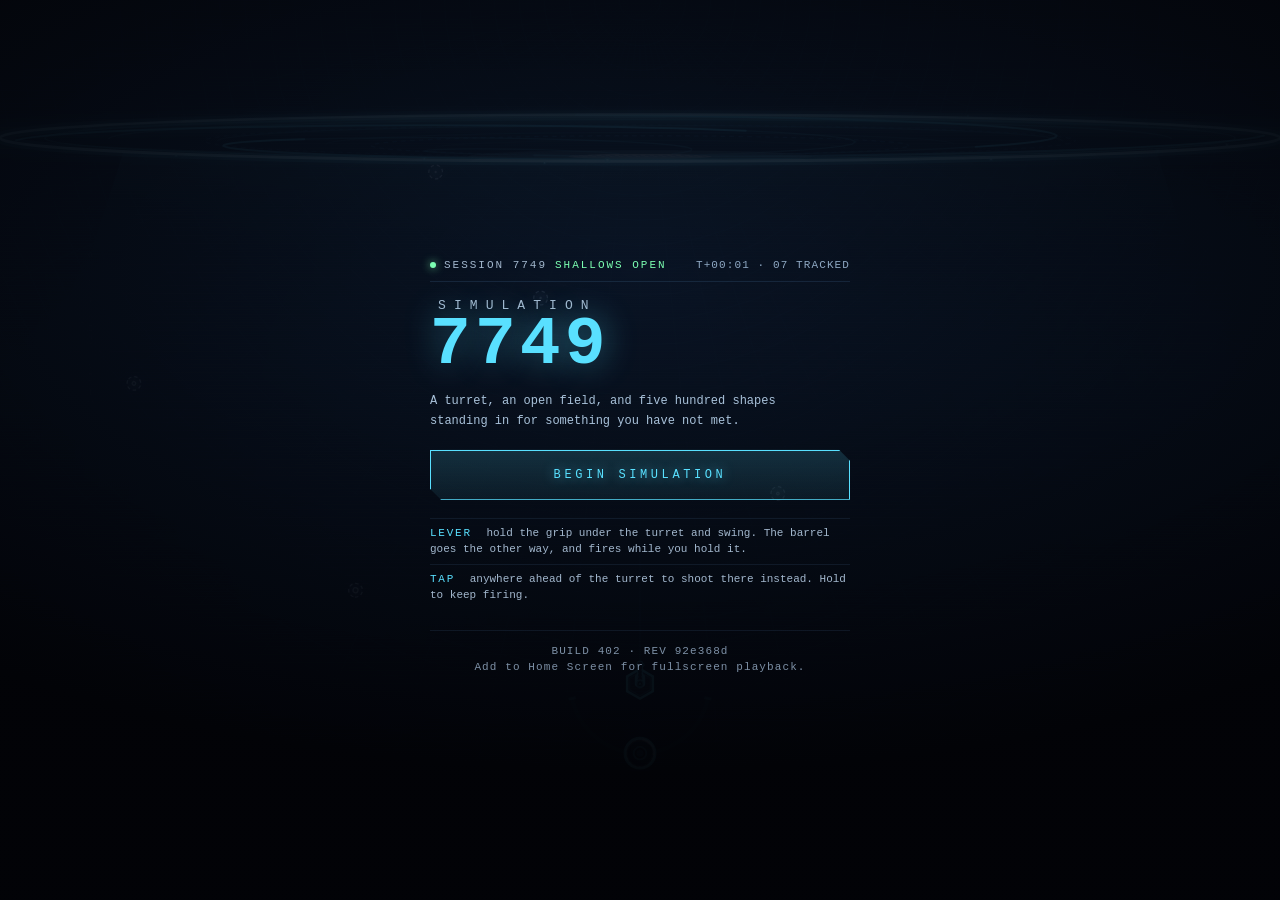
<file: index.html>
<!doctype html>
<!--
  `preboot` is on the root element in the markup rather than added by script,
  so it is in force from the first byte the parser sees and there is no frame
  in which it is missing. It hides the interface until the interface is built:
  the title screen is markup, but its controls list and its build stamp are
  filled in by Hud, so between the stylesheet loading and the modules running
  there was a real screen -- correct fonts, correct layout, no controls, no
  BUILD -- for as long as the modules took to arrive. Hud removes the class as
  its last act. See the fallback in styles.css for what happens if it cannot.
-->
<html lang="en" class="preboot">
<head>
<meta charset="utf-8">
<meta name="viewport" content="width=device-width, initial-scale=1, maximum-scale=1, minimum-scale=1, user-scalable=no, viewport-fit=cover">
<meta name="apple-mobile-web-app-capable" content="yes">
<meta name="mobile-web-app-capable" content="yes">
<meta name="apple-mobile-web-app-status-bar-style" content="black-translucent">
<meta name="apple-mobile-web-app-title" content="SIM 7749">
<meta name="theme-color" content="#04050a">
<meta name="color-scheme" content="dark">
<meta name="description" content="SIMULATION 7749 — a physics shooter. The shallow end of something.">
<title>SIMULATION 7749</title>
<link rel="manifest" href="./manifest.webmanifest">
<link rel="apple-touch-icon" href="./icons/apple-touch-icon.png">
<link rel="icon" type="image/png" href="./icons/icon-192.png">
<link rel="stylesheet" href="./styles.css">

<script>
/*
 * Cache escape hatch. An early service worker served scripts cache-first from
 * a cache name that never changed, which could pin a device to the build it
 * first loaded. index.html is always fetched from the network, so this inline
 * check runs fresh even on a pinned device and can break the loop from inside:
 * on a build change it unregisters every worker, drops every cache and reloads
 * once. Costs one reload per deploy; the worker handles updates normally after.
 *
 * BUILD must match `BUILD` in src/config.js — scripts/check-build.mjs
 * enforces it. sw.js derives its own from the registration URL.
 */
(function () {
  var BUILD = '402';
  var KEY = 'sim7749-build';
  try {
    if (localStorage.getItem(KEY) === BUILD) return;
    if (!('serviceWorker' in navigator) || !('caches' in window)) {
      localStorage.setItem(KEY, BUILD);
      return;
    }
    Promise.all([navigator.serviceWorker.getRegistrations(), caches.keys()])
      .then(function (state) {
        var regs = state[0];
        var keys = state[1];
        // Nothing cached yet — a first visit has nothing stale to escape.
        if (!regs.length && !keys.length) {
          localStorage.setItem(KEY, BUILD);
          return null;
        }
        return Promise.all(regs.map(function (r) { return r.unregister(); }))
          .then(function () { return Promise.all(keys.map(function (k) { return caches.delete(k); })); })
          .then(function () {
            localStorage.setItem(KEY, BUILD);
            location.reload();
          });
      })
      .catch(function () { localStorage.setItem(KEY, BUILD); });
  } catch (err) {
    /* private mode has no localStorage — just load normally */
  }
}());
</script>
</head>
<body>

<div id="app">
  <!-- env() only resolves to a readable pixel value through a real computed
       property, so layout code measures this instead of a CSS variable. -->
  <div id="safeProbe" aria-hidden="true"></div>
  <canvas id="stage"></canvas>

  <!-- ============ HUD ============ -->
  <div id="ui">

    <header id="topbar">
      <!--
        The three readouts share one shrinkable box so that the menu button,
        which is the door to everything, can never be pushed off the right
        edge by a number growing. With a mid-run purse (1759 OBJECTS, 15921
        of the currency) the button ran 4px off a 414 screen, 28 off a 390 and
        40 off a 320: the chips are nowrap and nothing was allowed to give, so
        the overflow went to the last item in the row. The figure is formatted
        from build 285 and the label slot beside it is empty unless the depth
        dividend is live, so the chip is narrower than either of those.
      -->
      <!--
        ============ THE LADDER, IN THE BAR ============

        Build 295. The rail had its own band under this one: header 44, a 3px
        gap, rail 44 -- 91px of furniture over a field that was 57% of a
        320-tall screen after build 294 took the strip to one row.

        Measured before merging, at 320 (304 available, 5px gaps): MENU 46,
        the purse 44 rising to 79 at 9.99 GB with a dividend, OBJECTS 103, and
        the rail 300 on its own (two 32px arrows, 183 of nodes, a 41px switch
        and three gaps). All of it on one band is 528 against 304.

        What moved is the rail's CONTROL SURFACE, which is the reading its own
        docstring has always given: "the nodes are a readout and not a
        control... the three buttons are the control surface and they are
        sized for the hand." A 44px band cannot hold both, and the sheet the
        rail already opens can hold the buttons at full size. So the arrows,
        the skip and the AUTO switch are in #waveSheet, beside RECALL and
        OVERCLOCK, and the OBJECTS counter went with them -- a lifetime stat
        that AUDIT already prints, and 103px is a third of this bar.

        What is left fits with room: 304 - 46 - 79 - 10 = 169 for the nodes,
        which is 30.6px each against 33.3 before, at the worst purse the
        formatter can produce. Five at every width, so the window is not
        width-dependent and the run's own rung cannot be clamped off the end
        of it.
      -->
      <div id="waveRail"><div id="railNodes"></div></div>
      <div id="barChips">
      <!--
        The way into the tree. Bytes are what upgrades cost, so the number is
        the button: tapping what you have opens what it buys. It used to live
        one level down behind the hamburger, which put the most-used screen in
        the game behind two taps and a tab.

        The `em` is empty and `plain` is on the button on purpose: the figure
        carries its own unit from build 285, so the slot only has something to
        say when there is a dividend. Hud.setBytes writes both.
      -->
      <button id="bytesChip" class="chip btn plain" aria-label="Upgrades">
        <em></em><span id="bytesNum">0</span><i id="bytesBuys"></i>
      </button>
      </div>
      <button id="menuBtn" class="chip btn menuBtn" aria-label="Menu">
        <svg viewBox="0 0 24 24" fill="none" stroke="currentColor" stroke-width="2"><path d="M4 7h16M4 12h16M4 17h16"/></svg>
      </button>
    </header>

    <!--
      ============ THE LADDER ============

      Where the run is standing, as a rail rather than as a number.

      This used to be a chip in the bar reading "TIER 6" and a three-button
      row it opened into its own slot: two taps to see what the run was doing,
      and a number with no context around it. Six of what, out of how many,
      and going which way. The rail answers all three at a glance -- what is
      behind you carries a tick, what you are on is lit, what is ahead is an
      outline -- which is the whole reason for drawing it instead of counting.

      The nodes are a readout and not a control. Five of them across a 320
      screen is 33px each, which is under what a thumb can land on, and a rail
      you can mis-tap is a rail that drops you two tiers mid-wave. The three
      buttons are the control surface and they are sized for the hand.

      One row, and the row it was pictured from had two. Measured: a 69px band
      here puts the alerts column below the teaching band on a 568 screen and
      pillCap() goes to zero, so every receipt in the game queues and none of
      them is ever shown. The switch moves onto the end of the rail instead of
      under it, and the band costs 44.

      Everything here is driven by Hud.syncRail().
    -->
    <!--
      The wave sheet. Player-opened, so it holds the world the way the menu and
      the loadout do -- nothing in this game opens a modal by itself. The brief
      said "the way Offers do"; the Offers reward pool does not exist in this
      codebase, so it follows Game.paused, which is what actually holds a run.
    -->
    <section id="waveSheet" hidden>
      <div class="sheetHead">
        <span id="sheetTitle">WAVE</span>
        <button id="sheetClose" class="sheetX" aria-label="Close">&#215;</button>
      </div>
      <div id="sheetRoster" class="sheetRow"></div>
      <div id="sheetMeters"></div>
      <!--
        The ladder's control surface, moved here in build 295 from the band
        that used to sit under the top bar. The rail in the bar is the readout
        and this is what moves it: the arrows, the skip, and the switch that
        decides whether anything has to be moved by hand at all.

        One tap from the readout, because tapping the rung the run is standing
        on is what opens this sheet -- and the sheet holds the world while it
        is up, so a tier is now stepped with the field stopped rather than
        mid-wave. Every control keeps its id, so nothing that looks one up by
        name had to change.
      -->
      <div id="sheetLadder">
      <button id="railDown" class="railStep" aria-label="Step back a tier">&#8249;</button>
      <button id="railUp" class="railStep" aria-label="Step up a tier">&#8250;</button>
      <!-- Straight to the highest rung the run has climbed. Present only when
           there is somewhere to skip to, so the rail is exactly as it was
           whenever the player is already at the top of what they have earned.
           A tier that has never been reached cannot be gone to at all: the
           arrow stops at the ceiling and the nodes past it are drawn shut. -->
      <button id="railSkip" class="railStep" aria-label="Jump to the highest tier reached" hidden>&#187;</button>
      <!-- Two labels, because "AUTO PROGRESS ON" does not fit beside five
           nodes and two arrows on a 320 screen and the state still has to be
           readable there. The stylesheet picks; both are written. -->
      <button id="railAuto" aria-label="Automatic progression">
        <span class="rLong"></span><span class="rShort"></span>
      </button>
      </div>
      <!-- Every object this run has destroyed. It was a third of the top bar
           (103px of 304) for a number that decides nothing and that AUDIT
           prints already; it reads here, beside the wave it belongs to. -->
      <div id="counter" class="chip">
        <!-- Every object this run has destroyed, and nothing else. The
             per-wave figure that used to sit beside it went in build 222:
             two numbers about different things on one chip, and the one
             about the wave is on the rail and in AUDIT already. -->
        <span id="killNum">0</span>
        <em>OBJECTS</em>
      </div>
      <div class="sheetActs">
        <button id="sheetRecall" class="sheetAct" type="button">
          <b>RECALL</b><span>END IT AND TAKE WHAT IS CLEARED</span><i></i>
        </button>
        <button id="sheetOver" class="sheetAct" type="button">
          <b>OVERCLOCK</b><span>THE NEXT ONE, TWICE AS FAST, PAID DOUBLE</span><i></i>
        </button>
      </div>
    </section>

    <!-- What is running on a clock right now. Empty and out of the layout
         unless something timed is up; see Hud.syncEffects(). -->

    <!-- The way in, and the thing that comes through it. The banner is a
         control: it appears the moment an APERTURE is held and pressing it
         opens the hole. The bar under it is ORDINAL's, and only its. -->
    <!-- One row per boss whose way in is held, each in that boss's colour;
         built by Hud.syncBoss() from the anomaly table. It was a single
         button because there was a single boss. -->
    <div id="apertureBar" hidden></div>

    <!--
      ORDINAL's gauge. Three readings, not one:

        the core     the thing you are actually killing, with a ghost layer
                     that drains behind every hit so a big one is visible as
                     a hit and not only as a slightly shorter bar
        the frames   outer and inner, notched at their real segment counts,
                     because for most of the fight the frames are the work
        the stage    named, and marked on the core's own track at the health
                     the next one begins at

      Everything here is driven by Hud.syncBoss().
    -->
    <div id="bossBar" hidden>
      <div class="bossName">
        <span id="bossTitle">ORDINAL</span>
        <span id="bossPhase">I</span>
      </div>
      <div class="bossCore">
        <i class="bossGhost" id="bossGhost"></i>
        <i class="bossFill" id="bossFill"></i>
        <u class="bossNotch"></u>
        <b class="bossMark" id="bossMark3"></b>
        <b class="bossMark" id="bossMark4"></b>
      </div>
      <!-- One row per shell the boss says it has. ORDINAL has two frames;
           GNOMON has one dial and DYNAMO's shell is three pylons, so the
           rows are built from the boss's own gauge() rather than written
           down here. -->
      <div class="bossShell" id="bossShell"></div>
    </div>

    <!--
      ORDINAL's captions, and the transient pills, in one column.

      They were two absolutely positioned blocks at two fixed offsets, which
      is a promise that they will collide the moment three pills are up and a
      caption is reading — and they did, on a real phone, mid-outro. Sharing a
      flex column makes not overlapping a property of the layout rather than
      of two numbers agreeing. The caption is the first child, so pills stack
      underneath it and the big line keeps the top of the band.
    -->
    <div id="alerts">
      <div id="bossCaption"></div>
    </div>

    <!-- ============ OFFERS ============ -->
    <!-- Nothing here ever interrupts. The button appears when something is
         waiting and waits as long as it takes; opening it is what holds the
         world, and that is a choice the player made. -->

    <!-- The gold frame. Only a permanent upgrade ever lights it, it is drawn
         at the edge of the screen so it collides with nothing, and it is inert
         to the touch. -->

    <!-- The LOADOUT sheet that stood here -- which owned rounds and mines are
         on the strip -- is the AMMO and MINES tabs of the menu from build 226.
         Its rows and its door to the tree are built by Menu.buildLoadout and
         filled by Hud.syncLoadoutSheet, exactly as before; only the room they
         are in changed. -->

    <!-- ============ THE STRIP ============ -->
    <!-- Mines, the two that run on their own, then ammunition. Built from
         ARSENAL in src/arsenal.js — a new round or mine is a table entry and
         no markup. Everything here is live during play: tapping one never
         opens or pauses anything. -->
    <div id="quickBar"></div>

    <!-- ============ NEW FORM ============ -->
    <!-- The banner, up only between buying the NEW FORM and taking it. It sits
         over the middle of the field rather than in the top furniture on
         purpose: `Hud.pillCap` measures the gap up there and can legitimately
         return 0 on a 568-tall screen, so anything added to that column costs
         a teaching line. This is one-time and the field is empty behind it
         anyway once it is pressed. -->
    <button id="newFormBar" hidden>
      <span class="nfTitle">NEW FORM READY</span>
      <span class="nfLine">Everything you built, on a field you have not seen.</span>
    </button>

    <!-- ============ ABILITIES ============ -->
    <div id="abilityHint"></div>
    <nav id="abilities"></nav>

    <!-- ============ SANDBOX ============ -->
    <!-- The bench. One bar across the top and one sheet under it, both built
         by src/sandbox.js; hidden unless the run has bought SANDBOX and gone
         into it. `body.sandbox` is what takes the run's own chrome down. -->
    <section id="sandbox" aria-label="ASSAY" hidden></section>

    <!-- ============ MENU ============ -->
    <!-- Built from data in src/menu.js: a new round, assist or object needs a
         table entry and no markup. -->
    <div id="menuScrim"></div>
    <!-- Two menus in one sheet. The header is the switch between them --
         ARSENAL (what you fire, lay, buy) and SYSTEM (what things are, and
         the settings) -- and the row under it is that menu's tabs. Built from
         GROUPS in src/menu.js. Swipe the panel sideways to move through the
         tabs, and push the sheet down to close it. -->
    <section id="menu" aria-label="Menu">
      <header class="menuBar">
        <nav id="menuGroups" aria-label="Menus"></nav>
        <button id="menuClose" class="menuX" aria-label="Close menu">✕</button>
      </header>
      <nav id="menuTabs"></nav>
      <div id="menuPanels"></div>
    </section>

    <!-- ============ DEBUG ============ -->
    <section id="debugPanel" hidden>
      <div class="dbgHead">
        <strong>DEBUG</strong>
        <button class="x" id="dbgClose" aria-label="Close">✕</button>
      </div>
      <div class="dbgGrid" id="dbgGrid"></div>
      <!-- The spawn screen replaces the button grid rather than sitting under
           it: the panel is 280px wide on a phone and two screens fighting for
           that is worse than one screen at a time. Built by Hud.buildSpawn(). -->
      <div class="dbgSpawn" id="dbgSpawn" hidden></div>
      <!-- ...and the same for the fights. One row per anomaly, straight to it
           in the era it belongs to. Built by Hud.buildBosses(). -->
      <div class="dbgBoss" id="dbgBoss" hidden></div>
      <div class="dbgStats" id="dbgStats"></div>
    </section>

    <!-- ============ BOOT SCREEN ============ -->
    <!--
      The title screen, rebuilt in build 227. It stands over a live arena --
      `phase = 'boot'` runs the field with drift in it, which is why the
      readout at the top can be real telemetry rather than decoration.

      One column, five things in it, in the order they are wanted: what this
      is, what this device has to show for it, the way in, how to play, and
      the way to throw it all away. There is exactly ONE primary button:
      CONTINUE when there is a run on disk, BEGIN SIMULATION when there is
      not. NEW RUN is gone -- it sat beside CONTINUE doing the destructive
      thing with the quieter label.
    -->
    <section id="boot">
      <div class="bootInner">
        <!-- Live: the dot breathes and the figure on the right is the object
             count of the arena running behind this panel. See Hud.syncBoot. -->
        <div class="bootStatus">
          <span class="bootDot" aria-hidden="true"></span>
          <span class="bootSess">SESSION 7749</span>
          <span class="bootLink" id="bootLink">SHALLOWS OPEN</span>
          <span class="bootTele" id="bootTele" aria-hidden="true"></span>
        </div>

        <h1 class="bootMark"><span>SIMULATION</span><b>7749</b></h1>
        <p class="bootBody">
          A turret, an open field, and five hundred shapes standing in for
          something you have not met.
        </p>

        <!-- What this device has to show for itself, across every run. Only
             there once there is something to say; see Hud.showRecord(). -->
        <div id="bootRecord" hidden></div>

        <div class="bootGo">
          <button id="resumeBtn" hidden>CONTINUE</button>
          <button id="startBtn">BEGIN SIMULATION</button>
        </div>
        <!-- What is in the file, under the button rather than inside it. -->
        <div id="resumeNote" hidden></div>

        <!-- Filled from CONTROLS in src/narrative.js, which the menu's SYSTEM
             tab reads too, so the two cannot drift apart. -->
        <ul class="bootKeys"></ul>

        <div class="bootFoot">
          <!--
            The destructive one, small and last, and it asks for the word.
            Only shown when there is a save to destroy -- a RESET on a device
            with nothing on it is a button that cannot do anything. Pressing it
            opens the field below rather than arming a second press: a typed
            word cannot be hit by accident, which a second tap can.
          -->
          <button id="wipeBtn" class="bootWipe" type="button" hidden>RESET SIMULATION</button>
          <div id="wipeAsk" class="bootAsk" hidden>
            <label for="wipeWord">Type <b>DELETE</b> to wipe this device — the saved run,
                     the glossary and every record on it.</label>
            <div class="bootAskRow">
              <input id="wipeWord" type="text" inputmode="text" autocomplete="off"
                     autocapitalize="characters" autocorrect="off" spellcheck="false"
                     maxlength="12" aria-label="Type DELETE to confirm">
              <!-- 12, not 6. The handler trims and upper-cases so that "a phone
                   that capitalises the first letter and a thumb that adds a space
                   are both still DELETE" -- and at 6 the field is already full at
                   DELETE, so a trailing space cannot be typed and a leading one
                   leaves room for DELET. The tolerance could not fire for any real
                   thumb; only the suite reached it, by assigning `.value` directly,
                   which `maxlength` does not constrain. -->
              <button id="wipeGo" type="button" disabled>WIPE</button>
              <button id="wipeNo" type="button" class="bootAskNo">CANCEL</button>
            </div>
          </div>
          <div class="bootBuild" id="bootBuild"></div>
          <div class="bootHome">Add to Home Screen for fullscreen playback.</div>
        </div>
      </div>
    </section>

  </div>
</div>

<script type="module" src="./src/main.js"></script>
</body>
</html>
</file>
<file: styles.css>
/* ============================================================
   SIMULATION 7749 — interface
   Everything is dark, monospaced and deliberately instrument-like.
   ============================================================ */

:root {
  --ink: #e8f4ff;
  --dim: #6d829a;
  --line: rgba(120, 190, 255, 0.18);
  --panel: rgba(6, 12, 22, 0.72);
  --accent: #59e0ff;
  --accent-2: #ff5d8f;
  --warn: #ff4d6d;
  --safe-t: env(safe-area-inset-top, 0px);
  /* Non-notch phones report 0 but still sit under a translucent status bar,
     so the top furniture uses a floored value. */
  --hud-t: max(env(safe-area-inset-top, 0px), 20px);
  --safe-b: env(safe-area-inset-bottom, 0px);
  --safe-l: env(safe-area-inset-left, 0px);
  --safe-r: env(safe-area-inset-right, 0px);
  --bar-h: 64px;
  /* The strip's cell width (`.qc.wide`), 44 on a narrow phone. A custom
     property because the one-row strip derives its gap from it -- a width
     written in two places is two numbers that happen to agree. */
  --cell-w: 50px;
  /*
   * The ladder's band. `--rail-t` is the top bar's own top plus its 44 of
   * height and 4 of air -- the bar is as tall as the menu button in it, and
   * the rail was written against the 32 the chips used to be, which put it
   * 12px inside the button. `--rail-h` is 38 of row and 6 of air under it.
   * Everything that used to be measured from the top bar is measured from
   * the bottom of this.
   *
   * `--boss-h` is the space kept for the boss bar. It used to be kept always
   * -- the alerts column sat 64px below a slot that is empty for most of
   * every run -- and with the rail above it as well there was no room left
   * on a 568 screen for even one pill. Both are conditional now: the rail is
   * not up during a fight and the reservation is not made outside one, so
   * the column below has the same room it always had, either way.
   *
   * ---- build 292: every one of these is smaller ------------------------
   *
   * Measured at 320x568 before the change, which is the size the furniture
   * actually competes for room at: the field -- the band of canvas between
   * the bottom of the rail and the top of the tallest column in the strip --
   * was 167px of 568, TWENTY-NINE PER CENT of the screen. The rest was
   * furniture over a game whose whole subject is what is on the field.
   *
   * `--bar-h` 74 -> 64 gives ten of that back twice over: the ability bar is
   * shorter AND `world.floorY` is derived from the same three numbers, so
   * the floor line drops with it.
   *
   * Build 292 took the rail's own band from 52 reserved over 44 measured down
   * to 48, which was the slack; the ROW was not, and shaving it to 38 broke a
   * tap target the suite has asserted since the rail went in.
   *
   * BUILD 295 REMOVED THE BAND. The rail's readout is in the top bar and its
   * controls are in the wave sheet, so there is no second row: `--rail-t` is
   * the top bar's own bottom -- its 8px inset plus 44 of row plus 4 of air --
   * and `--rail-h` is zero. Both names are kept because `--under-rail` is
   * derived from them and five things below read it; renaming would be churn
   * in six files for no change of value.
   */
  --rail-t: calc(var(--hud-t) + 56px);
  --rail-h: 0px;
  --boss-h: 0px;
  /*
   * ...and the same for the APERTURE banner, which sits in the same slot and
   * is the other thing #alerts has to clear. `--boss-h` is a constant because
   * the boss bar is one fixed row; this one is not -- the banner is one row
   * per boss whose way in is held -- so Hud.syncApertures measures the filled
   * bar and writes it here. Measured rather than authored for build 240's
   * reason: a hand-picked height is right for one row and wrong for two.
   */
  --ap-h: 0px;
  --under-rail: calc(var(--rail-t) + var(--rail-h));
  --mono: ui-monospace, "SF Mono", SFMono-Regular, Menlo, Consolas, "Liberation Mono", monospace;
}

* { margin: 0; padding: 0; box-sizing: border-box; }

html, body {
  height: 100%;
  width: 100%;
  overflow: hidden;
  background: #04050a;
  color: var(--ink);
  font-family: var(--mono);
  -webkit-font-smoothing: antialiased;
  -webkit-text-size-adjust: 100%;
  overscroll-behavior: none;
  touch-action: none;
  -webkit-user-select: none;
  user-select: none;
  -webkit-touch-callout: none;
  -webkit-tap-highlight-color: transparent;
}

#app {
  position: fixed;
  inset: 0;
  overflow: hidden;
}

#safeProbe {
  position: absolute;
  top: 0;
  left: 0;
  width: 0;
  height: 0;
  padding-top: env(safe-area-inset-top, 0px);
  padding-bottom: env(safe-area-inset-bottom, 0px);
  /* ...and where the chrome ENDS, resolved the same way: `Game.resize` reads
     this margin to stand the portal clear of the top bar. A calc() of var()s
     is not readable as a variable, and #topbar's own box is all zeros while
     the title screen is up, which is when the constructor first asks. */
  margin-top: var(--under-rail);
  visibility: hidden;
  pointer-events: none;
}

#stage {
  position: absolute;
  inset: 0;
  width: 100%;
  height: 100%;
  display: block;
  touch-action: none;
}

#ui {
  position: absolute;
  inset: 0;
  pointer-events: none;
  z-index: 10;
}

#ui button { pointer-events: auto; font-family: var(--mono); }

/*
 * Before the interface exists.
 *
 * The title screen is in the markup, but the controls list under it and the
 * build stamp under that are written by Hud — so a phone painted a complete,
 * wrong title screen for however long the modules took to load, then filled in
 * two more blocks under it. This holds the whole overlay back until Hud takes
 * the class off. The canvas underneath is already the right black, so what is
 * on screen in the meantime is the game's own background and nothing else.
 *
 * The animation is the failsafe. If the modules never arrive the class is
 * never removed, and a title screen nobody can see is worse than an incomplete
 * one — so it reveals itself after four seconds on its own. When Hud does its
 * job the class goes long before that and the animation never runs.
 */
:root.preboot #ui { animation: preboot 4s step-end both; }
@keyframes preboot { 0% { opacity: 0; } 100% { opacity: 1; } }
#ui { transition: opacity 0.28s ease-out; }

/* ---------------- top bar ---------------- */

#topbar {
  position: absolute;
  top: calc(var(--hud-t) + 8px);
  left: calc(var(--safe-l) + 8px);
  right: calc(var(--safe-r) + 8px);
  display: flex;
  align-items: center;
  gap: 5px;
}

/*
 * The readouts give, and the door does not. Anything that will not fit is
 * clipped off the right of this box -- which is the phase tag, the last and
 * least of the three -- instead of being pushed onto the menu button.
 */
#barChips {
  /* Content-sized from build 295: the RAIL is what grows to fill this row now,
     and a purse taking the slack would squeeze the nodes as it climbed. It may
     still shrink -- `tight`/`tighter` drop labels from the inside -- but it no
     longer claims room the ladder needs. */
  flex: 0 1 auto;
  min-width: 0;
  display: flex;
  align-items: center;
  gap: 5px;
  overflow: hidden;
}
#menuBtn { flex: 0 0 auto; margin-left: auto; }

.chip {
  position: relative;
  font-size: 12px;
  letter-spacing: 0.07em;
  padding: 8px 9px;
  border: 1px solid var(--line);
  border-radius: 4px;
  background: var(--panel);
  color: var(--ink);
  backdrop-filter: blur(6px);
  -webkit-backdrop-filter: blur(6px);
  line-height: 1;
  white-space: nowrap;
}

.chip em {
  font-style: normal;
  color: var(--dim);
  font-size: 11px;
  letter-spacing: 0.18em;
  margin-left: 6px;
}

/*
 * Banked salvage. It sits beside the count because for the whole first run
 * they are two halves of the same statement: what the simulation is taking,
 * and what is left over.
 */
#bytesChip {
  display: flex;
  align-items: baseline;
  gap: 5px;
  transition: opacity 0.4s, border-color 0.4s;
}
#bytesChip em {
  font-style: normal;
  font-size: 11px;
  letter-spacing: 0.18em;
  color: var(--dim);
  margin: 0;
}
#bytesNum {
  font-size: 13px;
  font-weight: 700;
  color: #7cffb2;
  font-variant-numeric: tabular-nums;
}
/* Something is sitting on the intake. The only place corruption costs a number. */
#bytesChip.choked {
  border-color: rgba(255, 77, 109, 0.4);
  opacity: 0.72;
}
#bytesChip.choked #bytesNum { color: #9fb3c8; }
/*
 * ...and the other direction: the depth dividend is live, so the label slot is
 * carrying a multiplier instead of the word ENERGY. Deliberately quieter than
 * `choked` -- corruption on the intake is a thing to look at, and this is a
 * standing fact about how deep the run is, which should not blink for hours.
 */
#bytesChip.rich em {
  color: var(--accent);
  opacity: 0.95;
  font-variant-numeric: tabular-nums;
}

#counter #killNum {
  font-size: 14px;
  font-weight: 700;
  color: var(--accent);
  font-variant-numeric: tabular-nums;
}

/*
 * The counter after ORDINAL takes it over. Same chip, same place, wrong
 * colour — the number the player watched climb for the whole run is now
 * somebody else's and it is going down.
 */
#counter.ledger { border-color: rgba(255, 45, 111, 0.4); }
#counter.ledger #killNum { color: var(--warn); }
#counter.ledger em { color: rgba(255, 45, 111, 0.75); }
#counter.spent #killNum,
#counter.spent em { animation: spentPulse 1.4s infinite ease-in-out; }
@keyframes spentPulse { 50% { opacity: 0.35; } }

.chip.ghost { color: var(--dim); border-color: rgba(120, 190, 255, 0.1); }
.chip.btn { -webkit-appearance: none; appearance: none; cursor: pointer; }
.chip.btn:active { background: rgba(89, 224, 255, 0.2); }
.chip.btn.off { color: #45566a; text-decoration: line-through; }

/*
 * The other purse. Sits in the tree's header beside the energy, and is only
 * there at all once ORDINAL has left one.
 */
.treeSouls {
  font-size: 9px;
  letter-spacing: 0.18em;
  color: #ffb8ee;
  border: 1px solid rgba(255, 94, 200, 0.5);
  border-radius: 3px;
  padding: 2px 7px;
  margin-left: auto;
  margin-right: 8px;
  text-shadow: 0 0 10px rgba(255, 47, 158, 0.6);
}
.treeSouls[hidden] { display: none; }

/*
 * The energy chip is a button now — the way into the tree. The badge is how
 * many rows are within reach, which is the one figure that decides whether
 * opening it is worth the tap.
 */
#bytesChip { cursor: pointer; -webkit-tap-highlight-color: transparent; }
#bytesChip:active { transform: translateY(1px); }
#bytesChip.canBuy {
  border-color: rgba(124, 255, 178, 0.5);
  box-shadow: 0 0 18px -6px rgba(124, 255, 178, 0.8);
}
#bytesBuys {
  display: none;
  margin-left: 6px;
  min-width: 16px;
  padding: 1px 4px;
  /* A number the player reads before every trip to the shop. It was 8px. */
  font-size: 11px;
  font-style: normal;
  letter-spacing: 0.04em;
  text-align: center;
  color: #04140c;
  background: #7cffb2;
  border-radius: 2px;
  box-shadow: 0 0 10px -2px rgba(124, 255, 178, 0.9);
}
#bytesBuys.on { display: inline-block; }

/*
 * The record and the resume detail are styled with the rest of the title
 * screen, further down this file -- see `.bootStatus` and what follows it.
 * They had a block of their own up here, beside the energy chip, from when
 * the record was a row of inline chips rather than three tiles.
 *
 * Both are worth having and neither is worth the fold. On a 320x568 screen
 * the wordmark plus the control rows already ends near the bottom, and the
 * one button on this screen has to be reachable without a scroll -- so the
 * tiles go on a short screen and the detail line, which is one line and is
 * the whole basis of pressing CONTINUE, stays.
 */
@media (max-height: 660px) {
  #bootRecord { display: none !important; }
}

/* ---------------- options ---------------- */

/*
 * One row per preference, tapped to step through its values. A pip strip
 * rather than a switch, because three of these have three states and a switch
 * cannot say "medium" — the same reason the volume control is a bar of steps
 * and not a checkbox.
 */
.optRows { display: flex; flex-direction: column; gap: 4px; margin: 8px 0 10px; }
.optRow {
  -webkit-appearance: none;
  appearance: none;
  display: flex;
  align-items: center;
  gap: 10px;
  width: 100%;
  padding: 8px 10px;
  font: inherit;
  color: var(--ink);
  border: 1px solid var(--line);
  background: rgba(6, 12, 22, 0.66);
  clip-path: polygon(0 0, calc(100% - 6px) 0, 100% 6px, 100% 100%, 6px 100%, 0 calc(100% - 6px));
  transition: border-color 0.14s, opacity 0.14s;
}
.optRow:active { transform: translateY(1px); }
.optName { flex: 1 1 auto; font-size: 9px; letter-spacing: 0.18em; color: #8fb6d8; text-align: left; }
.optPips { flex: 0 0 auto; display: flex; gap: 3px; }
.optPips i {
  display: block;
  width: 12px;
  height: 4px;
  background: rgba(120, 190, 255, 0.16);
  transition: background 0.14s, box-shadow 0.14s;
}
.optPips i.on { background: var(--accent); box-shadow: 0 0 8px -1px var(--accent); }
.optWord {
  flex: 0 0 auto;
  min-width: 56px;
  text-align: right;
  font-size: 9px;
  letter-spacing: 0.14em;
  color: var(--accent);
}
/* Off is a state worth reading as off, not as "the first of three". */
.optRow.off .optName, .optRow.off .optWord { color: #4d5f74; }
.optRow.off .optPips i.on { background: rgba(120, 190, 255, 0.22); box-shadow: none; }

/* ---------------- the way in ---------------- */

/*
 * A control, not a status line. It sits where the boss bar will be, so the
 * banner is replaced in place by the thing it summoned rather than moving
 * something else around when the fight starts.
 */
/*
 * The container is a list -- one row per boss whose way in is held -- and
 * every colour in a row comes off `--tone` and `--glow`, which Hud
 * .syncApertures() sets per row from the anomaly table. It was one button in
 * one magenta because there was one boss.
 */
#apertureBar {
  position: absolute;
  /* Below the rail -- see --rail-t for what the offset is made of. */
  top: var(--under-rail);
  left: calc(var(--safe-l) + 10px);
  right: calc(var(--safe-r) + 10px);
  display: flex;
  flex-direction: column;
  gap: 6px;
}
#apertureBar[hidden] { display: none; }
.apRow {
  --tone: #ff5ec8;
  --glow: #ff2f9e;
  -webkit-appearance: none;
  appearance: none;
  display: flex;
  align-items: center;
  justify-content: space-between;
  gap: 10px;
  width: 100%;
  padding: 8px 12px;
  font: inherit;
  color: color-mix(in srgb, var(--tone) 26%, #ffffff);
  /* Both stops off the boss's own glow. The right one was a fixed dark
     magenta, which left every other boss's row fading into ORDINAL's colour;
     the mixes below land within a few units of the authored magenta when the
     glow *is* ORDINAL's. */
  background:
    linear-gradient(90deg,
      color-mix(in srgb, var(--glow) 22%, rgba(2, 2, 6, 0.95)),
      color-mix(in srgb, var(--glow) 9%, rgba(2, 2, 6, 0.9)));
  border: 1px solid color-mix(in srgb, var(--tone) 55%, transparent);
  border-radius: 4px;
  box-shadow: 0 0 22px color-mix(in srgb, var(--glow) 28%, transparent),
    inset 0 0 18px color-mix(in srgb, var(--glow) 12%, transparent);
  animation: apPulse 2.4s ease-in-out infinite;
  cursor: pointer;
  -webkit-tap-highlight-color: transparent;
}
.apRow:active { transform: translateY(1px); }
.apName { font-size: 10px; letter-spacing: 0.24em; }
.apGo {
  font-size: 9px;
  letter-spacing: 0.2em;
  color: color-mix(in srgb, var(--tone) 62%, #ffffff);
  border: 1px solid color-mix(in srgb, var(--tone) 60%, transparent);
  border-radius: 3px;
  padding: 3px 8px;
}
@keyframes apPulse {
  0%, 100% {
    box-shadow: 0 0 18px color-mix(in srgb, var(--glow) 22%, transparent),
      inset 0 0 14px color-mix(in srgb, var(--glow) 10%, transparent);
  }
  50% {
    box-shadow: 0 0 34px color-mix(in srgb, var(--glow) 50%, transparent),
      inset 0 0 22px color-mix(in srgb, var(--glow) 20%, transparent);
  }
}

/* ---------------- boss bar ---------------- */

/*
 * A gauge on a machine, not a progress bar.
 *
 * It was a 6px track with a gradient in it and two hairlines underneath, which
 * says "something has health" and nothing else. Three things are worth reading
 * off it during a fight and none of them were legible: how hard the last hit
 * landed, how much of each frame is still standing, and how far it is to the
 * stage that changes the problem.
 */

#bossBar {
  position: absolute;
  /* Below the rail, alongside #apertureBar -- the two never show at once. */
  top: var(--under-rail);
  left: calc(var(--safe-l) + 10px);
  right: calc(var(--safe-r) + 10px);
  --boss: #ff5ec8;
  --bossLit: #ffb8ee;
}
#bossBar[hidden] { display: none; }

.bossName {
  display: flex;
  align-items: baseline;
  justify-content: space-between;
  font-size: 10px;
  letter-spacing: 0.22em;
  margin-bottom: 4px;
  text-shadow: 0 0 12px rgba(0, 0, 0, 0.9);
}
.bossName #bossTitle { color: var(--bossLit); }
.bossName span:last-child {
  color: var(--boss);
  font-size: 8px;
  letter-spacing: 0.18em;
  padding: 2px 6px;
  border: 1px solid color-mix(in srgb, var(--boss) 45%, transparent);
  background: rgba(10, 2, 10, 0.7);
}

/* ---- the core ---- */

.bossCore {
  position: relative;
  height: 11px;
  border: 1px solid color-mix(in srgb, var(--boss) 40%, transparent);
  background: rgba(2, 6, 12, 0.75);
  box-shadow: inset 0 0 12px -4px var(--boss);
  clip-path: polygon(0 0, calc(100% - 4px) 0, 100% 4px, 100% 100%, 4px 100%, 0 calc(100% - 4px));
  overflow: hidden;
}
.bossCore i {
  position: absolute;
  inset: 0;
  display: block;
  transform-origin: left center;
}
/*
 * The ghost. It holds where the health *was* and catches up a beat later, so
 * a big hit is visible as a hit — a bar that only ever gets shorter says
 * nothing about how it got there.
 */
.bossGhost {
  background: rgba(255, 255, 255, 0.55);
  transition: transform 0.5s cubic-bezier(0.4, 0, 1, 1) 0.18s;
}
.bossFill {
  background: linear-gradient(90deg,
    color-mix(in srgb, var(--boss) 55%, #000), var(--boss) 55%, var(--bossLit));
  box-shadow: 0 0 14px -1px var(--boss);
  transition: transform 0.12s linear;
}
/* Notches, so it reads as an instrument and a tenth is a countable thing. */
.bossNotch {
  position: absolute;
  inset: 0;
  pointer-events: none;
  background: repeating-linear-gradient(90deg,
    rgba(0, 0, 0, 0) 0 calc(10% - 1px), rgba(2, 6, 12, 0.85) calc(10% - 1px) 10%);
}
/*
 * Where the next stage begins, on the track it begins at. The fight's shape
 * is three thresholds on one number and this is the only place that says so.
 */
.bossMark {
  position: absolute;
  top: -2px;
  bottom: -2px;
  width: 2px;
  margin-left: -1px;
  background: rgba(255, 255, 255, 0.75);
  box-shadow: 0 0 6px rgba(255, 255, 255, 0.7);
}
.bossMark.past { background: rgba(255, 255, 255, 0.2); box-shadow: none; }

/* While it is still coming through there is no health to report. */
.bossCore.arriving .bossFill,
.bossCore.arriving .bossGhost { display: none; }
.bossCore.arriving {
  background:
    repeating-linear-gradient(115deg,
      color-mix(in srgb, var(--boss) 34%, transparent) 0 10px,
      rgba(2, 6, 12, 0.75) 10px 20px);
  background-size: 200% 100%;
  animation: bossArrive 1.1s linear infinite;
}
@keyframes bossArrive { to { background-position: -40px 0; } }

/* ---- the frames ---- */

.bossShell { display: flex; gap: 8px; margin-top: 4px; }
.bossShellRow { flex: 1; display: flex; align-items: center; gap: 5px; }
.bossShellRow em {
  font-style: normal;
  font-size: 6.5px;
  letter-spacing: 0.16em;
  color: color-mix(in srgb, var(--boss) 70%, #6d829a);
}
/*
 * Notched at the real segment count — twenty-four outer, sixteen inner — so
 * the meter is not an abstraction of the frame, it is a picture of it, and
 * one tick going out is one panel going out.
 */
.bossShellTrack {
  position: relative;
  flex: 1;
  height: 4px;
  background: rgba(255, 255, 255, 0.07);
  overflow: hidden;
}
.bossShellTrack::after {
  content: '';
  position: absolute;
  inset: 0;
  background: repeating-linear-gradient(90deg,
    rgba(0, 0, 0, 0) 0 calc((100% / var(--seg)) - 1px),
    rgba(2, 6, 12, 0.9) calc((100% / var(--seg)) - 1px) calc(100% / var(--seg)));
}
.bossShellTrack i {
  display: block;
  height: 100%;
  width: 100%;
  transform-origin: left center;
  background: var(--bossLit);
  box-shadow: 0 0 8px var(--boss);
  transition: transform 0.14s linear;
}

/* ---------------- alerts (breach / boss powers) ---------------- */

/*
 * Transient messages only. There used to be a second row of sticky status
 * pills below this one describing everything the boss was doing; between the
 * two of them they covered the boss completely, and every state they named was
 * already visible on screen. They are gone: nothing here explains a mechanic.
 */
#alerts {
  position: absolute;
  left: 0;
  right: 0;
  /*
   * ...and below the boss bar, when there is one -- and below the APERTURE
   * banner, which is the other occupant of that slot. Both terms are in this
   * calc rather than folded into `--under-rail`, because that property is
   * computed on :root and inherits down already resolved: a fresh term
   * defined lower would change nothing it had already substituted.
   */
  top: calc(var(--under-rail) + var(--boss-h) + var(--ap-h));
  display: flex;
  flex-direction: column;
  align-items: center;
  gap: 4px;
}

.alert {
  /*
   * Never wider than the screen. A long line used to run off both edges with
   * its padding outside the viewport — REMAINDER RECOVERED did exactly that —
   * and an alert that cannot be read is not an alert.
   */
  max-width: calc(100vw - var(--safe-l) - var(--safe-r) - 28px);
  text-align: center;
  font-size: 12px;
  letter-spacing: 0.2em;
  padding: 6px 13px;
  border-radius: 3px;
  border: 1px solid currentColor;
  background: rgba(6, 10, 18, 0.66);
  animation: alertIn 0.18s ease-out;
}
.alert.breach { color: var(--warn); }
/*
 * The simulation halted. The one thing in the game that is an END rather than
 * an event, so it is allowed the weight of a REMAINDER and the colour of a
 * warning -- and it is the same `--warn` the breach pill already wears rather
 * than a new hue, because that colour is measured and a fresh one would be a
 * fresh contrast claim. Composited, `#ff4d6d` on this plate over the field is
 * about 5.4:1, which the suite's own sweep re-measures.
 */
.alert.halt {
  color: var(--warn);
  font-size: 11px;
  letter-spacing: 0.22em;
  padding: 8px 17px;
  background: rgba(22, 5, 10, 0.92);
  box-shadow: 0 0 26px -4px currentColor, inset 0 0 18px -8px currentColor;
  animation: alertIn 0.18s ease-out, rigDone 1.2s ease-out;
}
.alert.power { color: #ffcf5c; }
.alert.info { color: var(--accent); }
/*
 * A fitting going on to the turret, and the moment the last one does. The
 * second is the only thing in a run that is ever finished, so it is allowed to
 * be louder than anything else in the stack.
 */
.alert.rig { color: #9fe8ff; letter-spacing: 0.26em; }
.alert.rigDone {
  color: #7cffb2;
  font-size: 11px;
  letter-spacing: 0.2em;
  padding: 7px 16px;
  background: rgba(6, 14, 12, 0.9);
  box-shadow: 0 0 22px -4px currentColor, inset 0 0 16px -8px currentColor;
  animation: alertIn 0.18s ease-out, rigDone 1.1s ease-out;
}
@keyframes rigDone {
  0% { transform: scale(1.08); filter: brightness(2.2); }
  100% { transform: none; filter: none; }
}

/*
 * A REMAINDER coming in. The rarest line the interface ever shows -- one per
 * ORDINAL and the only currency there is a second of -- so it gets the widest
 * letters, the longest hold and a colour nothing else uses.
 */
.alert.remainder {
  color: #ffb8ee;
  font-size: 11px;
  letter-spacing: 0.24em;
  padding: 8px 18px;
  background: rgba(24, 4, 20, 0.92);
  border-color: rgba(255, 94, 200, 0.6);
  box-shadow: 0 0 30px -4px currentColor, inset 0 0 20px -8px currentColor;
  animation: alertIn 0.18s ease-out, rigDone 1.4s ease-out;
}

/*
 * An object recorded for the first time. Wider letters and a lit edge, and the
 * colour comes inline from the object itself — the one alert that is about a
 * specific thing on the field rather than about the run.
 */
.alert.found {
  font-size: 10.5px;
  letter-spacing: 0.28em;
  padding: 5px 14px;
  background: rgba(6, 10, 18, 0.82);
  box-shadow: 0 0 14px -4px currentColor, inset 0 0 12px -8px currentColor;
}
/*
 * ORDINAL's arrival captions. Centred over the field, one line at a time,
 * away from the pill stack — the entrance is the one moment the interface is
 * supposed to go quiet.
 */
#bossCaption {
  /*
   * In the alert column, not floating over it — see the note in index.html.
   * Nothing here positions it; the column does that, and the column cannot
   * overlap itself.
   */
  align-self: stretch;
  padding: 0 22px;
  text-align: center;
  font-size: 13px;
  line-height: 1.7;
  letter-spacing: 0.22em;
  color: #f3e6ff;
  text-shadow: 0 0 22px rgba(0, 0, 0, 0.95), 0 0 40px rgba(230, 179, 255, 0.5);
  opacity: 0;
  pointer-events: none;
  /* Fast enough that a short line is readable almost as soon as it is up: at
     0.9s a 3.4-second caption spent a quarter of its life arriving. */
  transition: opacity 0.4s ease;
}
/* Out of the flow entirely when it is not talking, or an empty caption holds
   a gap in the column and the pills sit lower than they should. */
#bossCaption:not(.show) {
  height: 0;
  overflow: hidden;
  margin: 0;
}
#bossCaption.show {
  opacity: 1;
  /* Clear of the pill under it even while captionIn is still running: at
     6px the two boxes touched by a pixel mid-animation. */
  margin-bottom: 12px;
  animation: captionIn 1s ease-out;
}
@keyframes captionIn {
  from { opacity: 0; transform: translateY(10px); filter: blur(7px); letter-spacing: 0.5em; }
  to { opacity: 1; transform: none; filter: none; }
}

/*
 * Not bought yet. Visible on purpose — the shape of what a turret can become
 * is part of what the offers are for — but it has to read as scenery rather
 * than as a dim button. Fully grey against neighbours that now carry colour,
 * and hatched, which says "not a control" without depending on the border:
 * the cells are clip-pathed, so a dashed outline breaks at the cut corner.
 */
.ab.sealed,
.qc.sealed {
  opacity: 0.4;
  filter: grayscale(1) brightness(0.62);
  border-color: rgba(120, 160, 200, 0.13);
  cursor: default;
}
.ab.sealed::after,
.qc.sealed::after {
  content: '';
  position: absolute;
  inset: 0;
  pointer-events: none;
  background: repeating-linear-gradient(
    -45deg,
    rgba(150, 180, 210, 0.07) 0 2px,
    transparent 2px 6px);
}
.ab.sealed .fill { display: none; }
.qc.sealed .qLbl { opacity: 0.75; }

/*
 * The moment one opens. The offer sheet closes over the whole screen, so
 * without this the only sign of which of fourteen things just became yours was
 * a cell somewhere going from grey to not-grey while you were looking at the
 * card. It blooms once and then keeps a glow for a few seconds, long enough to
 * be found after the sheet is gone.
 */
.qc.justOpened, .ab.justOpened {
  animation: justOpened 5.5s ease-out;
  z-index: 2;
}
@keyframes justOpened {
  0% { box-shadow: 0 0 0 0 currentColor; filter: brightness(2.6); }
  8% { box-shadow: 0 0 22px 6px currentColor; filter: brightness(2.2); }
  22% { box-shadow: 0 0 14px 1px currentColor; filter: none; }
  36% { box-shadow: 0 0 22px 4px currentColor; }
  100% { box-shadow: 0 0 0 0 transparent; }
}

/* A press that was refused. Small, and over quickly: it says "not this",
   not "you did something wrong". */
.ab.refused, .qc.refused { animation: refused 0.26s ease-out; }
@keyframes refused {
  0%, 100% { transform: none; }
  30% { transform: translateX(-2px); }
  70% { transform: translateX(2px); }
}

.alert.fade { opacity: 0.55; }

@keyframes alertIn {
  from { transform: translateY(-6px) scaleY(0.6); opacity: 0; }
  to { transform: none; opacity: 1; }
}


/* ---------------- menu ---------------- */

/*
 * A sheet over the bottom of the screen, where the thumb already is. The
 * simulation holds while it is open, so a loadout change mid-wave costs
 * nothing. Everything inside is built from data in src/menu.js.
 */


/* The main way into the menu was a 31x25 target on a screen full of 44s. */
.chip.menuBtn { padding: 11px 12px; }
.chip.menuBtn svg { width: 20px; height: 20px; display: block; }
.chip.menuBtn.on { border-color: var(--accent); color: var(--accent); }

/* A new object went into the record. Said without a word. */
.chip.menuBtn.recorded { animation: recorded 1.5s ease-out; }

@keyframes recorded {
  0% { color: var(--ink); border-color: var(--accent); box-shadow: 0 0 0 0 rgba(89, 224, 255, 0.85); }
  18% { color: var(--accent); box-shadow: 0 0 0 7px rgba(89, 224, 255, 0); }
  40% { color: var(--accent); box-shadow: 0 0 0 0 rgba(89, 224, 255, 0.6); }
  60% { box-shadow: 0 0 0 7px rgba(89, 224, 255, 0); }
  100% { color: var(--ink); }
}

#menuScrim {
  position: absolute;
  inset: 0;
  background: rgba(2, 4, 9, 0.55);
  backdrop-filter: blur(2px);
  -webkit-backdrop-filter: blur(2px);
  opacity: 0;
  pointer-events: none;
  transition: opacity 0.22s ease;
  z-index: 24;
}
#menuScrim.on { opacity: 1; pointer-events: auto; }

#menu {
  position: absolute;
  left: calc(var(--safe-l) + 8px);
  right: calc(var(--safe-r) + 8px);
  bottom: calc(var(--safe-b) + 8px);
  /*
   * The whole screen, not three quarters of it. It was `max-height: 74%`, so
   * a quarter of the phone sat above the sheet showing a dimmed field that
   * nothing could be done with -- and the first row you could buy started 305
   * pixels down a 664 pixel screen, with six rows under it. The field behind
   * is paused and scrimmed; there is nothing up there to look at.
   */
  top: calc(var(--safe-t) + 8px);
  display: flex;
  flex-direction: column;
  background: linear-gradient(180deg, rgba(8, 15, 26, 0.97), rgba(3, 6, 12, 0.98));
  border: 1px solid rgba(120, 190, 255, 0.22);
  /* Cut corners rather than rounded: the whole interface is polygonal. */
  clip-path: polygon(0 12px, 12px 0, 100% 0, 100% calc(100% - 12px), calc(100% - 12px) 100%, 0 100%);
  transform: translateY(112%);
  opacity: 0;
  pointer-events: none;
  transition: transform 0.26s cubic-bezier(0.2, 0.9, 0.2, 1), opacity 0.2s ease;
  z-index: 25;
  overflow: hidden;
}
#menu.open { transform: none; opacity: 1; pointer-events: auto; }

/* faint scanlines, the same substrate as the field */
#menu::before {
  content: '';
  position: absolute;
  inset: 0;
  pointer-events: none;
  background: repeating-linear-gradient(180deg, rgba(120, 190, 255, 0.045) 0 1px, transparent 1px 3px);
}

.menuBar {
  display: flex;
  align-items: center;
  gap: 8px;
  padding: 8px 12px 0;
}
/*
 * The two menus, as a switch. Big on purpose: this is the one control in the
 * sheet that changes what everything under it means, so it is the largest
 * text in the sheet and sits where the title used to. The title said the name
 * of the game to somebody who had already opened it.
 */
#menuGroups { display: flex; gap: 2px; flex: 1 1 auto; min-width: 0; }
.menuGroup {
  -webkit-appearance: none;
  appearance: none;
  background: none;
  border: 0;
  border-bottom: 2px solid transparent;
  color: var(--dim);
  font: inherit;
  font-size: 14px;
  font-weight: 700;
  letter-spacing: 0.22em;
  padding: 6px 10px 8px;
  -webkit-tap-highlight-color: transparent;
}
.menuGroup.on { color: var(--ink); border-bottom-color: var(--accent); }
.menuGroup:active { color: var(--accent); }
.menuX {
  /* The push to the right edge lived on the count that used to sit between
     the title and this button; when the count went, the button followed the
     title. The margin belongs to the thing being pushed. */
  margin-left: auto;
  -webkit-appearance: none;
  appearance: none;
  background: none;
  border: 1px solid var(--line);
  color: var(--dim);
  font-size: 11px;
  line-height: 1;
  padding: 4px 7px;
  border-radius: 3px;
}
.menuX:active { color: var(--ink); border-color: var(--accent); }

#menuTabs {
  display: flex;
  gap: 0;
  border-bottom: 1px solid rgba(120, 190, 255, 0.14);
}
.menuTab {
  -webkit-appearance: none;
  appearance: none;
  flex: 1 1 0;
  background: none;
  border: 0;
  border-bottom: 2px solid transparent;
  color: var(--dim);
  font-size: 11px;
  letter-spacing: 0.22em;
  padding: 10px 4px 8px;
}
.menuTab.on { color: var(--accent); border-bottom-color: var(--accent); background: rgba(89, 224, 255, 0.06); }
.menuTab[hidden] { display: none; }
/* 0.42 measured 2.48:1, which is a navigation label a player cannot read.
   The state is carried by the padlock and the border anyway, so the text can
   afford to be legible. */
.menuTab.sealed { color: rgba(150, 180, 210, 0.68); }
.menuTab.sealed.on { color: var(--dim); border-bottom-color: rgba(150, 180, 210, 0.5); background: rgba(150, 180, 210, 0.04); }
.tabLock { display: inline-block; width: 10px; height: 10px; margin-right: 4px; vertical-align: -1px; }
.tabLock svg { width: 10px; height: 10px; display: block; }
/* The panel peeks sideways while it is being pulled; off while the thumb is
   on it, for the same reason the dismiss is. */
#menuPanels.swiping { transition: none; }

/* ---------------- the sealed room ---------------- */
.sealedRoom {
  display: flex;
  flex-direction: column;
  align-items: center;
  gap: 8px;
  padding: 48px 24px;
  text-align: center;
  color: var(--dim);
}
.sealedMark { width: 34px; height: 34px; color: rgba(150, 180, 210, 0.5); }
.sealedMark svg { width: 34px; height: 34px; display: block; }
.sealedName { font-size: 13px; letter-spacing: 0.32em; color: var(--ink); }
.sealedLine { font-size: 11px; line-height: 1.5; max-width: 260px; text-wrap: balance; }

#menuPanels {
  /* The sheet has a definite height now, so the scroller has to claim what
     is left of it rather than growing to fit its content. */
  flex: 1 1 auto;
  min-height: 0;
  overflow-y: auto; overscroll-behavior: contain; -webkit-overflow-scrolling: touch;
}
.menuPanel { padding: 10px 12px 16px; }
.menuPanel[hidden] { display: none; }

.menuHead {
  display: flex;
  align-items: baseline;
  gap: 8px;
  margin: 6px 0 7px;
  font-size: 9px;
  letter-spacing: 0.26em;
  color: var(--ink);
}
.menuHead em {
  font-style: normal;
  margin-left: auto;
  font-size: 8px;
  letter-spacing: 0.12em;
  color: #45566a;
}

.menuGrid {
  display: grid;
  /* Two, fixed, at any width — an auto-fill count would break the last-row
     rule below and gives no benefit on a phone. */
  grid-template-columns: repeat(2, minmax(0, 1fr));
  gap: 6px;
  margin-bottom: 12px;
}
/* An odd number of cells leaves a hole at the end of the last row, which reads
   as something missing. The odd one out takes the whole row instead. */
.menuGrid > .menuCell:last-child:nth-child(odd) { grid-column: 1 / -1; }

.menuCell {
  -webkit-appearance: none;
  appearance: none;
  text-align: left;
  padding: 8px 9px;
  border: 1px solid var(--line);
  background: rgba(6, 12, 22, 0.7);
  color: var(--dim);
  display: flex;
  flex-direction: column;
  gap: 3px;
  clip-path: polygon(0 0, calc(100% - 7px) 0, 100% 7px, 100% 100%, 7px 100%, 0 calc(100% - 7px));
  transition: color 0.12s, border-color 0.12s, background 0.12s;
}
/* Changed at the source rather than overridden below: these two selectors
   are more specific than a bare class, so a later `.cellSub { font-size }`
   loses to them silently -- which is how the sub-line stayed at 8px and
   2.64:1 through a pass that was meant to raise it. */
.menuCell .cellName { font-size: 14px; letter-spacing: 0.12em; color: var(--ink); }
.menuCell .cellSub {
  font-size: 12px;
  line-height: 1.4;
  letter-spacing: 0.06em;
  color: #8fa6bd;
}
.menuCell:active { transform: translateY(1px); }
.menuCell.on {
  border-color: var(--accent);
  background: rgba(89, 224, 255, 0.12);
  box-shadow: inset 0 0 0 1px rgba(89, 224, 255, 0.18);
}
.menuCell.on .cellName { color: var(--accent); }
.menuCell.on .cellSub { color: rgba(89, 224, 255, 0.7); }

/*
 * Volume, as a level rather than a slider. Six segments rising left to right:
 * the first is off, so mute is a position on the scale instead of a second
 * control that can disagree with it. Sized for a thumb — 44px of height in the
 * row, which is the whole reason this is not an <input type=range>.
 */
.volRow {
  display: flex;
  align-items: center;
  gap: 10px;
  padding: 7px 9px;
  margin-bottom: 6px;
  border: 1px solid var(--line);
  background: rgba(6, 12, 22, 0.7);
  clip-path: polygon(0 0, calc(100% - 7px) 0, 100% 7px, 100% 100%, 7px 100%, 0 calc(100% - 7px));
}
.volName {
  font-size: 10px;
  letter-spacing: 0.16em;
  color: var(--ink);
  flex: 0 0 auto;
}
.volBar {
  display: flex;
  align-items: flex-end;
  gap: 4px;
  flex: 1 1 auto;
  height: 30px;
}
.volStep {
  -webkit-appearance: none;
  appearance: none;
  flex: 1 1 0;
  min-width: 0;
  height: 100%;
  padding: 0;
  border: 0;
  background: none;
  display: flex;
  align-items: flex-end;
  cursor: pointer;
}
/* The bar inside the target: the tap area is the full 30px, the mark is not. */
.volStep i {
  display: block;
  width: 100%;
  height: var(--h, 50%);
  border: 1px solid var(--line);
  background: rgba(89, 224, 255, 0.05);
  transition: background 0.12s, border-color 0.12s, box-shadow 0.12s;
}
.volStep.on i {
  border-color: var(--accent);
  background: rgba(89, 224, 255, 0.34);
  box-shadow: 0 0 6px rgba(89, 224, 255, 0.35);
}
/* Off is its own state, not an unlit segment: the leftmost mark goes red so a
   muted game says so rather than merely failing to say anything. */
.volStep.muted i {
  border-color: #ff5d8f;
  background: rgba(255, 93, 143, 0.28);
  box-shadow: 0 0 6px rgba(255, 93, 143, 0.3);
}
.volStep:active i { transform: translateY(1px); }
.volStep:focus-visible i { outline: 1px solid var(--accent); outline-offset: 1px; }

.menuKeys { display: flex; flex-direction: column; gap: 7px; margin-bottom: 10px; }
.menuKey {
  border-left: 2px solid rgba(120, 190, 255, 0.2);
  padding-left: 9px;
}
.menuKey span {
  display: block;
  font-size: 9px;
  letter-spacing: 0.22em;
  color: var(--accent);
  margin-bottom: 2px;
}
.menuKey p { font-size: 8.5px; line-height: 1.55; color: var(--dim); }

/* ---------------- object glossary ---------------- */

.codexGrid,
.armGrid { display: flex; flex-direction: column; gap: 6px; }

.codexCell,
.armRow {
  display: flex;
  align-items: center;
  gap: 10px;
  padding: 7px 9px;
  border: 1px solid var(--line);
  background: rgba(6, 12, 22, 0.6);
  clip-path: polygon(0 0, calc(100% - 7px) 0, 100% 7px, 100% 100%, 7px 100%, 0 calc(100% - 7px));
}
.codexCell.boss { border-color: rgba(255, 207, 92, 0.4); background: rgba(24, 15, 6, 0.6); }

.codexArt {
  flex: 0 0 36px;
  width: 36px;
  height: 36px;
  display: grid;
  place-items: center;
  border: 1px solid rgba(120, 190, 255, 0.12);
  background: rgba(2, 6, 12, 0.75);
}
.codexArt canvas { width: 36px; height: 36px; display: block; }

.codexBody { min-width: 0; }
.codexName { font-size: 10px; letter-spacing: 0.2em; color: var(--ink); }
.codexCell.boss .codexName { color: #ffcf5c; }
.codexLine {
  font-size: 8.5px;
  line-height: 1.5;
  letter-spacing: 0.03em;
  color: var(--dim);
  margin-top: 2px;
}

/* ARSENAL rows. Same shape as an object record, because that is what they
   are: the reference for a thing, not the control for it. The control is the
   strip on the play screen, and these light to match it. */
.codexArt.arm { color: var(--dim); }
.codexArt.arm svg { width: 20px; height: 20px; display: block; }
.armRow.on { border-color: color-mix(in srgb, var(--tone, var(--accent)) 45%, transparent); }
.armRow.on .codexArt {
  color: var(--tone, var(--accent));
  border-color: color-mix(in srgb, var(--tone, var(--accent)) 40%, transparent);
}
.armRow.on .codexArt svg { filter: drop-shadow(0 0 5px currentColor); }
.armRow.on .codexName { color: var(--tone, var(--accent)); }
/* Loaded right now, said without a word: a bar down the left edge. */
.armRow.on::before {
  content: '';
  width: 2px;
  align-self: stretch;
  margin: -7px 0 -7px -9px;
  background: var(--tone, var(--accent));
}

/* Not yet destroyed: a name in blocks, and no portrait. */
.codexCell.locked { border-color: rgba(120, 190, 255, 0.07); background: rgba(4, 8, 14, 0.5); }
.codexCell.locked .codexName { color: #33414f; letter-spacing: 0.1em; }
.codexCell.locked .codexLine { color: #2f3d4c; }
.codexCell.locked .codexArt { border-style: dashed; }

/* Nothing on the field is interactive while the sheet is up. */
body.menuOpen #abilities,
body.menuOpen #quickBar,
body.menuOpen #alerts,
body.menuOpen #bossCaption { opacity: 0.25; transition: opacity 0.2s ease; }
body.menuOpen #abilities,
body.menuOpen #quickBar { pointer-events: none; }


/*
 * The frame. Drawn at the edge of the screen, so it is impossible to miss and
 * impossible to collide with anything — it works over the field, over the boss
 * bar, and on any size of phone. Twice, then gone.
 */
@keyframes amendFrame {
  0% { opacity: 0; border-width: 14px; }
  10% { opacity: 1; border-width: 3px; }
  32% { opacity: 0.15; border-width: 2px; }
  46% { opacity: 0.9; border-width: 3px; }
  100% { opacity: 0; border-width: 2px; }
}

/* ---------------- loadout ---------------- */
/*
 * The AMMO and MINES tabs of the menu, from build 226. This was a sheet of its
 * own (`#loadout`, with `#loadScrim` under it and `body.loadoutOpen` holding
 * the strip out of play) that the strip's two config buttons opened over the
 * field; it is two panels in the menu now, built by Menu.buildLoadout and
 * filled by Hud.syncLoadoutSheet. Everything below that used to be an id is a
 * class, because there are two of each.
 */
.menuPanel.loadout { padding: 0 0 8px; }
.loadNote {
  font-size: 11px;
  letter-spacing: 0.16em;
  color: var(--dim);
  padding: 10px 14px 0;
}

/* The slots, in the order they sit on the strip. */
.loadSlots {
  display: flex;
  gap: 5px;
  padding: 10px 14px;
  border-bottom: 1px solid rgba(89, 224, 255, 0.1);
}
.loadSlot {
  flex: 1 1 0;
  min-width: 0;
  display: flex;
  flex-direction: column;
  align-items: center;
  gap: 3px;
  padding: 6px 2px;
  border: 1px solid color-mix(in srgb, var(--tone, var(--accent)) 40%, transparent);
  color: var(--tone, var(--accent));
  background: rgba(11, 26, 42, 0.7);
}
.loadSlot svg { width: 15px; height: 15px; }
/*
 * 11px, and the whole panel with it.
 *
 * This was 6px, and every one of the forty pieces of text in this tab was
 * between 5.5 and 10 -- not one of them at the 11px floor the menu has had
 * since build 154. It was never a decision: the loadout was a sheet of its
 * own until build 226 folded it in as the first two tabs, and the sweep that
 * enforces that floor could not see it (see build 359 in CLAUDE.md: it
 * collected every panel's nodes and then re-hid all but one, so
 * `el.closest('[hidden]')` skipped five of six panels at measurement time).
 * A panel arriving through a door the guard cannot see through keeps
 * whatever it came in with.
 *
 * Hierarchy is carried by weight, tracking and colour from here down, not by
 * size: the floor is a floor. `text-overflow: ellipsis` was already here and
 * is what makes the long round names fit an 11px chip -- measured at 320,
 * every slot label and every state chip inside its own box.
 */
.loadSlot span {
  font-size: 11px;
  letter-spacing: 0.06em;
  white-space: nowrap;
  overflow: hidden;
  text-overflow: ellipsis;
  max-width: 100%;
}
.loadSlot.empty {
  border-style: dashed;
  border-color: rgba(120, 160, 200, 0.22);
  /* A real colour rather than a translucent one: at 0.45 over this ground it
     composited to 2.62:1. The dashed border is what says "empty". */
  color: #7d90a4;
  background: transparent;
}
.loadEmpty { font-size: 11px; letter-spacing: 0.1em; }
/* A filled slot is pressable: it removes what is in it. The caption only
   appears on the ones that have something to remove. */
.loadSlot { -webkit-appearance: none; appearance: none; font: inherit; cursor: pointer; }
button.loadSlot:active { background: rgba(20, 44, 68, 0.9); }
.slotOff {
  font-size: 11px !important;
  letter-spacing: 0.12em;
  /* 0.42 over the slot's own panel was 2.5:1 -- the worst reading in the tab. */
  color: #7d90a4;
}
button.loadSlot:active .slotOff { color: var(--tone, var(--accent)); }


/* Inside the menu's own scroller now, so it does not scroll itself: two
   nested scrollers is a list that traps the thumb. */
.loadList {
  padding: 8px 14px 14px;
  display: flex;
  flex-direction: column;
  gap: 6px;
}

.loadRow {
  -webkit-appearance: none;
  appearance: none;
  display: flex;
  align-items: center;
  gap: 10px;
  text-align: left;
  padding: 8px 10px;
  border: 1px solid var(--line);
  background: rgba(9, 17, 30, 0.7);
  color: var(--ink);
  clip-path: polygon(0 0, calc(100% - 8px) 0, 100% 8px, 100% 100%, 8px 100%, 0 calc(100% - 8px));
}
.loadRow:active { transform: translateY(1px); }
.loadArt {
  flex: 0 0 auto;
  width: 30px;
  height: 30px;
  display: grid;
  place-items: center;
  border: 1px solid color-mix(in srgb, var(--tone, var(--accent)) 30%, transparent);
  color: var(--tone, var(--accent));
}
.loadArt svg { width: 17px; height: 17px; }
.loadBody { flex: 1 1 auto; min-width: 0; display: flex; flex-direction: column; gap: 2px; }
.loadName { font-size: 12px; letter-spacing: 0.18em; }
/* `--dim` is #6d829a, which reads 4.53:1 on this row -- three hundredths over
   the floor. The line that matters most in this tab is the one on a row you
   do not own yet, so it gets a colour with room in it rather than the shared
   variable. */
.loadLine { font-size: 11px; line-height: 1.45; color: #8399ad; }
/* Damage, then effect. Two labelled rows in a fixed order rather than a
   paragraph, so the eye can run down a column of them and compare. */
.spec {
  display: flex;
  gap: 6px;
  align-items: baseline;
  font-size: 11px;
  line-height: 1.45;
}
.spec b {
  /* The label column. 20px held "DMG" at 6.5px; at 11 it needs the width of
     the word, and the colour was 3.02:1 at 0.5 alpha. */
  flex: 0 0 34px;
  font-weight: 400;
  font-size: 11px;
  letter-spacing: 0.12em;
  color: #7d90a4;
  padding-top: 1px;
}
.spec i { font-style: normal; color: var(--dim); }
.spec.dmg i {
  color: color-mix(in srgb, var(--tone, var(--accent)) 78%, #dfeaf4);
  letter-spacing: 0.04em;
}
.codexSpec { margin-top: 3px; display: flex; flex-direction: column; gap: 1px; }
.loadBody .spec { margin-top: 1px; }

.loadState {
  flex: 0 0 auto;
  font-size: 11px;
  letter-spacing: 0.14em;
  color: #8399ad;
  padding: 3px 6px;
  border: 1px solid var(--line);
}
.loadRow.on {
  border-color: color-mix(in srgb, var(--tone, var(--accent)) 55%, transparent);
  background: rgba(11, 26, 42, 0.9);
}
.loadRow.on .loadState {
  color: var(--tone, var(--accent));
  border-color: color-mix(in srgb, var(--tone, var(--accent)) 45%, transparent);
}
/*
 * Owned, but there is nowhere to put it — or it is the last thing to shoot.
 *
 * Was `opacity: 0.5`, which composited the chip to 2.6:1. Build 282's ruling:
 * express a disabled state as a real colour, because an alpha pushes the text
 * further into whatever it is drawn over the dimmer it gets.
 */
.loadRow.stuck .loadState { color: #7d90a4; border-color: rgba(143, 184, 216, 0.14); }
/*
 * Not owned. The same language the strip uses: grey, and hatched.
 *
 * It was `opacity: 0.4` with `grayscale(1) brightness(0.62)` on top, and the
 * two together rendered the name at 1.96:1, the line at 1.30 and the LOCKED
 * chip at 1.30 -- on the eight rows of this tab that name the rounds a player
 * has not bought, which is exactly the state those labels most need to read
 * in (build 245's rule about designing to the LOCKED width, and build 358's
 * about the padlocked ERA cell). Both the opacity and the filter were
 * invisible to the menu's contrast sweep, which composites the background
 * chain and read the declared colour.
 *
 * So: real colours, and the recession is carried by the hatch below, the
 * LOCKED chip and a quieter ground -- none of which is a hue, so a player who
 * receives no colour still gets it. The round's own tone stays on the art,
 * which is what `.qc.sealed` on the strip already does.
 */
.loadRow.sealed {
  border-color: rgba(143, 184, 216, 0.14);
  background: rgba(7, 13, 22, 0.72);
  position: relative;
}
/*
 * ...and the ART is desaturated with a COLOUR rather than with the filter
 * that used to do it. Rendered side by side, eight rows of fully saturated
 * round icons are the brightest thing in the tab and pull the eye onto the
 * things you cannot have -- the hue is the game's word for "this is yours",
 * on the strip cell, the ledger row and the codex alike. The SHAPE is what
 * identifies a round and it is kept, with the name beside it at 12px.
 * (`.qc.sealed` on the strip does keep its tone, and that is not a
 * contradiction: it is one cell among live ones rather than eight rows.)
 */
.loadRow.sealed .loadArt {
  color: #7d90a4;
  border-color: rgba(143, 184, 216, 0.14);
}
.loadRow.sealed .loadName { color: #8b9dae; }
.loadRow.sealed .loadLine,
.loadRow.sealed .loadState { color: #7d90a4; }
.loadRow.sealed .loadState { border-color: rgba(143, 184, 216, 0.14); }
.loadRow.sealed::after {
  content: '';
  position: absolute;
  inset: 0;
  pointer-events: none;
  background: repeating-linear-gradient(
    -45deg,
    rgba(150, 180, 210, 0.07) 0 2px,
    transparent 2px 6px);
}

/*
 * The bar at the foot of the sheet: the door to the tree.
 *
 * Outside the scroller on purpose. It is the answer to the question the list
 * raises -- half of what is on it reads LOCKED, and locked things are bought
 * in one place -- so it has to be there at the moment the question is asked
 * rather than at the bottom of a scroll. Full width, because a bar reads as a
 * destination where a chip in a corner reads as a detail.
 */
.loadMore {
  -webkit-appearance: none;
  appearance: none;
  flex: 0 0 auto;
  display: flex;
  align-items: center;
  gap: 10px;
  width: 100%;
  padding: 11px 14px;
  text-align: left;
  font: inherit;
  cursor: pointer;
  color: var(--ink);
  border: 0;
  border-top: 1px solid rgba(89, 224, 255, 0.16);
  background: linear-gradient(180deg, rgba(11, 26, 42, 0.7), rgba(6, 14, 24, 0.9));
  transition: background 0.14s, border-color 0.14s;
}
.loadMore:active { background: rgba(20, 44, 68, 0.92); }
.loadMoreIcon {
  flex: 0 0 auto;
  width: 26px;
  height: 26px;
  display: grid;
  place-items: center;
  border: 1px solid color-mix(in srgb, var(--accent) 32%, transparent);
  color: var(--accent);
}
.loadMoreIcon svg { width: 15px; height: 15px; display: block; }
.loadMoreBody { flex: 1 1 auto; min-width: 0; display: flex; flex-direction: column; gap: 2px; }
.loadMoreName { font-size: 12px; letter-spacing: 0.2em; color: var(--accent); }
.loadMoreLine { font-size: 11px; letter-spacing: 0.1em; color: #8399ad; }
/* Something is affordable in this branch right now. Same green the tree and
   the energy chip use for the same fact, so it is one language. */
.loadMore.reach { border-top-color: rgba(124, 255, 178, 0.4); }
.loadMore.reach .loadMoreLine { color: #7cffb2; text-shadow: 0 0 8px rgba(124, 255, 178, 0.35); }
.loadMoreGo {
  flex: 0 0 auto;
  font-size: 15px;
  line-height: 1;
  color: color-mix(in srgb, var(--accent) 70%, transparent);
}
.loadMore.reach .loadMoreGo { color: #7cffb2; }

/*
 * The wave sheet, held open the way the menu and the loadout are.
 *
 * The rail goes out of play with the strip, which the other two do not need to
 * say: the sheet is opened FROM the rail and sits directly under it, so a
 * thumb coming off the node it just pressed lands on an arrow. The disables
 * that actually land are the id-carrying ones further down this file -- see
 * the note there; these three lines only dim.
 */
body.sheetOpen #abilities,
body.sheetOpen #quickBar,
/* The nodes only -- the rail is inside the top bar from build 295, so the
   purse and the door beside them stay lit. It is a readout being dimmed while
   the sheet that explains it is up, which is the same thing it always was. */
body.sheetOpen #waveRail { pointer-events: none; opacity: 0.25; }
body.sheetOpen #alerts { opacity: 0.25; transition: opacity 0.2s ease; }
/* ...and the sheet itself is the one thing that still takes input. */
body.sheetOpen #waveSheet,
body.sheetOpen #waveSheet button { pointer-events: auto; opacity: 1; }


/* Already stacked. The number is the point of the marks. */


/* ---------------- the strip ---------------- */

/*
 * Mines stacked at the left edge, the two that run on their own side by side
 * in the middle, ammunition stacked at the right edge. The stacks grow upward
 * from the floor line along the edges, where the field is emptiest and the
 * thumb is already resting; the turret and the whole of the lever's arc sit in
 * the centre, between them.
 */
#quickBar {
  position: absolute;
  /* Named, because the one-row gap below is measured from this edge. */
  --strip-l: calc(var(--safe-l) + 8px);
  left: var(--strip-l);
  right: calc(var(--safe-r) + 8px);
  /* The floor line: world.floorY is derived from these same three numbers.
     (game.js floors the viewport at 420px tall before doing that sum, so on
     anything shorter than that the two part company — no phone this targets
     is, in either orientation.) */
  bottom: calc(var(--safe-b) + var(--bar-h) + 22px);
  display: flex;
  align-items: flex-end;
  justify-content: space-between;
  gap: 6px;
  /* Only the groups take input; the space between them is still field, because
     the middle of this band is where the lever is worked. */
  pointer-events: none;
}

.qGroup {
  display: flex;
  flex-direction: column;
  gap: 3px;
  /* Every gap and cut corner inside a group swallows input too — a near-miss
     between two cells used to reach the canvas and take a shot. */
  pointer-events: auto;
}

/*
 * Out of play (the mine line is off), the strip is ONE ROW: the loaded round
 * at the left edge, the AMMO door beside it, then AIM and FIRE CENTRED UNDER
 * THE TURRET -- one size, one gap -- and the right side of the strip left
 * clear. Builds 395 and 396, by request; `buildStrip` lays the door's band
 * second and sets the class.
 *
 * The gap is DERIVED, because "one gap" and "centred under the turret" are
 * two constraints on one number. The turret is `world.width / 2` on a canvas
 * the width of the screen, so it is at `50vw` (portrait-locked, so the safe
 * insets either side are equal on a phone). Four cells of width w and gaps g
 * from the strip's left edge put the AIM/FIRE midpoint at
 * `left + 3w + 2.5g`; setting that to `50vw` gives
 * g = (50vw - left - 3w) / 2.5 -- 8px at 320, 14.8 at 390, 24.8 at 440.
 *
 * Capped at half a cell. Past that four cells stop reading as one row (a
 * tablet would get 90px gaps), so the gap holds at w/2 and the row is pushed
 * in from the edge by exactly what keeps the pair centred: the first band's
 * margin, which is 0 whenever the cap is not reached, i.e. on every phone in
 * portrait. Margin and not padding, so the space left of the row is field.
 *
 * The gap is PADDING on the band that follows it rather than the bar's own
 * `gap`. The bar is `pointer-events: none`, so the space BETWEEN bands is
 * field, and a near-miss there reaches the canvas -- the thing the note on
 * `.qGroup` above says used to take a shot. The gap between AIM and FIRE is
 * inside a band and always swallowed it; padding makes the other two do the
 * same, so the four cells are one target with no holes in it, and the part
 * of the strip that is still field is the clear right side.
 *
 * `.autoCells` takes the same custom property, because a row with two gap
 * numbers in it is not evened out -- it is two numbers that happen to agree.
 */
#quickBar.oneRow {
  justify-content: flex-start;
  gap: 0;
  --strip-gap: min(calc((50vw - var(--strip-l) - 3 * var(--cell-w)) / 2.5),
    calc(var(--cell-w) / 2));
}
#quickBar.oneRow > .qGroup:first-child {
  margin-left: calc(50vw - var(--strip-l) - 3 * var(--cell-w) - 2.5 * var(--strip-gap));
}
#quickBar.oneRow > .qGroup + .qGroup { padding-left: var(--strip-gap); }
#quickBar.oneRow .autoCells { gap: var(--strip-gap); }
/* Wide enough that a five-letter round -- TITHE, SPORE, SNARE -- has real
   air on both sides. At 62px the label sat 3px off each edge, against a
   corner that is itself cut 6px, so the text touched the notch. The centre
   row gives up 2px per cell to pay for it; the whole band still clears a
   390 screen with slack. */
.q_mines, .q_ammo { width: 70px; }
/* The two that open the AMMO and MINES tabs, one beside each stack. */
.q_cfg { justify-content: flex-end; }

/*
 * These open a screen; the two beside them are toggles. Sitting in the same
 * row at the same size they read as two more toggles, so they are drawn as a
 * different kind of object: a square filled plate rather than a cut-cornered
 * outline, which is the one visual distinction this interface already makes
 * everywhere else.
 */
.qc.cfg {
  /* No size of its own: every `.cfg` is also `.qc.wide`, which comes later in
     this file at the same specificity and has always won. A width written
     here read as the door's and changed nothing -- build 395 took it out so
     `.qc.wide` is the one rule that sizes the strip's four cells. */
  clip-path: none;
  border-radius: 3px;
  border-color: rgba(150, 190, 230, 0.26);
  background: linear-gradient(180deg, rgba(24, 38, 58, 0.92), rgba(14, 22, 36, 0.94));
  color: #a9c2da;
}
/* The same icon size as the other three, so the four labels sit on one line:
   at 15px against 14 the door's label rode 1px low (build 395). */
.qc.cfg svg { opacity: 0.85; }
.qc.cfg .qLbl { opacity: 1; }
.qc.cfg:active { transform: translateY(1px); }

/*
 * A cell with nothing in it. It is an outline rather than a button, so a stack
 * of four with two things in it still reads as four cells long — which is the
 * only way an empty slot can be an invitation instead of a gap.
 */
.qc.empty {
  border-style: dashed;
  border-color: rgba(120, 160, 200, 0.2);
  background: rgba(6, 11, 20, 0.5);
  color: rgba(150, 180, 210, 0.4);
  clip-path: none;
  backdrop-filter: none;
  -webkit-backdrop-filter: none;
}
.qc.empty .qLbl { font-size: 11px; opacity: 0.7; letter-spacing: 0; }

.qc {
  -webkit-appearance: none;
  appearance: none;
  display: flex;
  align-items: center;
  justify-content: center;
  gap: 5px;
  /* A weapon switch is pressed mid-fight, with things falling. 30px was the
     shortest control on the screen. */
  height: 36px;
  padding: 0 8px;
  border: 1px solid var(--line);
  /*
   * Glass, not a panel. These were 86-92% opaque, which is a wall: TERMINUS's
   * boundary is a ring around the turret for the whole fight and half of it
   * was simply not on the screen. At 72-80% over a 6px backdrop blur the ring
   * arrives as a soft band through the control rather than as nothing, and
   * the labels still clear 4.5:1 over the brightest boss sky in the game --
   * which is asserted, not assumed, in scripts/regress.mjs.
   */
  background: linear-gradient(180deg, rgba(10, 18, 32, 0.72), rgba(4, 8, 15, 0.8));
  color: var(--dim);
  overflow: hidden;
  position: relative;
  backdrop-filter: blur(6px);
  -webkit-backdrop-filter: blur(6px);
  /* Cut corners rather than rounded: the whole interface is polygonal. */
  clip-path: polygon(0 0, calc(100% - 6px) 0, 100% 6px, 100% 100%, 6px 100%, 0 calc(100% - 6px));
  transition: transform 0.07s ease, color 0.15s, border-color 0.15s, background 0.15s;
}

/* The two in the middle are the only ones stacked icon over label, so they
   read as their own thing rather than as two more of the seven. */
.qc.wide {
  flex-direction: column;
  gap: 2px;
  height: 40px;
  width: var(--cell-w);
  padding: 0 4px;
}
/*
 * Three states, and the middle one used to be missing. A cell you can press
 * but have not selected looked all but identical to one you have not unlocked
 * — both were a grey outline with a grey label — so an AMENDMENT that opened
 * SHOT changed almost nothing on screen. Anything unsealed now carries its own
 * tone in the border, the icon and the label, and `.on` is a further step up
 * from there rather than the only step.
 */
.qc:not(.sealed) {
  color: color-mix(in srgb, var(--tone, var(--accent)) 58%, var(--dim));
  border-color: color-mix(in srgb, var(--tone, var(--accent)) 34%, transparent);
  background: linear-gradient(180deg, rgba(13, 24, 42, 0.74), rgba(5, 10, 19, 0.8));
}
.qc:not(.sealed) .qLbl { opacity: 1; }

.qc.run { border-color: rgba(120, 190, 255, 0.32); }
.qc.run .qLbl { opacity: 1; }

.qc svg { width: 14px; height: 14px; display: block; flex: 0 0 auto; }
.qc .qLbl {
  font-size: 11px;
  letter-spacing: 0.08em;
  white-space: nowrap;
  color: inherit;
  opacity: 0.85;
}
.qc:active { transform: translateY(1px); }

.qc.on {
  color: var(--tone, var(--accent));
  border-color: color-mix(in srgb, var(--tone, var(--accent)) 58%, transparent);
  background: rgba(11, 26, 42, 0.92);
}
.qc.on svg { filter: drop-shadow(0 0 5px currentColor); }
.qc.on .qLbl { opacity: 1; }
/* Which round is loaded is the one thing here that must be readable at a
   glance, mid-fight, without looking directly at it. */
.qc.on::before {
  content: '';
  position: absolute;
  left: 0;
  top: 0;
  bottom: 0;
  width: 2px;
  background: currentColor;
}
.qc.wide.on::before { left: 0; right: 0; bottom: auto; width: auto; height: 2px; }

/* A round is a choice; the middle two are a thing left running. Filled, not lit. */
.qc.run.on { box-shadow: inset 0 0 0 40px color-mix(in srgb, var(--accent) 13%, transparent); }

/*
 * The row AUTO AIM opens: one button per position the assist can be put in.
 *
 * It spans the whole bar, and it is out of the flow to do it.
 *
 * It used to be a column inside .q_auto, stacked over the two cells. That
 * group sits in the middle of the quick bar with a stack either side of it and
 * has no width to give: measured on a 414 screen the column came out 104px
 * wide and each button 33px tall, four of them adjacent, laid over the turret
 * and the whole arc of the lever. 33px is below every touch target on this
 * screen and well below the 44 a thumb needs -- so the control was three
 * near-misses stacked on the one part of the field the hand is already
 * covering, which is what "unusable" meant, three times.
 *
 * `position: absolute` against #quickBar takes it out of that group entirely.
 * It gets the bar's full width, one equal column per position, and a height a
 * thumb can land on. It also stops the group resizing when the row opens,
 * which used to shift the AIM cell sideways under the finger reaching for it.
 */
.q_auto { flex-direction: column; align-items: stretch; gap: 4px; }
.autoCells { display: flex; flex-direction: row; gap: 4px; }
#aimModes {
  position: absolute;
  left: 0;
  right: 0;
  /* Directly over the row it belongs to: one .qc.wide (40px) and the group's
     own 4px gap. */
  bottom: calc(40px + 4px);
  /* One column per position offered, all equal -- a hidden button is display:
     none and takes no track, so two, three and four all fill the bar. */
  display: grid;
  grid-auto-flow: column;
  grid-auto-columns: 1fr;
  gap: 4px;
  /* It spans the bar, so its end columns lie over the two stacks -- which come
     later in the DOM and would otherwise paint over it. Measured before this
     line: ALL was under the second ammunition cell at every width tested, and
     `elementFromPoint` on the middle of the button returned the cell. */
  z-index: 2;
}
/*
 * THE SLOTS, and they are the same band one level across.
 *
 * Build 294. The ammunition was a permanent vertical column on both edges of
 * the strip -- 121px at 320x568 over field the floor line puts at y 482, so
 * all of it on playable ground, to display a choice made about once a wave.
 * It is one cell now (`.roundCell`, the loaded round) and these are what it
 * opens: exactly `#aimModes` above, because the assist has opened a spanning
 * row from a cell in this bar since build 185 and a second pattern for the
 * same gesture would be a second thing to learn.
 *
 * Nine columns rather than four, so the cells are narrow -- but a round's
 * name is its whole label and `.qc` already centres one. At 320 that is 29px
 * a cell against the 44 a `.qc.wide` gets, which is a READOUT you are picking
 * from with the row open and under your thumb, not a control you hunt for
 * mid-fight; the thing you press mid-fight is the one cell that opened it.
 */
#ammoRow {
  position: absolute;
  left: 0;
  right: 0;
  /* Directly over the row it belongs to: one .qc.wide (40px) and the group's
     own 4px gap. Same seat as #aimModes, which opens from the band beside it. */
  bottom: calc(40px + 4px);
  display: grid;
  grid-auto-flow: column;
  grid-auto-columns: 1fr;
  gap: 4px;
  /* It spans the bar, so its end columns lie over the round cell and the AMMO
     door -- both of which come later in the DOM and would paint over it. */
  z-index: 2;
}
/* The same guard #aimModes needs, for the same reason: the rule above is
   written on an id and beats the user agent's `[hidden]`. Without this the
   property flips, every test agrees the row is shut, and it goes on painting
   over the field and taking the taps aimed at it. */
#ammoRow[hidden] { display: none; }
#ammoRow .qc { width: auto; height: 40px; }

/*
 * The cell that opens them: what is in the barrel, in that round's own colour.
 *
 * Always `.on`, because it is not a toggle -- there is always a round loaded,
 * and the tone is how the bar says which. The label is the round's `short`,
 * which is what the slot cells have always shown.
 *
 * Its size is `.qc.wide`'s. A `.roundCell { width }` rule sat here and in the
 * narrow-screen block, one class against two, so it never won -- build 395
 * took both out rather than leave a width that reads as live.
 */
.roundCell[aria-expanded='true'] {
  border-color: color-mix(in srgb, var(--tone, var(--accent)) 80%, transparent);
}

/*
 * While the slots are up, the rest of the strip is not what you are doing --
 * and more to the point a miss must not land on AIM, FIRE or the door under
 * the band. The same pair of rules `body.aimOpen` needs, and the second one
 * has to name an id: `#ui button { pointer-events: auto }` carries one, so
 * nothing built out of classes can turn a control back off.
 */
body.ammoOpen .q_auto,
body.ammoOpen .q_cfg { opacity: 0.22; }
body.ammoOpen #quickBar .q_auto button,
body.ammoOpen #quickBar .q_cfg button { pointer-events: none; }
/* ...and the aim row's dim reaches the new band too. */
body.aimOpen .q_round { opacity: 0.22; }
body.aimOpen #quickBar .q_round button { pointer-events: none; }

/*
 * ...and what puts it away. This is the whole of the bug that was reported
 * three times as "the menu will not collapse".
 *
 * `openAimRow(false)` sets `row.hidden = true`, `aimRowOpen()` reads it back
 * as closed, and every case in the suite that asks whether the row is shut
 * passes. The band stays on the screen. `[hidden] { display: none }` lives in
 * the user-agent sheet at one class of specificity, and both rules above it
 * here are written on an id and a class -- so the display they set has beaten
 * the attribute since the row was built, and `hidden` has never once hidden
 * anything. A shut row went on painting over the field and went on taking the
 * taps aimed at the field behind it.
 *
 * Anything that sets `display` on an element it also hides by attribute owes
 * that element one of these. Asserted on the rendered box now, not on the
 * property -- see regress.mjs; the property was always right.
 */
#aimModes[hidden] { display: none; }
.aimMode[hidden] { display: none; }
.aimMode {
  display: flex;
  flex-direction: column;
  align-items: center;
  justify-content: center;
  gap: 2px;
  /* The floor for a thumb. Everything else on this screen clears it; this is
     the one control that did not. */
  min-height: 46px;
  padding: 5px 4px;
  border: 1px solid var(--line);
  border-radius: 4px;
  background: rgba(8, 18, 30, 0.94);
  backdrop-filter: blur(6px);
  -webkit-backdrop-filter: blur(6px);
  color: var(--ink);
  font: inherit;
  line-height: 1.15;
  text-align: center;
  cursor: pointer;
  -webkit-tap-highlight-color: transparent;
}
.aimMode:active { transform: translateY(1px); }
.aimName { font-size: 11px; letter-spacing: 0.08em; }
/* Allowed to wrap. It used to be nowrap so that no one button came out taller
   than the rest -- in a grid they are all one row and all the same height by
   construction, so the only thing nowrap can still do here is push "grey +
   hostile" out of a 73px column on a 320 screen. */
.aimNote { font-size: 9px; letter-spacing: 0.04em; color: var(--dim); }

/*
 * While the row is up, the rest of the strip is not what you are doing.
 *
 * Two reasons, and the second is the one that matters: it says which control
 * the row belongs to, and it stops a miss landing on the mine or the round
 * directly under it. The band covers the second cell of both stacks, and a
 * thumb going for ALL that catches BLAST instead has changed the loadout
 * mid-fight to choose an aim mode.
 */
body.aimOpen .q_mines,
body.aimOpen .q_ammo,
body.aimOpen .q_cfg { opacity: 0.22; }

/*
 * ...and what actually turns them off.
 *
 * `#ui button { pointer-events: auto }` is declared at the top of this file so
 * that controls work inside an overlay that does not take input. It carries an
 * id, so nothing built out of classes can beat it -- and every rule in this
 * file that means "this part of the strip is out of play" is built out of
 * classes. `body.menuOpen #quickBar { pointer-events: none }` and its loadout
 * twin have therefore never disabled a single button: the strip went to 25%
 * and stayed fully pressable underneath the sheet covering it. Measured, not
 * assumed -- `elementFromPoint` over a strip cell with the sheet open returns
 * the cell.
 *
 * A deliberate disable has to name an id of its own to land. These do.
 */
body.menuOpen #quickBar button,
body.sheetOpen #quickBar button,
body.sheetOpen #abilities button,
/* ...and under the other two sheets, which had the group rule and not this
   one. `#ui button { pointer-events: auto }` carries an id, so nothing built
   out of classes turns a control back off -- measured with body.menuOpen,
   getComputedStyle(PULSE).pointerEvents was 'auto' and a pointerdown
   dispatched on the element spent the charge and started the cooldown. Only
   the scrim's geometry was stopping a real thumb. Same shape as the
   #quickBar note above it. */
body.menuOpen #abilities button,
/* `body.sheetOpen #waveRail button` was here and came out in build 295. The
   rail's arrows and switch ARE the sheet's controls now, so disabling them
   while the sheet is up would disable the thing the sheet is for -- and the
   readout that is left in the top bar has no buttons in it to disable. A rule
   matching nothing does not announce itself; this one would have read as a
   rule that holds. */
body.aimOpen #quickBar .q_mines button,
body.aimOpen #quickBar .q_ammo button,
body.aimOpen #quickBar .q_cfg button { pointer-events: none; }
/* Where it is now, so the row says the current position rather than only
   offering four. */
.aimMode.at {
  border-color: color-mix(in srgb, var(--accent) 62%, transparent);
  color: var(--accent);
}
.aimMode.m_drift.at { border-color: color-mix(in srgb, #b8f0a0 62%, transparent); color: #b8f0a0; }
.aimMode.m_all.at { border-color: color-mix(in srgb, #ffd166 62%, transparent); color: #ffd166; }

/*
 * AUTO AIM's third position: hunting DRIFT, and nothing else.
 *
 * DRIFT's own grey would be the honest tone and is the one colour the game
 * will not spend here -- grey means harmless, and the rule is that nothing
 * else may wear it (see CFG.debris.grey and check-build's colour test). So it
 * takes the pale green the SIEVE itself is drawn in, which is the part that
 * bought the position.
 *
 * Below .qc.on and .qc.run.on, both of which it has to beat: a later rule of
 * the same specificity wins, and this file has already lost a border to a
 * block written above the one it meant to override.
 *
 * These cells transition their colour, so a probe that reads getComputedStyle
 * on the frame the class lands gets the colour being LEFT and concludes the
 * rule never applied. It cost a specificity bump that fixed nothing before the
 * transition was remembered. Read it a frame later.
 */
.qc.on.drift {
  --tone: #b8f0a0;
  color: #b8f0a0;
  border-color: color-mix(in srgb, #b8f0a0 62%, transparent);
}
.qc.run.on.drift {
  box-shadow: inset 0 0 0 40px color-mix(in srgb, #b8f0a0 15%, transparent);
}

/*
 * ...and the fourth: everything at once.
 *
 * Amber rather than a third green. The two SIEVE positions are one part's
 * doing and could have shared a tone, but they are opposites in play -- one
 * stops defending you and one stops asking you anything -- so they are told
 * apart at a glance rather than by reading the word.
 */
.qc.on.everything {
  --tone: #ffd166;
  color: #ffd166;
  border-color: color-mix(in srgb, #ffd166 62%, transparent);
}
.qc.run.on.everything {
  box-shadow: inset 0 0 0 40px color-mix(in srgb, #ffd166 15%, transparent);
}

/* ---------------- abilities ---------------- */

#abilities {
  position: absolute;
  left: calc(var(--safe-l) + 8px);
  right: calc(var(--safe-r) + 8px);
  bottom: calc(var(--safe-b) + 8px);
  height: var(--bar-h);
  display: flex;
  gap: 4px;
  pointer-events: auto;
}

.ab {
  -webkit-appearance: none;
  appearance: none;
  flex: 1 1 0;
  min-width: 0;
  position: relative;
  /*
   * Always tinted with the ability's own colour, even cold. Every ability is
   * owned from the first frame, so a plain grey border on a recharging one was
   * indistinguishable from a button you had not bought — and since the pips
   * only draw above one charge, a single-charge ability on cooldown had no
   * colour, no dots and no glow anywhere on it. Readiness is still the loud
   * step (.ab.ready below); this is only the difference between "mine, not
   * yet" and "not mine".
   */
  border: 1px solid color-mix(in srgb, currentColor 36%, var(--line));
  border-radius: 8px;
  background: linear-gradient(180deg, rgba(12, 22, 38, 0.72), rgba(5, 9, 16, 0.78));
  color: var(--ink);
  display: flex;
  flex-direction: column;
  align-items: center;
  justify-content: center;
  gap: 3px;
  overflow: hidden;
  transition: transform 0.07s ease, border-color 0.2s;
}

/* 22 from build 292, with the bar at 64 rather than 74. The label under it
   is unchanged: the icon is what carries the button and the word is what
   names it, so the word is the last thing that should shrink. */
.ab svg { width: 22px; height: 22px; display: block; }
.ab .lbl { font-size: 11px; letter-spacing: 0.02em; color: #9fb8d2; white-space: nowrap; }

.ab .fill {
  position: absolute;
  inset: 0;
  background: currentColor;
  opacity: 0.14;
  transform-origin: bottom center;
  transform: scaleY(0);
  pointer-events: none;
}

/*
 * The one button ORDINAL can never take away. It is the thing you always
 * still have when everything else has been subtracted, so it reads as fixed
 * rather than merely present: a second ring set inside the border, a brighter
 * frame, and a label that stays lit whether or not the button is ready.
 */
.ab.essential {
  border-color: color-mix(in srgb, currentColor 52%, transparent);
  background:
    radial-gradient(120% 90% at 50% 108%, color-mix(in srgb, currentColor 12%, transparent), transparent 70%),
    linear-gradient(180deg, rgba(12, 22, 38, 0.86), rgba(5, 9, 16, 0.9));
}
.ab.essential::before {
  content: '';
  position: absolute;
  inset: 3px;
  border-radius: 5px;
  border: 1px solid color-mix(in srgb, currentColor 20%, transparent);
  pointer-events: none;
}
.ab.essential .lbl { color: color-mix(in srgb, currentColor 70%, var(--dim)); }

/*
 * Charges. Nothing is drawn until an ability has more than one use, so a
 * turret that has bought nothing shows no empty slots anywhere — an empty
 * slot for a thing you do not have is a nag, not a readout.
 */
.pips {
  position: absolute;
  top: 4px;
  right: 4px;
  display: flex;
  gap: 2.5px;
  pointer-events: none;
}
.pips i {
  width: 4px;
  height: 4px;
  border-radius: 50%;
  border: 1px solid color-mix(in srgb, currentColor 45%, transparent);
}
.pips i.on {
  background: currentColor;
  box-shadow: 0 0 4px currentColor;
}

.ab.ready { border-color: color-mix(in srgb, currentColor 80%, transparent); }
.ab.ready .lbl { color: var(--ink); }
.ab.ready svg { filter: drop-shadow(0 0 6px currentColor); }
.ab:active { transform: scale(0.94); }

/*
 * Placed AFTER .ab.ready deliberately. Both are two-class selectors, so the
 * later one wins -- and with this block above it, `.ab.ready` was quietly
 * putting the border and the label back to PULSE's cyan on the exact button
 * this is trying to make unmistakable. The declarations were in the source
 * and simply did not apply. Same trap the menu hit three times.
 */
/*
 * SOMETHING IS ON THE TURRET, AND THIS IS THE BUTTON.
 *
 * The barrel cannot point at a thing sitting on its own mount -- that is the
 * whole reason PULSE exists and the reason ORDINAL can never take it away --
 * and nothing on the screen ever said so. A player who has not worked it out
 * watches the feed break up, keeps shooting at the field, and has no idea
 * which of eight buttons is the answer.
 *
 * Two states rather than one, because a button that shouts "press me" while
 * it is on cooldown is a lie a player only has to be told once to stop
 * believing:
 *
 *   .urgent  something is attached. A slow breath on the frame, in the
 *            corruption's own red rather than PULSE's cyan, so it belongs to
 *            the thing that is happening and not to the button.
 *   .now     ...and there is a use in hand. The ring lands, faster and
 *            brighter, and the label comes up to full.
 *
 * The cooldown fill goes on saying how long, exactly as it always has.
 */
.ab.urgent {
  border-color: rgba(255, 93, 93, 0.55);
  animation: abHeld 1.5s ease-in-out infinite;
}

/*
 * A button something is HOLDING shut. Distinct from "on cooldown" and from
 * "not owned", which both leave it un-ready: three states that look the same
 * are one state as far as the player is concerned. Only AXIOM writes it.
 */
.ab.held {
  opacity: 0.5;
  border-color: rgba(217, 179, 16, 0.7);
  box-shadow: inset 0 0 0 1px rgba(217, 179, 16, 0.28);
}
.ab.held::after {
  content: '';
  position: absolute; left: 22%; right: 22%; top: 50%; height: 2px;
  background: rgba(242, 207, 58, 0.85);
  transform: rotate(-24deg);
  pointer-events: none;
}
.ab.urgent.now {
  animation: abNow 0.9s ease-in-out infinite;
}
.ab.urgent .lbl { color: #ffc9c9; }
.ab.urgent.now .lbl { color: #fff0f0; }
/* A second frame inside the border, so the pulse reads on the button's own
   shape rather than as a glow floating behind it. */
.ab.urgent::after {
  content: '';
  position: absolute;
  inset: 1px;
  border-radius: 7px;
  border: 1px solid rgba(255, 93, 93, 0.45);
  pointer-events: none;
  animation: abHeldRing 1.5s ease-in-out infinite;
}
.ab.urgent.now::after { animation: abHeldRing 0.9s ease-in-out infinite; }

@keyframes abHeld {
  0%, 100% { box-shadow: 0 0 0 0 rgba(255, 93, 93, 0); }
  50% { box-shadow: 0 0 12px 1px rgba(255, 93, 93, 0.3); }
}
@keyframes abNow {
  0%, 100% { box-shadow: 0 0 4px 0 rgba(255, 93, 93, 0.35); }
  50% { box-shadow: 0 0 22px 4px rgba(255, 120, 120, 0.75); }
}
@keyframes abHeldRing {
  0%, 100% { opacity: 0.25; transform: scale(1); }
  50% { opacity: 0.9; transform: scale(1.03); }
}
/* Still legible, still obviously the one, without the movement. */
@media (prefers-reduced-motion: reduce) {
  .ab.urgent, .ab.urgent.now, .ab.urgent::after { animation: none; }
  .ab.urgent { box-shadow: 0 0 10px 1px rgba(255, 93, 93, 0.35); }
  .ab.urgent.now { box-shadow: 0 0 18px 3px rgba(255, 120, 120, 0.6); }
  .ab.urgent::after { opacity: 0.7; }
}

.ab.flash { animation: abFlash 0.34s ease-out; }

@keyframes abFlash {
  0% { box-shadow: inset 0 0 0 40px color-mix(in srgb, currentColor 45%, transparent); }
  100% { box-shadow: inset 0 0 0 0 transparent; }
}

/*
 * First-use captions, in the quiet band just above the lever — out of the way
 * of whatever is being shot at.
 */
#abilityHint {
  position: absolute;
  left: 10px;
  right: 10px;
  bottom: calc(var(--safe-b) + var(--bar-h) + 214px);
  text-align: center;
  white-space: pre-line;
  font-size: 10px;
  letter-spacing: 0.12em;
  color: var(--dim);
  opacity: 0;
  transition: opacity 0.25s;
  text-shadow: 0 0 10px #000;
}

/*
 * The opening tutorial uses the same element and is not the same thing: it is
 * the first text a player ever sees, over an empty field, so it sits out in
 * the open above the turret and is sized to be read rather than glanced at.
 */
#abilityHint.tutorial {
  left: calc(var(--safe-l) + 18px);
  right: calc(var(--safe-r) + 18px);
  /* Measured off the same bottom as the hint band rather than as a percentage
     of the viewport: the turret's height above the ability bar is fixed in
     pixels, so a percentage put this on top of the turret on a short screen. */
  bottom: calc(var(--safe-b) + var(--bar-h) + 252px);
  font-size: 12px;
  line-height: 1.85;
  letter-spacing: 0.14em;
  color: #cfe2f2;
  transition: opacity 0.35s;
  text-shadow: 0 0 14px #000, 0 0 30px #000;
  /*
   * A plate, not just a shadow. These lines land over a field of lit objects
   * and two shadows were not enough to hold them apart from it — measured
   * against a full field, the grey-on-neon was close to unreadable. Sized to
   * the sentence and centred: left, right and width are all set, so the auto
   * margins split the slack evenly.
   */
  width: fit-content;
  max-width: 100%;
  margin-inline: auto;
  padding: 9px 15px;
  background: rgba(4, 9, 17, 0.82);
  border: 1px solid rgba(120, 170, 210, 0.22);
  backdrop-filter: blur(3px);
  -webkit-backdrop-filter: blur(3px);
  clip-path: polygon(0 0, calc(100% - 9px) 0, 100% 9px, 100% 100%, 9px 100%, 0 calc(100% - 9px));
}
/*
 * The opening's band keeps the line before. The new one arrives at the bottom
 * and the old one is pushed up and dimmed rather than taken away — a sentence
 * you have just acted on should still be there while you look at what it gave
 * you.
 */
.hLine { display: block; }
.hLine.now { animation: hLineIn 0.32s ease-out; }
.hLine.past {
  opacity: 0.4;
  font-size: 0.86em;
  padding-bottom: 3px;
  margin-bottom: 4px;
  border-bottom: 1px solid rgba(120, 170, 210, 0.14);
}
@keyframes hLineIn {
  from { opacity: 0; transform: translateY(7px); }
  to { opacity: 1; transform: none; }
}

#abilityHint.show { opacity: 1; }

/* ---------------- debug ---------------- */

#debugPanel {
  position: absolute;
  top: calc(var(--hud-t) + 40px);
  right: calc(var(--safe-r) + 10px);
  width: min(280px, calc(100vw - 24px));
  background: rgba(4, 8, 14, 0.94);
  border: 1px solid var(--line);
  border-radius: 8px;
  padding: 10px;
  pointer-events: auto;
  z-index: 20;
  backdrop-filter: blur(10px);
  -webkit-backdrop-filter: blur(10px);
}
#debugPanel[hidden] { display: none; }

.dbgHead {
  display: flex;
  justify-content: space-between;
  align-items: center;
  font-size: 10px;
  letter-spacing: 0.24em;
  color: var(--dim);
  margin-bottom: 8px;
}
.dbgHead .x {
  background: none;
  border: 0;
  color: var(--dim);
  font-size: 14px;
  line-height: 1;
  padding: 2px 4px;
}

.dbgGrid { display: grid; grid-template-columns: 1fr 1fr; gap: 5px; }

.dbgGrid button {
  -webkit-appearance: none;
  appearance: none;
  font-size: 9.5px;
  letter-spacing: 0.06em;
  padding: 8px 4px;
  border-radius: 5px;
  border: 1px solid var(--line);
  background: rgba(14, 26, 42, 0.8);
  color: var(--ink);
  text-align: center;
}
.dbgGrid button:active { background: rgba(89, 224, 255, 0.24); }
.dbgGrid button.on { border-color: var(--accent); color: var(--accent); }
/* Armed: the two that destroy something a new run does not put back. */
.dbgGrid button.ask { border-color: #ff5d5d; color: #ff5d5d; }
.dbgGrid button.wide { grid-column: span 2; }

/*
 * A group heading. A DIV and not a disabled button: a thing that looks like a
 * control and refuses every press is worse than a label, and the panel already
 * has enough real controls to keep track of.
 */
.dbgHeadRow {
  grid-column: span 2;
  font-size: 8px;
  letter-spacing: 0.22em;
  color: var(--dim);
  padding: 6px 2px 1px;
  border-bottom: 1px solid var(--line);
  margin-bottom: 1px;
}
.dbgHeadRow:first-child { padding-top: 0; }

.dbgStats {
  margin-top: 8px;
  font-size: 9px;
  line-height: 1.5;
  color: var(--dim);
  white-space: pre;
}

/* ---------------- debug: spawn screen ---------------- */

/*
 * The picker wants three columns to be readable and the panel is 280px, so the
 * panel widens while the screen is up and narrows again on the way out. It can
 * also now outgrow the screen -- twenty buttons already did on a 568-tall
 * phone -- so it scrolls inside itself rather than off the bottom.
 */
#debugPanel {
  max-height: calc(100vh - var(--hud-t) - 56px - var(--safe-b));
  max-height: calc(100dvh - var(--hud-t) - 56px - var(--safe-b));
  overflow-y: auto;
  overscroll-behavior: contain;
  -webkit-overflow-scrolling: touch;
}
#debugPanel.wide { width: min(340px, calc(100vw - 16px)); }

/*
 * .dbgGrid is display:grid, which outranks the hidden attribute on its own --
 * and so does .dbgBoss. Anything here that is given a `display` and is also
 * hidden by attribute owes itself this line; see CLAUDE.md on `[hidden]`.
 */
.dbgGrid[hidden], .dbgSpawn[hidden], .dbgBoss[hidden] { display: none; }

/* ---------------- debug: the fights ---------------- */

/*
 * One row per anomaly, in ladder order, each wearing its own colour -- which
 * is the identity in this game: a player who has seen amber once knows what
 * is arriving. The rung and the era are on the row because both are facts
 * about getting there, and the era is the one the button actually changes.
 */
.dbgBoss { display: grid; grid-template-columns: 1fr; gap: 4px; }
.dbgBossRow {
  -webkit-appearance: none;
  appearance: none;
  display: grid;
  grid-template-columns: auto 1fr auto auto;
  align-items: center;
  gap: 7px;
  padding: 7px 8px;
  border-radius: 5px;
  border: 1px solid var(--line);
  background: rgba(14, 26, 42, 0.8);
  color: var(--ink);
  text-align: left;
}
.dbgBossRow:active { background: rgba(89, 224, 255, 0.24); }
/* `flex` was here and the row is a GRID, where it does nothing. */
.dbgBossDot { width: 8px; height: 8px; border-radius: 50%; }
.dbgBossName { font-size: 10px; letter-spacing: 0.12em; white-space: nowrap; }
.dbgBossAt, .dbgBossEra {
  font-size: 8px;
  letter-spacing: 0.08em;
  color: var(--dim);
  white-space: nowrap;
}
/* The one that is a state change rather than a number, so it reads as one. */
.dbgBossRow.away .dbgBossEra { color: var(--accent); }
/* Live: the fight that is up right now, so the list is a readout as well. */
.dbgBossRow.on { border-color: var(--accent); }

.spawnHead {
  display: flex;
  justify-content: space-between;
  align-items: center;
  gap: 6px;
  margin-bottom: 7px;
}
.spawnBack {
  -webkit-appearance: none;
  appearance: none;
  flex: 0 0 auto;
  white-space: nowrap;
  background: none;
  border: 0;
  padding: 2px 0;
  font-size: 9.5px;
  letter-spacing: 0.14em;
  color: var(--accent);
}
.spawnTally {
  flex: 1 1 auto;
  font-size: 8px;
  letter-spacing: 0.02em;
  color: var(--dim);
  text-align: right;
}
.spawnPeek {
  -webkit-appearance: none;
  appearance: none;
  flex: 0 0 auto;
  padding: 3px 6px;
  font-size: 8px;
  letter-spacing: 0.12em;
  border: 1px solid var(--line);
  border-radius: 4px;
  background: rgba(14, 26, 42, 0.8);
  color: var(--dim);
}

/*
 * Folded. The picker and its option rows go; the head, the spawn button and
 * CLEAR FIELD stay, and the panel narrows so most of the arena is visible
 * beside it. This is the state a spawn leaves it in -- see Hud.miniSpawn().
 */
#debugPanel.mini .spawnPick,
#debugPanel.mini .spawnRow,
#debugPanel.mini .dbgStats { display: none; }
#debugPanel.wide.mini { width: min(244px, calc(100vw - 16px)); }
#debugPanel.mini .spawnGo { margin-top: 2px; }
#debugPanel.mini .spawnTally { white-space: nowrap; }

/* The picker's own divider: a `.dbgHeadRow` has to span all three columns
   here rather than the grid's two. */
.spawnPick .spawnSplit { grid-column: span 3; }

.spawnPick {
  display: grid;
  grid-template-columns: repeat(3, 1fr);
  gap: 4px;
  margin-bottom: 9px;
}
.spawnChip {
  -webkit-appearance: none;
  appearance: none;
  display: flex;
  flex-direction: column;
  align-items: center;
  gap: 1px;
  padding: 5px 2px 4px;
  border: 1px solid var(--line);
  border-radius: 5px;
  background: rgba(14, 26, 42, 0.8);
  color: var(--ink);
}
.spawnChip canvas { width: 30px; height: 30px; display: block; }
.spawnChip span { font-size: 7.5px; letter-spacing: 0.05em; color: var(--dim); }
.spawnChip.on { border-color: var(--accent); background: rgba(89, 224, 255, 0.14); }
.spawnChip.on span { color: var(--accent); }

.spawnRow { display: flex; align-items: center; gap: 6px; margin-bottom: 5px; }
.spawnLabel {
  flex: none;
  width: 50px;
  font-size: 8px;
  letter-spacing: 0.14em;
  color: var(--dim);
}
.spawnOpts { display: flex; flex-wrap: wrap; gap: 3px; flex: 1; }
.spawnOpts button {
  -webkit-appearance: none;
  appearance: none;
  min-width: 24px;
  padding: 5px 6px;
  font-size: 8.5px;
  letter-spacing: 0.04em;
  border: 1px solid var(--line);
  border-radius: 4px;
  background: rgba(14, 26, 42, 0.8);
  color: var(--ink);
}
.spawnOpts button.on {
  border-color: var(--accent);
  color: var(--accent);
  background: rgba(89, 224, 255, 0.14);
}

.spawnGo {
  -webkit-appearance: none;
  appearance: none;
  width: 100%;
  margin-top: 9px;
  padding: 11px 6px;
  font-size: 10.5px;
  letter-spacing: 0.14em;
  border: 1px solid var(--accent);
  border-radius: 6px;
  background: rgba(89, 224, 255, 0.16);
  color: var(--accent);
}
.spawnGo:active { background: rgba(89, 224, 255, 0.32); }
.spawnClear {
  -webkit-appearance: none;
  appearance: none;
  width: 100%;
  margin-top: 5px;
  padding: 7px 6px;
  font-size: 9px;
  letter-spacing: 0.12em;
  border: 1px solid var(--line);
  border-radius: 5px;
  background: rgba(14, 26, 42, 0.8);
  color: var(--dim);
}
.spawnClear:active { background: rgba(89, 224, 255, 0.2); }

/* ---------------- boot ---------------- */

#boot {
  position: absolute;
  inset: 0;
  display: flex;
  align-items: center;
  justify-content: center;
  padding: calc(var(--hud-t) + 24px) 26px calc(var(--safe-b) + 24px);
  background: radial-gradient(120% 80% at 50% 30%, rgba(10, 20, 36, 0.86), rgba(2, 3, 7, 0.97) 70%);
  pointer-events: auto;
  z-index: 30;
  overflow-y: auto;
  overscroll-behavior: contain;
}

/*
 * The copy is centred while it fits and scrollable when it does not. A flex
 * container that centres with `justify-content` clips the overflowing end
 * instead of letting it scroll, which silently ate the build footer the first
 * time the instruction rows grew. Auto margins collapse to zero once there is
 * no free space, so the block starts at the top and the whole thing scrolls.
 */
#boot {
  flex-direction: column;
  justify-content: flex-start;
  /* Taller content scrolls instead of running off the bottom edge: the
     footer used to end seven pixels below a 664px screen, half a line of
     "BUILD 160" simply missing. */
  overflow-y: auto;
  padding-bottom: calc(var(--safe-b) + 12px);
}
.bootInner { margin-block: auto; }
#boot[hidden] { display: none; }

/*
 * ...and it stops taking taps on the frame it starts leaving.
 *
 * This animated opacity, transform and blur and nothing else, while `#boot`
 * keeps `inset: 0` and `pointer-events: auto` and `hidden` arrives on a 500ms
 * timeout -- and an element at opacity 0 still hit-tests. So for half a second
 * after the way in, every tap landed on a dead full-screen panel instead of
 * the field, and a tap where the primary had been pressed it AGAIN: `start()`
 * twice is a second reset and a second SIMULATION ONLINE.
 */
#boot.out { pointer-events: none; }

#boot.out { animation: bootOut 0.5s ease-in forwards; }
@keyframes bootOut { to { opacity: 0; transform: scale(1.06); filter: blur(6px); } }

.bootInner { max-width: 420px; width: 100%; }

/*
 * ---- the status line ----
 *
 * The dot breathes and the figure on the right is the object count of the
 * arena actually running behind this panel -- `phase = 'boot'` keeps the field
 * live, so the one piece of motion up here is real telemetry rather than an
 * animation of nothing.
 */
/*
 * ---- one clean row, or two, and never a ragged three ------------------
 *
 * This is a flex row and its children had no `white-space`, so at every phone
 * width the TEXT inside them wrapped instead of the row doing it: measured,
 * three line boxes at 320, 390 and 414, and at 320 the readout hung 32px off
 * the right edge -- the first line of the first screen, clipped, on the width
 * that binds. Nothing could see it: the suite's sweep walks font sizes and
 * contrast, and a wrap flips no property and clips nothing a colour test can
 * read.
 *
 * Each part is `nowrap` and the ROW is what wraps, so it is one line where
 * there is room and two where there is not, with the readout keeping the
 * right-hand end of whichever line it lands on.
 */
.bootStatus {
  display: flex;
  align-items: center;
  flex-wrap: wrap;
  gap: 8px;
  row-gap: 4px;
  /* 11px is the title screen's floor -- the same one the menu keeps, and the
     suite walks every text node on this panel against it. */
  font-size: 11px;
  letter-spacing: 0.18em;
  color: var(--dim);
  padding-bottom: 10px;
  margin-bottom: 16px;
  border-bottom: 1px solid rgba(120, 190, 255, 0.12);
}
.bootDot {
  width: 6px;
  height: 6px;
  flex: 0 0 auto;
  border-radius: 50%;
  background: #7cffb2;
  box-shadow: 0 0 8px rgba(124, 255, 178, 0.8);
  animation: bootPulse 2.4s ease-in-out infinite;
}
@keyframes bootPulse { 0%, 100% { opacity: 1; } 50% { opacity: 0.25; } }
.bootSess { color: #a3b8ce; white-space: nowrap; }
.bootLink { color: #7cffb2; white-space: nowrap; }
.bootTele {
  margin-left: auto;
  font-variant-numeric: tabular-nums;
  /* Solid rather than 0.6 alpha: composited over this ground that came out at
     3.88:1, under the 4.5 the panel is held to. */
  color: #8fa9c4;
  white-space: nowrap;
  letter-spacing: 0.1em;
  white-space: nowrap;
}

/*
 * ---- the wordmark ----
 *
 * Two lines that read as one object: the word in a thin wide cap and the
 * number heavy under it, with a sweep crossing it every few seconds. The
 * sweep is a clipped gradient rather than an opacity flicker on the number --
 * a flicker on the largest element on the screen reads as a fault in the
 * display, which is a good joke exactly once and a distraction after that.
 */
.bootMark {
  position: relative;
  display: flex;
  flex-direction: column;
  margin-bottom: 14px;
  font-weight: 400;
}
.bootMark span {
  font-size: 13px;
  letter-spacing: 0.62em;
  color: #a3b8ce;
  text-indent: 0.62em;
}
.bootMark b {
  font-size: 68px;
  line-height: 0.94;
  font-weight: 700;
  letter-spacing: 0.06em;
  color: var(--accent);
  text-shadow: 0 0 34px rgba(89, 224, 255, 0.45);
}
.bootMark::after {
  content: '';
  position: absolute;
  inset: 0;
  pointer-events: none;
  background: linear-gradient(100deg, transparent 42%, rgba(191, 244, 255, 0.5) 50%, transparent 58%);
  background-size: 260% 100%;
  animation: bootSweep 7s ease-in-out infinite;
  mix-blend-mode: overlay;
}
@keyframes bootSweep {
  0%, 62% { background-position: 130% 0; }
  86%, 100% { background-position: -30% 0; }
}

.bootBody {
  font-size: 12px;
  line-height: 1.7;
  color: #a9c2da;
  margin-bottom: 18px;
  max-width: 34em;
}

/*
 * ---- what the device has to show for itself ----
 *
 * Three figures, as tiles rather than a sentence: they are compared with a
 * glance and a sentence has to be read. Only there once there is something in
 * it -- see Hud.showRecord() -- because a row of zeroes is a worse welcome
 * than no row at all.
 */
#bootRecord {
  display: grid;
  grid-template-columns: repeat(3, 1fr);
  gap: 6px;
  margin-bottom: 18px;
}
#bootRecord[hidden] { display: none; }
#bootRecord span {
  display: flex;
  flex-direction: column;
  gap: 3px;
  padding: 9px 8px;
  border: 1px solid rgba(120, 190, 255, 0.16);
  background: rgba(9, 17, 30, 0.6);
  clip-path: polygon(0 0, calc(100% - 7px) 0, 100% 7px, 100% 100%, 7px 100%, 0 calc(100% - 7px));
}
#bootRecord b {
  font-size: 17px;
  font-weight: 700;
  letter-spacing: 0.04em;
  color: var(--accent);
  font-variant-numeric: tabular-nums;
}
/* The denominator is context, not the figure: same line, half the weight. */
#bootRecord b i {
  font-style: normal;
  font-size: 11px;
  color: #8fa9c4;
}
#bootRecord em {
  font-style: normal;
  font-size: 11px;
  letter-spacing: 0.1em;
  color: #8fa9c4;
}

.bootKeys { list-style: none; margin: 18px 0 0; }
.bootKeys li {
  font-size: 11px;
  line-height: 1.5;
  color: #a3b8ce;
  padding: 6px 0;
  border-top: 1px solid rgba(120, 190, 255, 0.09);
}
.bootKeys li span {
  color: var(--accent);
  letter-spacing: 0.16em;
  margin-right: 8px;
}

/*
 * ---- the way in ----
 *
 * ONE primary. It is CONTINUE when there is a run on disk and BEGIN
 * SIMULATION when there is not, and it is the same button either way -- NEW
 * RUN used to sit beside CONTINUE, doing the destructive thing with the
 * quieter label and a whole run behind it.
 */
#startBtn, #resumeBtn {
  -webkit-appearance: none;
  appearance: none;
  width: 100%;
  padding: 17px;
  font-size: 12px;
  letter-spacing: 0.3em;
  border: 1px solid var(--accent);
  background: linear-gradient(180deg, rgba(89, 224, 255, 0.16), rgba(89, 224, 255, 0.07));
  color: var(--accent);
  text-shadow: 0 0 12px rgba(89, 224, 255, 0.6);
  clip-path: polygon(0 0, calc(100% - 11px) 0, 100% 11px, 100% 100%, 11px 100%, 0 calc(100% - 11px));
  box-shadow: 0 0 26px -8px rgba(89, 224, 255, 0.7);
}
#startBtn:active, #resumeBtn:active { background: rgba(89, 224, 255, 0.3); }
.bootGo { display: flex; }
.bootGo button { min-width: 0; white-space: nowrap; }
#resumeBtn {
  border-color: #ffcf5c;
  background: linear-gradient(180deg, rgba(255, 207, 92, 0.18), rgba(255, 207, 92, 0.07));
  color: #ffcf5c;
  text-shadow: 0 0 12px rgba(255, 207, 92, 0.55);
  box-shadow: 0 0 26px -8px rgba(255, 207, 92, 0.7);
  letter-spacing: 0.2em;
}
#resumeBtn:active { background: rgba(255, 207, 92, 0.3); }
/* When there is a run to continue, that is the button. */
#resumeBtn:not([hidden]) ~ #startBtn { display: none; }
/*
 * ...and CONTINUE's own guard, which it was the one element on this panel
 * without. `[hidden] { display: none }` is the user agent's, at one class of
 * specificity, and loses to any author rule written on an id -- so a button
 * this panel hides by attribute owes itself this line. See CLAUDE.md.
 */
#resumeBtn[hidden] { display: none; }

#resumeNote {
  margin-top: 8px;
  text-align: center;
  font-size: 11px;
  letter-spacing: 0.08em;
  color: #8fa9c4;
}
#resumeNote[hidden] { display: none; }

/*
 * ---- the foot, and the one thing here that cannot be undone ----
 */
.bootFoot {
  margin-top: 20px;
  padding-top: 14px;
  border-top: 1px solid rgba(120, 190, 255, 0.09);
  text-align: center;
  font-size: 11px;
  letter-spacing: 0.1em;
  /* 5.8:1. It was #3d4d5e at 2.35:1 -- and the build number in it is the
     line two devices get compared by. */
  color: #7d90a6;
}
.bootWipe {
  -webkit-appearance: none;
  appearance: none;
  background: none;
  border: 0;
  font: inherit;
  font-size: 11px;
  letter-spacing: 0.18em;
  color: #ff6b7a;
  padding: 8px 12px;
  cursor: pointer;
}
.bootWipe:active { color: #ff6b7a; }
.bootWipe[hidden] { display: none; }

/* The word, asked for rather than a second tap: a typed word cannot be hit by
   accident, and this throws a run away. */
.bootAsk {
  margin: 4px auto 10px;
  max-width: 320px;
  text-align: left;
  border: 1px solid rgba(255, 107, 122, 0.34);
  background: rgba(30, 8, 12, 0.6);
  padding: 10px 11px;
}
.bootAsk[hidden] { display: none; }
.bootAsk label {
  display: block;
  font-size: 11px;
  line-height: 1.6;
  letter-spacing: 0.04em;
  color: #d8b6bc;
  margin-bottom: 8px;
}
.bootAsk label b { color: #ff6b7a; letter-spacing: 0.2em; }
.bootAskRow { display: flex; gap: 6px; }
#wipeWord {
  -webkit-appearance: none;
  appearance: none;
  flex: 1 1 0;
  min-width: 0;
  background: rgba(4, 6, 12, 0.8);
  border: 1px solid rgba(255, 107, 122, 0.34);
  color: var(--ink);
  font: inherit;
  font-size: 12px;
  letter-spacing: 0.28em;
  text-align: center;
  padding: 8px 4px;
}
#wipeWord:focus { outline: none; border-color: #ff6b7a; }
/*
 * ...and ACCEPTED. `hud.js` has toggled `.ok` on this field on every keystroke
 * since the box was written and nothing in this stylesheet has ever styled it,
 * so the one moment the screen most needs to confirm the word painted nothing
 * on the field the thumb is looking at -- the only signal was an 11px label
 * beside it losing its disabled state.
 */
#wipeWord.ok { border-color: #ff6b7a; color: #ff6b7a; }
#wipeGo, .bootAskNo {
  -webkit-appearance: none;
  appearance: none;
  flex: 0 0 auto;
  font: inherit;
  font-size: 11px;
  letter-spacing: 0.1em;
  padding: 8px 10px;
  border: 1px solid rgba(255, 107, 122, 0.4);
  background: rgba(255, 107, 122, 0.1);
  color: #ff6b7a;
}
/*
 * DISABLED, and in a real colour rather than behind an alpha.
 *
 * It was `opacity: 0.35` over `#8fa9c4`, which composites to 1.92:1 against
 * this panel's ground -- and the suite's own contrast sweep is blind to
 * opacity, so it read the UNCOMPOSITED 8.08 and passed. A readout the guard
 * cannot see is a readout with no guard. #707f94 is the same hue without the
 * alpha at 4.92:1 -- clear of the 4.5 this panel is held to rather than on it,
 * because the first attempt was computed against the wrong ground and the
 * sweep caught it at 3.63. It still reads as plainly off.
 */
#wipeGo[disabled] { color: #707f94; border-color: var(--line); background: transparent; }
.bootAskNo { border-color: var(--line); background: transparent; color: #8fa9c4; }

.bootBuild { font-variant-numeric: tabular-nums; }
.bootHome { margin-top: 4px; font-size: 11px; color: #7d90a6; }

/* ---------------- the ladder ---------------- */
/*
 * The rail. A window of five tiers with the run's own position lit, the two
 * arrows that move it, and one line saying whether it is climbing by itself.
 *
 * Sits under the top bar rather than in it. The chip this replaces was fixed
 * furniture in a bar whose whole job is to give ground when the purse grows,
 * and a rail is far too wide to be a passenger there -- so it takes its own
 * band, and #apertureBar, #bossBar and #alerts each start below it.
 */
/*
 * IN THE TOP BAR from build 295, and it takes whatever the purse and the door
 * leave. Measured at 320 with the widest figure the formatter can produce:
 * 304 available, MENU 46, the purse 79, two 5px gaps -- 169 for five nodes,
 * 30.6px each against the 33.3 they had in a band of their own.
 *
 * What made that band 300px wide was the two arrows and the switch, and those
 * are in the sheet this rail opens -- a tap anywhere on the standing rung is
 * what opens it, so the control surface is one tap from the thing it moves.
 * The nodes were always a readout; its own docstring has said so since the
 * rail went in.
 */
#waveRail {
  flex: 1 1 auto;
  min-width: 0;
  align-self: stretch;
  display: flex;
  align-items: stretch;
  gap: 4px;
  pointer-events: auto;
}
#waveRail[hidden] { display: none; }

/*
 * A fight owns the top of the screen: the boss bar takes this slot, the
 * ladder is not what anyone is reading, and the alerts column needs the room
 * back. See --rail-h for the measurement that made this necessary.
 */
body.bossUp {
  /*
   * `--under-rail` is set outright rather than by moving `--rail-h`. A custom
   * property's value is substituted where it is DEFINED, not where it is
   * used: `--under-rail` is computed on :root against :root's `--rail-h`, and
   * a fresh `--rail-h` down here changes nothing it already resolved. That
   * cost a measurement -- the boss bar moved and the alerts column did not.
   */
  --under-rail: var(--rail-t);
  --boss-h: 64px;
}
body.bossUp #waveRail { display: none; }

/*
 * The two that move it. Everything else in this band is a readout, so these
 * are the whole control surface and they are sized for a thumb: 44 tall, and
 * wide enough that the arrow is not the target -- the plate is. Build 292
 * took them to 38 while looking for field height and put them back: the seat
 * is asserted, the four pixels were worth less than the promise, and what the
 * rail actually had spare was the eight of `--rail-h` reserved over a band
 * that has always measured 44.
 */
.railStep {
  -webkit-appearance: none;
  appearance: none;
  pointer-events: auto;
  flex: 0 0 auto;
  width: 40px;
  min-height: 44px;
  border: 1px solid color-mix(in srgb, var(--accent) 30%, var(--line));
  border-radius: 5px;
  background: linear-gradient(180deg, rgba(12, 22, 38, 0.86), rgba(5, 9, 16, 0.9));
  color: var(--ink);
  font: inherit;
  font-size: 17px;
  line-height: 1;
  cursor: pointer;
  -webkit-tap-highlight-color: transparent;
}
.railStep:disabled { opacity: 0.3; }
#railSkip[hidden] { display: none; }
/* The skip is the same plate as the arrows and reads a shade quieter: it is
   the convenience, not the control. */
#railSkip { border-color: color-mix(in srgb, var(--accent) 20%, var(--line)); }
.railStep:active:not(:disabled) { transform: translateY(1px); }

/*
 * The window itself. Equal columns, so the rail is the same shape at 320 as
 * at 414 and only the nodes narrow -- five fixed-width nodes would either
 * overflow the small screen or leave a gap on the large one.
 */
#railNodes {
  display: grid;
  grid-auto-flow: column;
  grid-auto-columns: 1fr;
  gap: 4px;
  flex: 1 1 auto;
  min-width: 0;
}

/*
 * One node per tier in the window. Three states and they are meant to be
 * told apart at arm's length, so each one changes more than a shade: passed
 * is a tick over a filled plate, standing is lit and outlined in the accent,
 * ahead is an outline with nothing in it.
 */
.railNode {
  display: flex;
  flex-direction: column;
  align-items: center;
  justify-content: center;
  gap: 1px;
  min-height: 44px;
  padding: 3px 2px;
  border: 1px solid var(--line);
  border-radius: 5px;
  background: rgba(6, 12, 22, 0.7);
  color: var(--dim);
  font-variant-numeric: tabular-nums;
  line-height: 1;
  overflow: hidden;
}
.railNode b { font-size: 13px; font-weight: 700; letter-spacing: 0.02em; }
/* The tick, and the space it keeps when there is nothing to say. Held at a
   fixed height so a node does not change size as the run passes it. */
.railNode i {
  font-style: normal;
  font-size: 10px;
  line-height: 9px;
  height: 9px;
  opacity: 0.95;
}

.railNode.done {
  border-color: color-mix(in srgb, var(--accent) 30%, transparent);
  background: color-mix(in srgb, var(--accent) 14%, rgba(6, 12, 22, 0.7));
  color: color-mix(in srgb, var(--accent) 62%, var(--dim));
}
/* Ahead, but already climbed -- see syncRail. Lighter than passed and heavier
   than never-reached, which is exactly where it sits. */
.railNode.seen {
  border-color: color-mix(in srgb, var(--accent) 34%, transparent);
  color: color-mix(in srgb, var(--accent) 40%, var(--dim));
}
/*
 * Never reached, and not reachable: the arrow stops at the rung below it.
 * Dashed, because that is already what this interface means by "a place for
 * something that is not there yet" -- see .qc.empty on the strip.
 */
.railNode.locked {
  border-style: dashed;
  border-color: color-mix(in srgb, var(--line) 70%, transparent);
  background: rgba(6, 12, 22, 0.4);
  color: color-mix(in srgb, var(--dim) 55%, transparent);
}
.railNode.at {
  border-color: color-mix(in srgb, var(--accent) 72%, transparent);
  background: color-mix(in srgb, var(--accent) 16%, rgba(6, 12, 22, 0.8));
  color: var(--accent);
  box-shadow: 0 0 10px color-mix(in srgb, var(--accent) 18%, transparent);
}
.railNode.at b { font-size: 15px; }
/*
 * The rung under trial: stood on, and not yet earned. It takes `.at` as well,
 * so this only has to say the second half -- dashed like a locked rung,
 * because that is what this interface means by "not yours yet", but lit like
 * the one you are on, because you are on it. It comes after `.at` so the
 * dashed border wins on the element that carries both.
 */
/*
 * The rules the running wave is carrying, under its number. Monochrome and in
 * the rail's own palette: a trait never recolours anything, because the
 * roster's colours already mean something and two meanings on one channel is
 * one too many.
 */
.rTraits {
  display: block;
  font-style: normal;
  font-size: 9px;
  line-height: 9px;
  height: 9px;
  letter-spacing: 1px;
  color: color-mix(in srgb, var(--accent) 55%, var(--dim));
}
.railNode.at .rTraits { color: var(--accent); }
/* ...and the same row asking rather than reporting: a gate's two lanes. */
.railNode.offering .rTraits {
  color: var(--accent);
  font-size: 11px;
  line-height: 11px;
  animation: laneBreathe 1.8s ease-in-out infinite;
}
@keyframes laneBreathe { 0%, 100% { opacity: 0.6; } 50% { opacity: 1; } }

/*
 * ============ A STEP BACK, ON THE RAIL ============
 *
 * Build 296. The glitch discharge is the only involuntary way down this game
 * has, and it arrived with a shake, a red flash, a narrator line, an alert and
 * a dissolving field -- while the ladder, the thing that actually changed,
 * snapped. Measured: ninety frames sampled through a discharge gave ONE
 * distinct rail state, the same count as ninety frames of nothing happening.
 *
 * Three marks rather than one colour, because a state that lives only in a hue
 * is a state a colourblind player never receives. The rung LOST pulses and
 * hands itself back; the rung LANDED takes the lit mark; and the band is
 * knocked and settles, which is the motion the words describe. Each is a
 * different channel: brightness, geometry, position.
 *
 * ~0.55s, against a 0.9s field dissolve and a 5s alert: quick enough to be
 * part of the same event rather than a thing that outlives it. `markStep`
 * clears the classes at 700ms so none can outlive its own animation.
 */

/*
 * The rung handed back. It ends on the AHEAD look -- an outline with nothing
 * in it, dashed like every other "not yours" in this interface -- because
 * that is what the rung now is, and the animation is the handing over rather
 * than a flourish laid on top of the old paint.
 */
.railNode.lostRung {
  animation: railLost 0.55s ease-out both;
}
@keyframes railLost {
  0% {
    border-color: color-mix(in srgb, var(--warn) 85%, transparent);
    background: color-mix(in srgb, var(--warn) 26%, rgba(6, 12, 22, 0.8));
    color: var(--warn);
    box-shadow: 0 0 14px -2px color-mix(in srgb, var(--warn) 60%, transparent);
    transform: translateY(0) scale(1);
  }
  35% {
    border-color: color-mix(in srgb, var(--warn) 70%, transparent);
    background: color-mix(in srgb, var(--warn) 14%, rgba(6, 12, 22, 0.8));
    color: var(--warn);
    /* Lifted and shrinking: the rung is being taken off, not merely recoloured. */
    transform: translateY(-2px) scale(0.94);
  }
  100% {
    border-color: var(--line);
    border-style: dashed;
    background: rgba(6, 12, 22, 0.4);
    color: color-mix(in srgb, var(--dim) 55%, transparent);
    box-shadow: 0 0 0 0 transparent;
    transform: translateY(0) scale(1);
  }
}

/*
 * ...and the one it fell onto. Deliberately quieter than the rung it lost:
 * arriving here is not an achievement, and `.at`'s own accent is already
 * painted underneath by the time this runs. What this adds is the ARRIVAL --
 * a ring closing inward -- so the eye is taken from the rung above to this
 * one rather than being left to notice a different cell is lit.
 */
.railNode.landedRung {
  animation: railLanded 0.55s ease-out both;
}
@keyframes railLanded {
  0% {
    box-shadow: 0 0 0 6px color-mix(in srgb, var(--warn) 34%, transparent);
    border-color: color-mix(in srgb, var(--warn) 70%, transparent);
  }
  60% {
    box-shadow: 0 0 0 0 color-mix(in srgb, var(--warn) 18%, transparent);
  }
  100% {
    box-shadow: 0 0 10px color-mix(in srgb, var(--accent) 18%, transparent);
    border-color: color-mix(in srgb, var(--accent) 72%, transparent);
  }
}

/*
 * The band, knocked back and settling. A `transform`, so nothing in the top
 * bar moves: the rail shares that row with the purse and the door from build
 * 295, and a change that reflowed the row would shove both of them.
 *
 * One node's width is the honest distance -- that is what a rung IS here --
 * and `--rail-knock` is set from it rather than guessed, because the node
 * width is `1fr` of whatever the purse leaves and runs 30 to 43px.
 */
#waveRail.knocked {
  animation: railKnock 0.5s cubic-bezier(0.2, 0.9, 0.25, 1) both;
}
@keyframes railKnock {
  0% { transform: translateX(var(--rail-knock, 14px)); }
  100% { transform: translateX(0); }
}

/*
 * Reduced motion keeps the STATEMENT and drops the travel. The two rungs still
 * change -- that is the information -- and the band does not slide.
 */
@media (prefers-reduced-motion: reduce) {
  #waveRail.knocked { animation: none; }
  .railNode.lostRung { animation-duration: 0.01s; }
  .railNode.landedRung { animation-duration: 0.01s; }
}
@media (prefers-reduced-motion: reduce) {
  .railNode.offering .rTraits { animation: none; opacity: 0.9; }
}

/*
 * The wave sheet: opened from the rung the run is standing on, and it holds
 * the world while it is up. Sits under the rail rather than over the field's
 * middle, so the thing it is describing is still visible behind it.
 */
#waveSheet {
  position: absolute;
  left: 50%;
  transform: translateX(-50%);
  top: var(--under-rail);
  width: min(94vw, 420px);
  z-index: 6;
  display: grid;
  gap: 8px;
  padding: 10px 12px 12px;
  border: 1px solid var(--line);
  border-radius: 12px;
  background: var(--panel);
  backdrop-filter: blur(8px);
  pointer-events: auto;
}
#waveSheet[hidden] { display: none; }
.sheetHead {
  display: flex;
  align-items: center;
  justify-content: space-between;
  font-size: 11px;
  letter-spacing: 2px;
  color: var(--accent);
}
.sheetX {
  background: none;
  border: 0;
  color: var(--dim);
  font-size: 20px;
  line-height: 1;
  padding: 4px 8px;
  min-height: 44px;
  min-width: 44px;
}
.sheetRow {
  font-size: 11px;
  letter-spacing: 1px;
  color: var(--dim);
  line-height: 1.5;
}
#sheetMeters { display: grid; gap: 5px; }
.sheetMeter { display: grid; grid-template-columns: 92px 1fr 40px; gap: 8px; align-items: center; }
.sheetMeter span { font-size: 9px; letter-spacing: 1px; color: var(--dim); }
.sheetMeter u { display: block; height: 4px; border-radius: 2px; background: rgba(120, 190, 255, 0.14); }
.sheetMeter u i { display: block; height: 100%; border-radius: 2px; background: var(--accent); }
.sheetMeter b { font-size: 10px; color: var(--dim); text-align: right; font-variant-numeric: tabular-nums; }
.sheetMeter.hot u i { background: var(--warn); }
/*
 * The ladder's control surface, in the sheet from build 295.
 *
 * It is the same three buttons the rail band carried -- ids unchanged -- and
 * they keep the 44px seat the suite has asserted since the rail went in. In
 * here they can have it without costing the field a row: the sheet is opened
 * from the standing rung and holds the world while it is up.
 *
 * The arrows are fixed and the switch takes the rest, because the switch is
 * the one that carries a word ("AUTO PROGRESS ON" against "AUTO") and the
 * arrows are glyphs that do not grow.
 */
#sheetLadder {
  display: flex;
  align-items: stretch;
  gap: 6px;
}
#sheetLadder .railStep { flex: 0 0 auto; width: 44px; }
#sheetLadder #railAuto { flex: 1 1 auto; min-width: 0; }
/* The counter reads in here now rather than taking a third of the top bar,
   and it is a full row of its own: nothing else in this sheet is a chip, so
   it takes the sheet's own type instead of the bar's cramped one. */
#waveSheet #counter {
  width: 100%;
  justify-content: space-between;
  background: rgba(6, 12, 22, 0.6);
}
#waveSheet #counter em { display: inline; }

.sheetActs { display: grid; gap: 6px; }
.sheetAct {
  display: grid;
  grid-template-columns: 1fr auto;
  grid-template-areas: 'name clock' 'line clock';
  gap: 0 8px;
  text-align: left;
  min-height: 48px;
  padding: 7px 10px;
  border: 1px solid var(--line);
  border-radius: 8px;
  background: rgba(6, 12, 22, 0.6);
  color: var(--accent);
}
.sheetAct b { grid-area: name; font-size: 12px; letter-spacing: 2px; }
.sheetAct span { grid-area: line; font-size: 9px; letter-spacing: 1px; color: var(--dim); }
.sheetAct i {
  grid-area: clock;
  align-self: center;
  font-style: normal;
  font-size: 11px;
  color: var(--dim);
  font-variant-numeric: tabular-nums;
}
/* Sealed, spent, or nothing to use it on. Dashed like every other place this
   interface means "not yours yet" -- see .railNode.locked and .qc.empty. */
#waveSheet .sheetAct[disabled] {
  border-style: dashed;
  color: color-mix(in srgb, var(--dim) 70%, transparent);
  opacity: 0.65;
  pointer-events: none;
}

/*
 * The three meters, under the rung the run is standing on: contact, time since
 * the last release, and how much of the wave is down. The same three AUDIT
 * shows -- the rail says how it is going, the sheet says why.
 */
.rBars {
  display: none;
  grid-template-columns: 1fr 1fr 1fr;
  gap: 2px;
  text-decoration: none;
  margin-top: 2px;
}
.railNode.live .rBars { display: grid; }
.rBars em {
  display: block;
  height: 2px;
  border-radius: 1px;
  background: color-mix(in srgb, var(--accent) 70%, transparent);
  width: 0;
  /* Stepped in tenths by syncRailBars, so a transition reads as motion rather
     than as a stutter. */
  transition: width 0.18s linear;
}
.rBars em.hot { background: var(--warn); }
@media (prefers-reduced-motion: reduce) { .rBars em { transition: none; } }
/* A gate stands on a rung, so it is honest at any distance -- unlike a trait,
   which belongs to a wave that may not have been chosen yet. */
.railNode.gate { border-color: color-mix(in srgb, var(--accent-2) 45%, transparent); }
.railNode.gate.shut .rTraits { color: var(--accent-2); }

/*
 * A panel being pushed away. The transition is what makes a short swipe spring
 * back, so it has to be OFF while the finger is on it -- otherwise the panel
 * lags the thumb by the transition's own duration.
 */
#menu.swiping, #waveSheet.swiping,
/*
 * `#debugPanel` was named here too and has no `transition` of its own to
 * switch off -- a rule that has never done anything. `#aimModes` does.
 */
#aimModes.swiping { transition: none; }

.railNode.trial {
  border-style: dashed;
  border-color: color-mix(in srgb, var(--warn, var(--accent)) 78%, transparent);
  color: color-mix(in srgb, var(--warn, var(--accent)) 88%, var(--dim));
  box-shadow: 0 0 10px color-mix(in srgb, var(--warn, var(--accent)) 20%, transparent);
}

/*
 * The last rung there is, drawn as a closed end.
 *
 * STRUCTURE and not a shade: the right edge is trebled and solid where every
 * other edge on the rail is a hairline, so the ladder reads as walled off at
 * arm's length and to a player who receives no hue at all -- the same rule
 * the dummy's five bands follow. `border-box` is global and the nodes are
 * `1fr`, so a thicker edge moves nothing.
 *
 * It keeps whatever else the node is -- `.at`, `.gate`, `.done`, a trial --
 * because the ceiling is a property of the RUNG and those are properties of
 * the run, and two different facts about one cell must not overwrite each
 * other. Written with the rail's id so it wins the right edge even under
 * `#waveRail.held .railNode.at`, which sets `border-color` as a shorthand.
 */
#waveRail .railNode.end {
  border-right-width: 3px;
  border-right-style: solid;
  border-right-color: color-mix(in srgb, var(--dim) 80%, transparent);
  border-top-right-radius: 1px;
  border-bottom-right-radius: 1px;
}

/*
 * Pinned. The rail stops being a climb and becomes a place you are standing,
 * so it stops wearing the colour the climb is drawn in -- otherwise HELD and
 * AUTO differ by one word on one line and nothing else on the screen.
 */
#waveRail.held .railNode.at {
  border-color: color-mix(in srgb, var(--accent-2) 66%, transparent);
  background: color-mix(in srgb, var(--accent-2) 15%, rgba(6, 12, 22, 0.8));
  color: var(--accent-2);
  box-shadow: 0 0 10px color-mix(in srgb, var(--accent-2) 16%, transparent);
}

/*
 * ...and the line that says which it is, which is also the switch. One
 * control, one sentence, present tense: it reads as the state and it changes
 * the state, and there is nothing else it could be mistaken for.
 */
#railAuto {
  -webkit-appearance: none;
  appearance: none;
  pointer-events: auto;
  flex: 0 0 auto;
  display: flex;
  align-items: center;
  justify-content: center;
  padding: 4px 8px;
  min-height: 44px;
  border: 1px solid var(--line);
  border-radius: 5px;
  background: rgba(6, 12, 22, 0.72);
  color: var(--dim);
  font: inherit;
  font-size: 9px;
  letter-spacing: 0.16em;
  line-height: 1;
  cursor: pointer;
  -webkit-tap-highlight-color: transparent;
}
#railAuto.on {
  border-color: color-mix(in srgb, var(--accent) 34%, transparent);
  color: color-mix(in srgb, var(--accent) 78%, var(--ink));
}
#waveRail.held #railAuto {
  border-color: color-mix(in srgb, var(--accent-2) 40%, transparent);
  color: var(--accent-2);
}
#railAuto:active { transform: translateY(1px); }
/* The long form where it fits and the short one where it does not -- both are
   written every time, so neither can go stale behind the other. */
.rShort { display: none; }
/* Short on anything phone-shaped. It was 392 -- wide enough that a 414 screen
   still read "AUTO PROGRESS ON" -- and that was before the rail carried a
   fourth control. At 414 the long form left the five nodes 24px each. */
@media (max-width: 520px) {
  .rLong { display: none; }
  .rShort { display: inline; }
}

/* ---------------- the furniture gets out of the way ---------------- */
/*
 * See Hud.recede(). The strip and the ability bar own the bottom third of the
 * screen and everything the turret emits is a circle centred on the turret,
 * which sits at 60-70% of the way down it. On a beat where something big is
 * being drawn AND NOTHING IS BEING PRESSED -- an arrival, a stage turning
 * over -- both go to a whisper and come back over a third of a second. Using
 * an ability is not one of those beats and has not been since build 191.
 *
 * `pointer-events` is deliberately NOT dropped. A recede runs for under a
 * second and the player may want PULSE inside it; the button is faint, not
 * gone, and it is in the place their thumb already knows.
 */
#quickBar,
#abilities {
  transition: opacity 0.34s ease;
}
/* One class, both bands. There were two -- `recedeStrip` for the strip alone,
   which is what an ability press asked for, and `recede` for both -- and the
   press stopped asking in build 191, so every caller left wants both. */
body.recede #quickBar,
body.recede #abilities {
  opacity: 0.14;
  /* Out fast, back slowly: the effect it is clearing for has already
     started, and the way back should not pull the eye off it. */
  transition: opacity 0.11s ease-out;
}
@media (prefers-reduced-motion: reduce) {
  body.recede #quickBar,
  body.recede #abilities { opacity: 0.45; transition: none; }
}

/*
 * The live HUD, while the title screen is up.
 *
 * This list used to end in a fourth selector, `#toggleRack`, and that element
 * was removed in the build that replaced it with the menu. The removal took
 * `{ opacity: 0; pointer-events: none }` with it and left the bare
 * `body.booting` dangling, so the parser ran it together with the list that
 * followed and fed the pair the NEXT rule's block. The whole live HUD then
 * painted at full strength behind the title screen: the strip, the ability
 * bar and the top chips all legible through the briefing copy, which reads as
 * a rendering fault on the first thing anybody sees. Asserted in regress.mjs.
 *
 * A matching `body.ending` list sat above this one, along with #endScreen,
 * #endText and #resetBtn. All of it went in build 186: there has been no
 * #endScreen element since the run stopped having an end, and nothing has set
 * the class since either.
 */
/*
 * ...and the rail with them, from build 227. It was not in this list, so the
 * five rung nodes and the AUTO switch sat visibly on top of the title screen
 * -- faint, but plainly interface, and directly behind the wordmark on a
 * 320-wide phone. The title screen is a screen, not an overlay with the game's
 * furniture showing through it; `#alerts` is here for the same reason.
 */
body.booting #topbar,
body.booting #abilities,
body.booting #waveRail,
body.booting #alerts,
body.booting #quickBar {
  opacity: 0;
  pointer-events: none;
}

/* ---------------- narrow phones ---------------- */

/*
 * One block, not two. Everything that has to give up a few pixels on a 320px
 * screen gives them up here: the strip's cells, and the ability labels, whose
 * six-letter names (STASIS, SIPHON) run past a 34px button at the default
 * tracking and get clipped by .ab's overflow.
 */
/*
 * The bar dropping labels because the numbers got long.
 *
 * Set by Hud.fitBar, which measures rather than guessing at a width -- what
 * overflows the group is a long purse and the affordable-rows badge, and no
 * media query can see either. OBJECTS goes first: it is ambient, and the
 * number beside it is still there. The purse's own label slot goes second and
 * only if that was not enough.
 *
 * That second rung does less than it did, and deliberately. It used to drop
 * the word ENERGY; from build 285 the figure carries its own unit and the
 * slot is empty unless a dividend is live, so `.plain` has already taken the
 * space and `tighter` only bites when there is a multiplier in there. The
 * group is better off either way: a purse that read `2400000000` reads
 * `2.40 GB`, which is seven characters against ten.
 */
#barChips.tight #counter em { display: none; }
/*
 * No dividend, so the label slot has nothing to say -- the figure beside it
 * ends in kB or MB and carries its own unit. Written with the id AND the
 * class because the `tighter` rule below also sets `display` on this element;
 * a rule built out of classes alone would lose to it and the slot would keep
 * its 5px flex gap for nothing.
 */
#bytesChip.plain em { display: none; }
#barChips.tighter #bytesChip em { display: none; }

@media (max-width: 372px) {
  /* The green number is unmistakable beside the count; the word is not
     carrying anything the colour does not. */
  #bytesChip em { display: none; }
  #bytesChip { padding: 5px 8px; }

  /* The phase tag steps aside rather than being clipped. A boss announces
     itself with a named bar across the top of the field, so this chip is
     only ever repeating FIELD while there is nothing else to say. */
  /*
   * `#phaseTag { display: none }` lived here: the FIELD readout was the first
   * thing sacrificed when the bar got tight. Its replacement is the ladder's
   * control -- the only way to hold or step down a tier -- and a control that
   * vanishes on a narrow phone is a feature that does not exist there. It
   * shrinks instead.
   */
  /* The arrows keep their 44 of height; the nodes are a readout and narrow. */
  .railStep { width: 32px; font-size: 15px; }
  .railNode { padding: 3px 1px; }
  .railNode b { font-size: 12px; }
  #railAuto { padding: 4px 6px; }

  /* Budgeted, not inherited: 2 stacks + 4 wide cells + the gaps have to
     close inside 320. At the widths above the band ran 14px off the right
     edge -- measured, not noticed, because nothing this narrow was being
     screenshotted. */
  .q_mines, .q_ammo { width: 54px; }
  .qc { height: 28px; gap: 3px; padding: 0 4px; }
  :root { --cell-w: 44px; }
  .qc.wide { height: 38px; }
  /* The round cell and the door are `.qc.wide` and take that size; the slots
     in the row it opens are grid tracks and size themselves. */
  #ammoRow { bottom: calc(38px + 4px); }
  #ammoRow .qc { height: 38px; }
  .qc svg { width: 13px; height: 13px; }
  .qc .qLbl { font-size: 9px; letter-spacing: 0; }

  .ab svg { width: 18px; height: 18px; }
  .ab .lbl { font-size: 9px; letter-spacing: 0.03em; }

  /* The title screen scrolls rather than clipping, but the one button on it
     below the fold on the smallest phone is a start button nobody finds. The
     wordmark and the copy are what give ground -- the record tiles and the
     button do not, because they are the two things worth coming here for. */
  .bootMark { margin-bottom: 10px; }
  .bootMark span { font-size: 11px; letter-spacing: 0.5em; }
  .bootMark b { font-size: 48px; }
  /* Tighter, never smaller: 11px is the floor everywhere on this panel. */
  .bootStatus { margin-bottom: 12px; padding-bottom: 8px; letter-spacing: 0.1em; }
  .bootBody { font-size: 11px; line-height: 1.55; margin-bottom: 14px; }
  #bootRecord { margin-bottom: 14px; }
  #bootRecord b { font-size: 15px; }
  .bootKeys { margin-top: 14px; }
  .bootKeys li { font-size: 11px; line-height: 1.5; padding: 4px 0; }
  #startBtn, #resumeBtn { padding: 14px; }
  #resumeBtn { font-size: 11px; letter-spacing: 0.16em; }
  .bootFoot { margin-top: 14px; padding-top: 10px; }
  /* A 10px rule for BEGIN SIMULATION sat here. The identical selector
     already sets `display: none`, so it could never paint -- and 10px is
     under the 11px floor this panel's own comment states. Left from build
     227, when NEW RUN stood beside CONTINUE and had to shrink. */

  /* The opening lines carry their own break, and at 320 the plate's padding
     was enough to wrap each half again — four rendered lines for a two-line
     sentence. Tighter tracking and less inset, so the break stays where it
     was written. */
  #abilityHint.tutorial {
    left: calc(var(--safe-l) + 10px);
    right: calc(var(--safe-r) + 10px);
    padding: 8px 11px;
    font-size: 11px;
    letter-spacing: 0.08em;
  }
}

/* Salvage banked. Deliberately brief and small: this fires as often as a
   fragment reaches the intake, and anything longer would be a chip that never
   stops moving on a floor being swept. */
@keyframes tookSalvage {
  0% { transform: scale(1); }
  30% { transform: scale(1.13); }
  100% { transform: scale(1); }
}
/*
 * On the FIGURE and not on the chip. The chip is a flex item in a row with a
 * 5px gap either side of it, so it has no room to grow at all: measured at
 * the keyframe's own peak, scaling the chip took it 111.6 -> 126.1 at 320 and
 * 161.5 -> 182.5 at 390 and crossed the rail's right edge and the menu
 * button's left edge by 2.2/2.3 and 5.5/5.5 points -- every time salvage
 * banked, which is every frame of a PULSE. The digits are inside the chip's
 * own 9px of horizontal padding, so the same beat costs no geometry.
 */
#bytesChip.took #bytesNum { animation: tookSalvage 0.26s ease-out; }
@media (prefers-reduced-motion: reduce) {
  #bytesChip.took #bytesNum { animation: none; }
}
/*
 * It flashed the BORDER too, and that border never went back: `took` is added
 * on every increase and nothing has ever removed it, so from the first mote
 * collected the chip wore this colour for the rest of the run -- and this
 * rule sits below `#bytesChip.canBuy` at equal specificity, so what it was
 * permanently covering is the one standing fact the border carries, that
 * there are rows within reach. A transient beat does not get to own a
 * standing readout, and the beat is already the figure changing and the
 * digits pulsing. Removed rather than made transient: relying on
 * `animationend` to take the class off leaves it on for ever under
 * prefers-reduced-motion, where the animation never runs.
 */


/* ============================================================
   THE TREE
   Eighty nodes on a 390px screen. An indented outline rather than a drawn
   graph: a row reads at a glance, the rail down the left says what hangs off
   what, and a closed branch costs one line instead of fourteen.
   ============================================================ */

/*
 * :not([hidden]) matters. `.menuPanel[hidden] { display: none }` is declared
 * six hundred lines above this and carries the same specificity, so a bare
 * `.menuPanel.tree { display: flex }` won the cascade by being later and the
 * tree stayed on screen under every other tab -- pick SYSTEM, still see
 * UPGRADES. Any future per-panel display goes the same way.
 */
.menuPanel.tree:not([hidden]) { display: flex; flex-direction: column; gap: 2px; }

.treeHead {
  position: sticky;
  top: 0;
  z-index: 2;
  display: flex;
  align-items: baseline;
  justify-content: space-between;
  padding: 8px 10px;
  margin-bottom: 6px;
  border: 1px solid color-mix(in srgb, var(--accent) 40%, transparent);
  /* Opaque. At 0.96 the rows scrolled visibly through it, which does not read
     as translucency -- it reads as a rendering fault. */
  background: #040a12;
  clip-path: polygon(0 0, calc(100% - 8px) 0, 100% 8px, 100% 100%, 8px 100%, 0 calc(100% - 8px));
}
.treeHeadName { font-size: 11px; letter-spacing: 0.2em; color: var(--dim); }
.treeHead b {
  font-size: 17px;
  color: #7cffb2;
  font-variant-numeric: tabular-nums;
  text-shadow: 0 0 10px rgba(124, 255, 178, 0.4);
}
@keyframes treeLanded {
  0%, 55% { border-color: var(--tone); box-shadow: 0 0 18px -4px var(--tone); }
  100% { box-shadow: 0 0 0 0 transparent; }
}

.shopCard.refuse { animation: treeRefuse 0.3s ease-out; }
@keyframes treeRefuse {
  0%, 100% { transform: translateX(0); }
  25% { transform: translateX(-3px); border-color: #ff5d8f; }
  75% { transform: translateX(3px); border-color: #ff5d8f; }
}

.menuCell.armed {
  border-color: #ffcf5c;
  background: rgba(255, 207, 92, 0.12);
}
.menuCell.armed .cellName { color: #ffcf5c; }
.menuCell.armed .cellSub { color: rgba(255, 207, 92, 0.8); }


/* ======================================================================
 * THE ROOM
 *
 * What opens above the tree: the machine you are building, how much of it
 * you have built, and the two cheapest things you can afford right now.
 *
 * The tree could say neither of the first two. Screenshot the panel owning
 * nothing, buy all of it, screenshot again, diff below the energy strip:
 * zero differing pixels. The only figure that moved was the wallet, which
 * measures what you have NOT spent. So the machine goes at the top and the
 * count goes under it, and both of them only ever grow.
 * ====================================================================== */

.rigHero {
  position: relative;
  margin: 0 0 2px;
  display: flex;
  flex-direction: column;
  align-items: center;
}
.rigHero canvas {
  display: block;
  width: 100%;
  height: 150px;
  /* The same substrate as the field, so the machine is standing somewhere. */
  background:
    radial-gradient(ellipse at 50% 64%, rgba(89, 224, 255, 0.09), transparent 62%),
    repeating-linear-gradient(180deg, rgba(120, 190, 255, 0.035) 0 1px, transparent 1px 14px);
}

/*
 * What you have built, as one line that never goes down.
 *
 * The total is every level of every finite node bought, and it has no
 * denominator on purpose: there are 136 of them and a run does not reach
 * that, so "17 OF 136" is a permanent failure state rather than a trophy.
 * The branch beside it does have one, because the turret can actually be
 * finished -- and it is the branch the drawing above is made of.
 */
.rigCount {
  font-size: 13px;
  letter-spacing: 0.14em;
  color: #7f93a8;
  padding: 3px 0 9px;
  text-align: center;
}
.rigCount b {
  color: #59e0ff;
  font-size: 15px;
  letter-spacing: 0.04em;
  font-variant-numeric: tabular-nums;
}
.rigCount i { font-style: normal; color: #6d8096; margin: 0 6px; }

/* The flare a new part lands with. Drawn over the canvas rather than into
   it: the simulation is held while the menu is open, so the machine's own
   clock is stopped and anything driven off it would never decay. */
.rigFlare {
  position: absolute;
  left: 50%;
  /* On the machine, which drawHero centres at 0.62 of the canvas height. */
  top: 93px;
  width: 26px;
  height: 26px;
  margin: -13px 0 0 -13px;
  border-radius: 50%;
  border: 2px solid var(--flare, #59e0ff);
  opacity: 0;
  pointer-events: none;
}
.rigFlare.go { animation: rigFlare 0.42s cubic-bezier(0.15, 0.8, 0.3, 1) 1; }
@keyframes rigFlare {
  0% { opacity: 0.95; transform: scale(0.4); }
  100% { opacity: 0; transform: scale(6.2); }
}

/* --------------------------------------------------------- section labels */

.shopLab {
  font-size: 11px;
  letter-spacing: 0.24em;
  /* 5.8:1. It was #56687e -- 3.57:1, under the floor. A section label is
     allowed to be quiet and is not allowed to be unreadable. */
  color: #7d90a6;
  padding: 8px 2px 7px;
  border-top: 1px solid rgba(120, 190, 255, 0.12);
  display: flex;
  justify-content: space-between;
  align-items: baseline;
}
/* "44 MORE BELOW" is the one line that says whether opening a branch is
   worth the tap, and it was #3f5165 at 2.5:1. */
.shopLab em { font-style: normal; color: #72859a; letter-spacing: 0.1em; }

/*
 * One object, one target.
 *
 * The tree row has three: the gutter opens it, the body arms it, the price
 * buys it. That is the thing menu.js already fixed once and it is not being
 * reintroduced at a larger size -- the whole card is the button, the first
 * press turns it over, the second spends.
 */
.shopCard {
  -webkit-appearance: none;
  appearance: none;
  flex: 1 1 0;
  min-width: 0;
  min-height: 184px;
  padding: 12px 8px 0;
  display: flex;
  flex-direction: column;
  align-items: center;
  text-align: center;
  color: var(--ink);
  border: 1px solid var(--tone, #59e0ff);
  background: rgba(6, 12, 22, 0.86);
  clip-path: polygon(0 0, calc(100% - 9px) 0, 100% 9px, 100% 100%, 9px 100%, 0 calc(100% - 9px));
  box-shadow: 0 0 16px -4px color-mix(in srgb, var(--tone, #59e0ff) 42%, transparent);
  -webkit-tap-highlight-color: transparent;
  transition: border-color 0.14s, box-shadow 0.14s, transform 0.1s;
}
.shopCard:active { transform: translateY(1px); }

/* The art at the size it was drawn for. It was rendering at 18. */
.shopIcon { flex: 0 0 auto; width: 40px; height: 40px; color: var(--tone, #59e0ff); }
.shopIcon svg { width: 40px; height: 40px; display: block; }

.shopBody { display: contents; }
.shopCard.arm .shopBody { display: block; }

.shopName {
  display: block;
  /* Fixed, not shrinkable. The card is a fixed height and these are flex
     items, so without this the name and the stat give up lines to fit --
     which is a clamp nobody wrote, silently cutting SPINES off at "40
     DAMAGE A". */
  flex: 0 0 auto;
  font-size: 16px;
  letter-spacing: 0.1em;
  color: #e6f1fb;
  margin-top: 9px;
  line-height: 1.15;
}
/*
 * No clamp. A card grows to hold what it says.
 *
 * It was `-webkit-line-clamp`, first at two lines and then at three, and both
 * times the answer to a card that overflowed was to shorten the sentence
 * until it fit. That is a guarantee held up by hand: the ellipsis comes back
 * the moment anyone writes a longer line, and it comes back on the half of
 * the sentence that says what the thing does. SPINES ended on "40 DAMAGE A…"
 * and SNARE on "It never…".
 *
 * The clamp was only ever there to keep two cards in a row the same height,
 * and grid does that on its own: the row is as tall as its tallest card and
 * both stretch to it. So the height is a floor now, not a ceiling.
 */
.shopStat {
  display: block;
  flex: 0 0 auto;
  font-size: 12px;
  line-height: 1.3;
  /* 8.4:1 on this ground. The row it replaces was 8px at 2.99:1. */
  color: #9fb8d2;
  margin-top: 5px;
}
.shopMeter {
  display: flex;
  gap: 2px;
  width: 100%;
  height: 4px;
  margin-top: auto;
  margin-bottom: 9px;
  background: rgba(255, 255, 255, 0.08);
}
.shopMeter i {
  flex: 1 1 0;
  background: transparent;
  transition: background 0.18s ease;
}
.shopMeter i.on { background: var(--tone, #59e0ff); }
/* Kept for layout, invisible: see makeCard. `display: none` would hand the
   flex column's spare space to a second auto margin and float the price. */
.shopMeter.none { visibility: hidden; }
.shopPrice {
  display: block;
  width: calc(100% + 16px);
  margin: 0 -8px;
  padding: 8px 0;
  font-size: 19px;
  font-variant-numeric: tabular-nums;
  letter-spacing: 0.04em;
  color: #05080f;
  background: var(--tone, #59e0ff);
}

/*
 * A ROUND, A MINE, AN ABILITY -- the thing itself.
 *
 * Full width, so it heads the mods that follow it, and laid out sideways so
 * the numbers and the effect both fit. What it replaces: a card identical to
 * its own mods, in the same colour at the same size, so HE and OVERPRESSURE
 * read as two upgrades to the same thing.
 */
.shopCard.arm {
  grid-column: 1 / -1;
  height: auto;
  min-height: 104px;
  display: grid;
  grid-template-columns: 56px 1fr auto;
  grid-template-areas: 'kind kind kind' 'icon body meter' 'price price price';
  align-items: center;
  column-gap: 12px;
  padding: 0 12px;
  text-align: left;
  background:
    linear-gradient(100deg, color-mix(in srgb, var(--tone) 13%, transparent), rgba(6, 12, 22, 0.9) 62%);
}
.shopCard.arm .shopKind {
  grid-area: kind;
  align-self: start;
  font-size: 11px;
  letter-spacing: 0.26em;
  color: var(--tone);
  padding: 9px 0 7px;
}
.shopCard.arm .shopIcon { grid-area: icon; width: 52px; height: 52px; }
.shopCard.arm .shopIcon svg { width: 52px; height: 52px; }
.shopCard.arm .shopBody { grid-area: body; min-width: 0; }
.shopCard.arm .shopName { font-size: 20px; margin-top: 0; }
.shopCard.arm .shopStat { margin-top: 4px; }
.shopCard.arm .shopMeter { grid-area: meter; width: 46px; margin: 0; align-self: center; }
.shopCard.arm .shopPrice { grid-area: price; width: calc(100% + 24px); margin: 10px -12px 0; text-align: center; }

/* The numbers, on a line of their own. An arm's own text leads with its
   damage -- "Damage 11, then 25 a jump" -- and putting that where the effect
   goes is how ARC came to say nothing about jumping to four more bodies. */
.shopSpec {
  display: block;
  font-family: inherit;
  font-size: 13px;
  letter-spacing: 0.08em;
  font-variant-numeric: tabular-nums;
  color: var(--tone);
  margin-top: 3px;
}
.shopSpec[hidden] { display: none; }

/* Issued, not bought: BOLT, PULSE and FAN. */
.shopCard.issued .shopPrice { letter-spacing: 0.26em; font-size: 13px; }

/* Too dear: the same size, dimmed. Legible is a state; gone is not. */
.shopCard.poor {
  border-color: color-mix(in srgb, var(--tone, #59e0ff) 30%, transparent);
  box-shadow: none;
}
.shopCard.poor .shopIcon { opacity: 0.45; }
.shopCard.poor .shopName { color: #7d8ea1; }
.shopCard.poor .shopPrice { background: transparent; color: #6a7e93; }

/*
 * Armed. The card turns over instead of a border changing hue: the price
 * fills the face and the whole thing says what the next press does.
 */
.shopCard.armed { border-color: #ffffff; }
/*
 * `display`, not `visibility`. Hidden-but-laid-out, the icon and the stat
 * still held their 60-odd pixels, the name and the big price were added on
 * top, and the BUY bar was pushed past the bottom edge -- where the card's
 * own clip-path cut it off. The button said nothing at all.
 */
.shopCard.armed .shopIcon,
.shopCard.armed .shopStat,
.shopCard.armed .shopMeter { display: none; }
.shopCard.armed .shopName {
  /* Two auto margins: the free space splits above the name and above the
     bar, so the price centres and BUY stays welded to the bottom edge. */
  margin-top: auto;
  font-size: 15px;
  color: var(--tone, #59e0ff);
}
.shopCard.armed .shopName::after {
  content: attr(data-price);
  display: block;
  margin-top: 8px;
  font-size: 30px;
  letter-spacing: 0;
  color: #e6f1fb;
  font-variant-numeric: tabular-nums;
}
.shopCard.armed .shopPrice { margin-top: auto; background: #e6f1fb; color: #05080f; }


@media (prefers-reduced-motion: reduce) {
  .rigFlare.go { animation: none; }
}


/* ======================================================================
 * YOUR MACHINE
 *
 * What the tree was. Five rows, one per category, each with a meter in its
 * own colour and its own fraction: the shape of eighty-three purchases in
 * five lines. Tap one and it opens in place, and opening one shuts the last,
 * so the top of the panel is never more than a screen away.
 * ====================================================================== */

.branch { --tone: #8fb6d8; margin-bottom: 2px; }
.branch.shut > .branchGrid { display: none; }

.branchRow {
  -webkit-appearance: none;
  appearance: none;
  width: 100%;
  height: 52px;
  display: flex;
  align-items: center;
  gap: 10px;
  padding: 0 11px;
  text-align: left;
  color: var(--ink);
  border: 1px solid color-mix(in srgb, var(--tone) 34%, transparent);
  background: rgba(10, 20, 34, 0.86);
  clip-path: polygon(0 0, calc(100% - 7px) 0, 100% 7px, 100% 100%, 7px 100%, 0 calc(100% - 7px));
  -webkit-tap-highlight-color: transparent;
  transition: border-color 0.14s, background 0.14s;
}
.branchRow:active { transform: translateY(1px); }

.branchIcon { flex: 0 0 auto; width: 22px; height: 22px; color: var(--tone); }
.branchIcon svg { width: 22px; height: 22px; display: block; }

.branchName {
  flex: 0 0 auto;
  /* Wide enough for AMMUNITION. At 92px the name overran its box and the
     meter's filled end sat against the last letter, which read as a glitch. */
  width: 112px;
  font-size: 14px;
  letter-spacing: 0.15em;
  color: var(--tone);
}

/* The meter. Three 6px hollow squares is what this replaces, which is a
   progress bar drawn at the size of a full stop. */
.branchBar {
  flex: 1 1 auto;
  height: 5px;
  min-width: 20px;
  background: rgba(255, 255, 255, 0.08);
  overflow: hidden;
}
.branchBar > i {
  display: block;
  height: 5px;
  width: 0;
  background: var(--tone);
  transition: width 0.3s cubic-bezier(0.2, 0.8, 0.3, 1);
}
.branchFrac {
  flex: 0 0 auto;
  font-size: 13px;
  font-variant-numeric: tabular-nums;
  letter-spacing: 0.04em;
  color: #8fa6bd;
  min-width: 44px;
  text-align: right;
}
/* Points right when the branch is shut and down when it is open: the one
   convention nobody has to be taught. */
.branchCaret {
  flex: 0 0 auto;
  width: 9px;
  height: 9px;
  border-right: 1.6px solid var(--tone);
  border-bottom: 1.6px solid var(--tone);
  transform: rotate(-45deg);
  opacity: 0.8;
  transition: transform 0.16s ease;
}
.branch:not(.shut) > .branchRow .branchCaret { transform: rotate(45deg); }

/* Something in there is affordable right now. The reason to open it, without
   opening it. */
.branch.reach > .branchRow {
  border-color: color-mix(in srgb, var(--tone) 80%, transparent);
  box-shadow: 0 0 14px -5px var(--tone);
}
.branch.done > .branchRow { background: linear-gradient(90deg, color-mix(in srgb, var(--tone) 13%, transparent), rgba(10, 20, 34, 0.9)); }
.branch.done .branchFrac { color: var(--tone); }

/* ANOMALY wears every boss colour at once — the one row that says how many
   of these there are going to be. */
.branch.spectrum > .branchRow .branchIcon { color: #e6f1fb; }
.branch.spectrum .branchBar > i { background: linear-gradient(90deg, var(--tones)); }
.branch.spectrum > .branchRow .branchName {
  background: linear-gradient(90deg, var(--tones));
  -webkit-background-clip: text;
  background-clip: text;
  color: transparent;
}

/* ------------------------------------------------------------- the grid */

.branchGrid {
  display: grid;
  grid-template-columns: 1fr 1fr;
  /* Both cards in a row take the height of the taller one, which is the job
     the clamp used to do by cutting the taller one's text off. */
  align-items: stretch;
  gap: 8px;
  padding: 8px 0 14px;
}
/*
 * A heading, not a purchase: ALL ROUNDS, and the three arms the turret starts
 * with. It is what the indent used to say -- the cards under it belong to it
 * -- said by adjacency and a rule in its colour instead.
 */
.grpLab {
  grid-column: 1 / -1;
  font-size: 11px;
  letter-spacing: 0.22em;
  color: var(--tone);
  padding: 10px 2px 4px;
  border-bottom: 1px solid color-mix(in srgb, var(--tone) 30%, transparent);
}

/*
 * ---- the rows that apply to EVERYTHING, in a second channel ----
 *
 * `--tone` already separates them: the three ALL-X groups wear a warm bone
 * (GROUP_TONE in tree.js) where every arm wears its own saturated hue, which
 * is the fix for ALL MINES having been BLAST's colour to within dE 0.6.
 *
 * This is the same statement made structurally, because a distinction carried
 * only in a hue is one a colourblind player does not receive -- and because
 * these rows sit in the same grid as the arm rows they are meant to be told
 * apart from. A universal card carries a second inset edge, so it reads as a
 * card with something around it rather than as a card of a different colour;
 * the heading over them repeats the same doubling as a rule under a rule.
 *
 * `inset` rather than a real border so the box model is untouched -- these
 * cards sit in a grid with the arm cards and must not be a pixel wider.
 */
.shopCard.univ {
  box-shadow:
    inset 0 0 0 1px color-mix(in srgb, var(--tone, #d7c49a) 26%, transparent),
    inset 0 0 0 4px rgba(6, 12, 22, 0.86),
    inset 0 0 0 5px color-mix(in srgb, var(--tone, #d7c49a) 42%, transparent),
    0 0 16px -4px color-mix(in srgb, var(--tone, #d7c49a) 42%, transparent);
}

.grpLab.univ {
  border-bottom-style: double;
  border-bottom-width: 4px;
}

/* ------------------------------------------------- the card's other states */

/*
 * Yours, and finished. The brightest thing on the screen.
 *
 * A bought row used to grey out and get a tick, so colour meant FOR SALE and
 * grey meant YOURS -- and finishing the tree made the tree go dim. A tick is
 * a receipt; a lit part is a trophy.
 */
.shopCard.own {
  background:
    linear-gradient(180deg, color-mix(in srgb, var(--tone) 14%, transparent), rgba(6, 12, 22, 0.9));
  box-shadow: inset 0 0 22px -10px var(--tone);
}
.shopCard.own .shopName { color: var(--tone); }
.shopCard.own .shopPrice { font-size: 16px; letter-spacing: 0.3em; }

/* Behind something unbought. Dim, still readable, still priced — the reason
   to buy the thing in front of it is what is behind it. */
.shopCard.locked {
  border-style: dashed;
  border-color: rgba(120, 190, 255, 0.16);
  box-shadow: none;
}
.shopCard.locked .shopIcon { opacity: 0.3; }
/* Dim is a state the border and the icon carry; the words stay readable.
   These were #5d6d80 / #4d5f74 / #45566a -- 3.7, 3.0 and 2.6 to one against
   a 4.5 floor, on the cards whose text is the reason to buy the arm above
   them. The contrast sweep only caught it once the branch order changed and
   it finally measured a branch that had locked cards in it. */
.shopCard.locked .shopName { color: #8a99ab; }
.shopCard.locked .shopStat { color: #7b8b9e; }
.shopCard.locked .shopPrice { background: transparent; color: #7b8b9e; }

/* A row you were sent to, so arriving reads as arriving. */
.branchRow.landed { animation: treeLanded 1.1s ease-out; }

@media (prefers-reduced-motion: reduce) {
  .branchBar > i { transition: none; }
  .branchRow.landed { animation: none; }
}


/* ======================================================================
 * THE REST OF THE MENU
 *
 * OBJECTS and SYSTEM never had the pass UPGRADES had. Measured on the same
 * 390x664 phone: every one of OBJECTS' 78 pieces of text was under 11px, 72
 * of them failed 4.5:1, and the worst was 1.82. SYSTEM's 23 were all under
 * 11px too. The shop had a floor and the other two tabs did not, which is
 * one interface with two standards in it.
 * ====================================================================== */

/* -------------------------------------------------------- shared headings */

.menuHead { font-size: 12px; letter-spacing: 0.2em; }
.menuHead em { font-size: 11px; color: #7d90a6; }
.menuHead[hidden] { display: none; }

/* ------------------------------------------------------- OBJECTS: the head */

/*
 * The count, first and as a meter. It was "0/34" at 8.5px in the title bar --
 * the one number this whole tab is about, set smaller than anything else on
 * the screen and parked beside the close button.
 */
.codexHead {
  display: flex;
  align-items: center;
  gap: 12px;
  padding: 12px 11px;
  margin-bottom: 4px;
  border: 1px solid rgba(120, 190, 255, 0.22);
  background: rgba(10, 20, 34, 0.86);
  clip-path: polygon(0 0, calc(100% - 8px) 0, 100% 8px, 100% 100%, 8px 100%, 0 calc(100% - 8px));
}
.codexCount {
  flex: 0 0 auto;
  font-size: 13px;
  letter-spacing: 0.14em;
  color: #8fa6bd;
  font-variant-numeric: tabular-nums;
}
.codexCount b { color: #59e0ff; font-size: 17px; letter-spacing: 0.04em; }
.codexBar {
  flex: 1 1 auto;
  height: 5px;
  min-width: 24px;
  background: rgba(255, 255, 255, 0.08);
  overflow: hidden;
}
.codexBar > i {
  display: block;
  height: 5px;
  width: 0;
  background: #59e0ff;
  transition: width 0.35s cubic-bezier(0.2, 0.8, 0.3, 1);
}

.codexNone {
  font-size: 12px;
  line-height: 1.5;
  color: #8fa6bd;
  padding: 14px 12px 18px;
}
.codexNone[hidden] { display: none; }

/* --------------------------------------------------- OBJECTS: what is known */

.codexName { font-size: 14px; letter-spacing: 0.1em; }
.codexLine { font-size: 12px; line-height: 1.4; color: #9fb8d2; }
.codexSpec { font-size: 11px; }
.codexSpec b { font-size: 11px; color: #9fb8d2; }
.codexSpec i { font-size: 11px; color: #9fb8d2; }

/* ------------------------------------------------- OBJECTS: what is not yet */

/*
 * A block of blanks, not a list of them. Thirty-four full rows each saying
 * "No record. Destroy one." was 2166px -- 3.8 screens of the same sentence.
 * The sentence is on the heading now and these are tiles: the block shrinks
 * as the list above it grows, which is the shape of a collection.
 */
.codexUnseen[hidden] { display: none; }
.codexUnseen {
  display: grid;
  grid-template-columns: repeat(auto-fill, minmax(60px, 1fr));
  gap: 7px;
  padding: 4px 2px 16px;
}
.codexUnseen .codexCell {
  display: block;
  padding: 0;
  border: 1px dashed rgba(120, 190, 255, 0.2);
  background: rgba(6, 12, 22, 0.5);
  aspect-ratio: 1;
  min-height: 0;
}
.codexUnseen .codexCell .codexArt {
  width: 100%;
  height: 100%;
  border: 0;
  background: none;
  display: flex;
  align-items: center;
  justify-content: center;
}
.codexUnseen .codexCell .codexArt::after {
  content: '?';
  font-size: 17px;
  color: rgba(120, 190, 255, 0.26);
}
.codexUnseen .codexCell canvas,
.codexUnseen .codexCell .codexBody { display: none; }

/* ------------------------------------------------------- SYSTEM: the volume */

.volWord {
  flex: 0 0 auto;
  min-width: 52px;
  text-align: right;
  font-size: 13px;
  letter-spacing: 0.1em;
  font-variant-numeric: tabular-nums;
  color: #7cffb2;
}
.volWord.off { color: #8fa6bd; }
.volName { font-size: 13px; letter-spacing: 0.16em; }

/* --------------------------------------------------------- SYSTEM: the rows */

.optName { font-size: 13px; letter-spacing: 0.16em; }
.optWord { font-size: 13px; letter-spacing: 0.1em; }
.menuKey > span { font-size: 13px; letter-spacing: 0.14em; }
.menuKey p { font-size: 12px; line-height: 1.5; color: #9fb8d2; }

/* The one that cannot be undone: on its own, full width, and red enough that
   nothing about it reads as a convenience. */
.menuCell.wipe {
  --tone: #ff5f6d;
  border-color: color-mix(in srgb, var(--tone) 45%, transparent);
  background: linear-gradient(100deg, color-mix(in srgb, var(--tone) 10%, transparent), rgba(6, 12, 22, 0.9) 60%);
}
.menuCell.wipe .cellName { color: var(--tone); }
.menuCell.wipe.armed {
  border-color: var(--tone);
  box-shadow: 0 0 18px -5px var(--tone);
}
.menuCell.wipe.armed .cellSub { color: var(--tone); }

/* ------------------------------------------------------- SYSTEM: the stamp */

/*
 * Readable. It was 8.5px at 1.84 to one, and its whole job is being compared
 * against the same line on another device.
 */
.menuStamp {
  display: flex;
  flex-wrap: wrap;
  gap: 6px 16px;
  padding: 16px 12px 6px;
  font-size: 11px;
  letter-spacing: 0.14em;
  color: #7d90a6;
}
.menuStamp b {
  color: #9fb8d2;
  font-weight: 400;
  font-variant-numeric: tabular-nums;
  letter-spacing: 0.06em;
}


/* ---------------------------------------------------------- the stack fold */

/*
 * Show/hide at the FOOT of each stack. Four mine slots and four ammunition
 * slots is a lot of column on a phone, and a run that lays no mines is
 * looking straight past that side of the screen. The button never folds
 * away with the stack -- a control that hides itself is one nobody finds.
 *
 * 28px, not the 22 it was at the head of the column. At the foot it sits on
 * the floor line with `#abilities` 14px below it, and a 22px target with
 * PULSE that close is a mis-hit waiting to happen -- the cell that used to
 * hold this seat was a full 40. It is still the shortest thing in the bar,
 * because it is the only control here that does nothing to the field.
 */
.qc.fold {
  height: 28px;
  min-height: 28px;
  gap: 6px;
  padding: 0 8px;
  border-color: rgba(120, 190, 255, 0.16);
  background: rgba(6, 12, 22, 0.7);
}
.qc.fold .qLbl { color: #8fa6bd; }
.foldArrow {
  /* The arrow is a bare span and `.qc svg`'s `flex: 0 0 auto` does not reach
     it, so it was the flex item that gave ground: measured, 8px down to 3px
     at 320 the moment the label beside it had anything in it. `.qc` clips
     rather than scrolls, so it failed with nothing to read back. */
  flex: 0 0 auto;
  width: 8px;
  height: 8px;
  border-left: 1.6px solid #8fa6bd;
  border-bottom: 1.6px solid #8fa6bd;
  transform: rotate(-45deg) translate(1px, -1px);
  transition: transform 0.16s ease;
}
.qc.fold.off .foldArrow { transform: rotate(135deg) translate(1px, -1px); }
.qc.fold:active { border-color: rgba(120, 190, 255, 0.4); }

/*
 * Folded: the slots go, the fold stays -- and so does the door.
 *
 * `.cfg` is the button that opens the group's tab in the sheet, and from
 * build 292 it lives at the FOOT of the ammunition column rather than in a
 * band of its own (see buildStrip: two equal columns and two empty bands is
 * what puts AIM and FIRE in the middle of a `space-between` strip). A door
 * folded away with the slots is a tab reachable only by unfolding first.
 */
.qGroup.folded > .qc:not(.fold):not(.cfg) { display: none; }

@media (prefers-reduced-motion: reduce) {
  .foldArrow { transition: none; }
}

/* ============================== SANDBOX ==============================
 *
 * The bench. One bar across the top and one sheet under it.
 *
 * Everything here is a player's, so it is held to the 11px floor the title
 * screen is already held to -- the debug panel next door runs at 7.5-10.5px
 * because it is a developer's, and this borrowed those sizes for one build
 * while it still had that panel's spawn picker in it.
 */
#sandbox {
  position: absolute;
  inset: 0;
  z-index: 46;
  pointer-events: none;
}
#sandbox[hidden] { display: none !important; }

/*
 * The bar takes the top bar's place rather than sitting under it.
 *
 * In the range the OBJECTS chip counts nothing and the energy chip buys
 * nothing, so those 58px were being spent on two readouts that do not apply
 * -- and on a 568-tall screen they were the difference between the panel
 * clearing the rig and landing on it. The hamburger stays: the tree is worth
 * reaching without leaving, and it is the only other door up there.
 */
#sbBar {
  position: absolute;
  top: var(--hud-t);
  left: max(10px, var(--safe-l));
  right: calc(max(10px, var(--safe-r)) + 56px);
  height: 44px;
  display: flex;
  align-items: center;
  gap: 6px;
  padding: 0 8px;
  border: 1px solid var(--line);
  border-radius: 9px;
  background: rgba(10, 18, 28, 0.86);
  backdrop-filter: blur(7px);
  -webkit-backdrop-filter: blur(7px);
  pointer-events: auto;
}
.sbTag {
  font-size: 11px;
  letter-spacing: 0.16em;
  color: #8fb8d8;
  /* Takes the slack, so the two doors sit hard right whatever the name is. */
  flex: 1 1 auto;
  min-width: 0;
  overflow: hidden;
  text-overflow: ellipsis;
  white-space: nowrap;
}
/* 36px in a 44px bar, against the 31 they were: the bar is already the full
   height and the buttons were floating 6.5px of dead glass above and below
   themselves. A thumb covers roughly a 44px disc (config.js). */
.sbBtn {
  -webkit-appearance: none;
  appearance: none;
  flex: none;
  min-height: 36px;
  padding: 8px 10px;
  font-size: 11px;
  letter-spacing: 0.1em;
  font-family: inherit;
  border: 1px solid var(--line);
  border-radius: 6px;
  background: rgba(16, 30, 46, 0.9);
  color: var(--ink);
}

/*
 * The panel, and it is ALWAYS up.
 *
 * It was a 56vh sheet behind a STATS toggle, and it landed exactly on the
 * dummy -- so you could read the rates or watch the thing they were about,
 * and not both. The four rates and the clock are about 116px together, which
 * clears the rig on every screen the game is played at; the only thing that
 * can cover the field is the per-source table, which is a list of unbounded
 * length and folds away by default.
 */
#sbPanel {
  position: absolute;
  /* 48 for the era row's top + 32 for its height + 6 of air. */
  top: calc(var(--hud-t) + 86px);
  left: max(10px, var(--safe-l));
  right: max(10px, var(--safe-r));
  /* `dvh`, like the rest of the file: 62vh on iOS is 62% of the LARGE
     viewport, i.e. of a screen the URL bar is not on. */
  max-height: 62dvh;
  overflow-y: auto;
  -webkit-overflow-scrolling: touch;
  padding: 9px;
  border: 1px solid var(--line);
  border-radius: 9px;
  background: rgba(8, 15, 24, 0.9);
  backdrop-filter: blur(9px);
  -webkit-backdrop-filter: blur(9px);
  pointer-events: auto;
}
.sbTable[hidden] { display: none !important; }

/*
 * ---- the lead row: the one thing that is always up ----
 *
 * The ten-second rate, how far round the record has got, and the chevron.
 * This is what `Sandbox.standoff` measures, so it is the ONE part of the
 * readout that must not change size -- the numbers are tabular and the
 * lifetime cell is a fixed shape for exactly that reason.
 */
.sbLine {
  display: flex;
  align-items: baseline;
  gap: 7px;
  font-variant-numeric: tabular-nums;
}
.sbLine b { font-size: 20px; font-weight: 600; color: var(--ink); line-height: 1.15; }
.sbLine em {
  font-size: 11px;
  font-style: normal;
  letter-spacing: 0.1em;
  color: var(--dim);
}
.sbLineRec {
  margin-left: auto;
  font-size: 11px;
  letter-spacing: 0.08em;
  color: #8fb8d8;
}
/* The chevron. A bare caret drawn in CSS rather than an svg, because it is
   two lines and the file already has three of these. */
.sbMoreBtn {
  -webkit-appearance: none;
  appearance: none;
  flex: none;
  width: 38px;
  min-height: 34px;
  align-self: center;
  position: relative;
  border: 1px solid var(--line);
  border-radius: 6px;
  background: rgba(16, 30, 46, 0.9);
}
.sbMoreBtn::before {
  content: '';
  position: absolute;
  left: 50%;
  top: 50%;
  width: 8px;
  height: 8px;
  margin: -6px 0 0 -4px;
  border-right: 1.5px solid #a9c0d6;
  border-bottom: 1.5px solid #a9c0d6;
  transform: rotate(45deg);
  transition: transform 0.16s ease, margin 0.16s ease;
}
.sbMoreBtn.on { border-color: #8fb8d8; }
.sbMoreBtn.on::before { transform: rotate(225deg); margin-top: -2px; }

/* Everything else. `[hidden]` needs the guard because this carries a display. */
.sbMore { margin-top: 8px; }
.sbMore[hidden] { display: none !important; }

/* RESET and the fold, side by side: two full-width buttons stacked would be
   28px of height spent on nothing, and that 28px is the margin the panel
   clears the rig by on a 568-tall screen. */
.sbActs { display: grid; grid-template-columns: 1fr auto; gap: 6px; margin: 7px 0 0; }
.sbFold {
  -webkit-appearance: none;
  appearance: none;
  min-height: 36px;
  padding: 9px 11px;
  font-size: 11px;
  letter-spacing: 0.1em;
  font-family: inherit;
  border: 1px solid var(--line);
  border-radius: 6px;
  background: rgba(16, 30, 46, 0.9);
  /* Was `--dim`, which measures 4.28:1 on this plate over every sky the room
     uses -- under the 4.5 the rest of the player's interface is held to. */
  color: #a9c0d6;
  white-space: nowrap;
}
.sbFold.on { border-color: #8fb8d8; color: #cfe6f6; }

/* ---- the stats table ---- */
/* The unit, said once over the row instead of four times inside it. */
.sbCap {
  display: flex;
  justify-content: space-between;
  gap: 8px;
  margin: 0 1px 5px;
  font-size: 11px;
  letter-spacing: 0.14em;
  color: var(--dim);
}
.sbCapWin { color: rgba(150, 180, 210, 0.55); }

/*
 * The record: the one row here that is not the session.
 *
 * A hairline above it and a tag of its own, because RESET COUNTER clears
 * everything else on the panel and does not touch this -- a player who could
 * not tell them apart would read the reset as broken.
 */
.sbRec {
  display: grid;
  grid-template-columns: auto 1fr auto;
  align-items: center;
  gap: 7px;
  margin-top: 7px;
  padding-top: 7px;
  border-top: 1px solid var(--line);
  font-size: 11px;
  letter-spacing: 0.12em;
  color: var(--dim);
  font-variant-numeric: tabular-nums;
}
.sbRecTag { color: #8fb8d8; }
.sbRecBar {
  min-width: 46px;
  height: 5px;
  border-radius: 3px;
  background: rgba(120, 190, 255, 0.1);
  overflow: hidden;
}
.sbRecBar b {
  display: block;
  height: 100%;
  min-width: 2px;
  background: rgba(125, 148, 176, 0.85);
  transition: width 0.3s linear;
}
.sbRecNum { font-size: 12px; color: var(--ink); }
/* Third column, on its own line under the number: "47/100 · 40k TO NEXT" is
   too long to sit beside it at 320 and too useful to drop. */
.sbRecOf { grid-column: 3; font-size: 11px; text-align: right; }

.sbStatHead { display: grid; grid-template-columns: repeat(4, 1fr); gap: 6px; }
.sbStatHead div {
  display: flex;
  flex-direction: column;
  gap: 1px;
  padding: 6px 5px;
  border: 1px solid var(--line);
  border-radius: 6px;
  background: rgba(14, 26, 42, 0.7);
}
.sbStatHead b { font-size: 15px; font-weight: 600; font-variant-numeric: tabular-nums; }
.sbStatHead em { font-size: 11px; font-style: normal; letter-spacing: 0.08em; color: var(--dim); }
.sbStatSub {
  display: flex;
  justify-content: space-between;
  gap: 6px;
  margin-top: 6px;
  font-size: 11px;
  letter-spacing: 0.08em;
  color: var(--dim);
  font-variant-numeric: tabular-nums;
}
.sbReset {
  -webkit-appearance: none;
  appearance: none;
  width: 100%;
  min-height: 36px;
  padding: 9px 6px;
  font-size: 11px;
  letter-spacing: 0.12em;
  font-family: inherit;
  border: 1px solid var(--line);
  border-radius: 6px;
  background: rgba(16, 30, 46, 0.9);
  color: var(--ink);
}
.sbTable h4 {
  margin: 10px 0 4px;
  font-size: 11px;
  font-weight: 600;
  letter-spacing: 0.16em;
  color: var(--dim);
}
.sbRow, .sbHeadRow {
  display: grid;
  grid-template-columns: 8px 1fr 46px 42px 46px;
  align-items: center;
  gap: 6px;
  padding: 4px 0;
}
.sbHeadRow { font-size: 11px; letter-spacing: 0.08em; color: var(--dim); }
.sbRow i { width: 8px; height: 8px; border-radius: 2px; display: block; }
.sbName { font-size: 11px; letter-spacing: 0.05em; overflow: hidden; text-overflow: ellipsis; white-space: nowrap; }
.sbBar { height: 6px; border-radius: 3px; background: rgba(120, 190, 255, 0.1); overflow: hidden; }
.sbBar b { display: block; height: 100%; }
.sbNum, .sbTot { font-size: 11px; text-align: right; font-variant-numeric: tabular-nums; }
.sbTot { color: var(--dim); }
.sbEmpty { margin-top: 12px; font-size: 11px; line-height: 1.5; color: var(--dim); }

/*
 * ...and the run's own chrome, taken down.
 *
 * One class on the body, with a rule per element, because `hidden` loses to
 * any id rule that sets `display` -- the trap CLAUDE.md keeps a note about.
 * The object count, the quick strip and the ability bar all stay: they are
 * the kit, and the kit is what the bench is for.
 */
body.sandbox #barChips,
body.sandbox #waveRail { display: none !important; }

/*
 * ...and the two things left up there, put right.
 *
 * The bar sits at `--hud-t` and `#topbar` sits at `--hud-t + 8px`, so the
 * hamburger was 8px lower than the bar beside it -- two staggered 44px boxes
 * across the top of the screen. And `#sbPanel` starts at `--hud-t + 50` while
 * the button's box ends at `--hud-t + 52`, so the panel (z 46, the highest in
 * this file, `pointer-events: auto` across its whole rectangle) sat on the
 * door's bottom 2px and ate those taps.
 *
 * Both are fixed by moving the BUTTON rather than the panel: a pixel spent
 * pushing the panel down is a pixel the rig does not get, and on a 568-tall
 * screen the rig clears the panel by six of them.
 */
body.sandbox #topbar { top: var(--hud-t); }
body.sandbox #menuBtn { z-index: 47; }

/*
 * The alerts column is behind the panel in this room, and it is reachable:
 * the hamburger is still live, the tree is two taps away, and buying anything
 * fires `${tier} FITTED`. `#alerts` lives at `--under-rail`, which is inside
 * the panel's box on every screen -- so it is lifted over it rather than
 * moved, because a 2.6s pill over a readout is better than a 2.6s pill
 * nobody sees, and moving it would put it on the rig instead.
 */
body.sandbox #alerts { z-index: 47; }

/* The SANDBOX room's open half. The shut half wears `.sealedRoom`, which
   ULTIMATE already defines. */
.sbRoom {
  display: flex;
  flex-direction: column;
  align-items: center;
  gap: 10px;
  padding: 26px 18px;
  text-align: center;
}
.sbRoom[hidden] { display: none !important; }
.sealedRoom[hidden] { display: none !important; }
.sbCost { color: #8fb8d8; }
.sbEnter, .ufEnter {
  -webkit-appearance: none;
  appearance: none;
  margin-top: 6px;
  padding: 13px 22px;
  font-size: 12px;
  letter-spacing: 0.16em;
  font-family: inherit;
  border: 1px solid #8fb8d8;
  border-radius: 7px;
  background: rgba(143, 184, 216, 0.14);
  color: #cfe6f6;
}
/* 0.4 put the label at 3.23:1 and said nothing about why. */
.sbEnter:disabled, .ufEnter:disabled { opacity: 0.62; }

/* The padlock comes off when the run buys the node. A class, because
   `[hidden]` loses to the rule that gives `.tabLock` its display. */
.menuTab.unlocked .tabLock { display: none !important; }

/* The bench's own furniture is play-screen furniture: a sheet over the whole
   screen is not the place to leave it standing. Same rule the aim row has. */
body.menuOpen #sandbox { display: none !important; }



/* The last session, in the SANDBOX room. The tab is worth opening outside the
   bench because of this; before it, the room was one button and two thirds of
   a screen of nothing. */
.sbLast { width: 100%; margin-top: 18px; text-align: left; }
.sbLast[hidden] { display: none !important; }
.sbLast h5 {
  margin: 16px 0 7px;
  font-size: 11px;
  font-weight: 600;
  letter-spacing: 0.16em;
  color: var(--dim);
}
/* The first heading in the block, whichever it is: with no session on record
   LIFETIME is the only one there and must not be pushed down. */
.sbLast h5.first { margin-top: 0; }
.sbLastHead { display: grid; grid-template-columns: repeat(3, 1fr); gap: 5px; margin-bottom: 8px; }
.sbLastHead div {
  display: flex;
  flex-direction: column;
  gap: 2px;
  padding: 7px 5px;
  border: 1px solid var(--line);
  border-radius: 6px;
  background: rgba(14, 26, 42, 0.7);
}
.sbLastHead b { font-size: 13px; font-weight: 600; font-variant-numeric: tabular-nums; }
.sbLastHead em { font-size: 11px; font-style: normal; letter-spacing: 0.04em; color: var(--dim); }
.sbLastRow {
  display: grid;
  grid-template-columns: 8px 1fr auto;
  align-items: center;
  gap: 7px;
  padding: 4px 0;
  font-size: 11px;
}
.sbLastRow i { width: 8px; height: 8px; border-radius: 2px; }
.sbLastRow b { font-weight: 600; font-variant-numeric: tabular-nums; }

/* The record, under the session. Same shape as the panel's own LIFETIME row
   so the two readouts of one number look like one number. */
.sbLife {
  display: grid;
  grid-template-columns: 1fr auto;
  align-items: center;
  gap: 8px;
  margin-top: 2px;
  font-variant-numeric: tabular-nums;
}
.sbLifeBar {
  height: 6px;
  border-radius: 3px;
  background: rgba(120, 190, 255, 0.1);
  overflow: hidden;
}
.sbLifeBar b { display: block; height: 100%; min-width: 2px; background: rgba(125, 148, 176, 0.85); }
.sbLifeNum { font-size: 13px; font-weight: 600; color: var(--ink); }
.sbLifeOf {
  grid-column: 1 / -1;
  font-size: 11px;
  letter-spacing: 0.08em;
  color: var(--dim);
}

/*
 * A short screen. 320x568 shows 916 world units of depth against a 390x844's
 * 1361, so the readout and the rig are competing for a band that is 169 units
 * tall -- and the rig is 136 of it. Ten pixels off the panel is the
 * difference between the two clearing each other and not.
 */
/*
 * ---- 568 tall, and every pixel of the panel is one the rig does not get ----
 *
 * `Sandbox.standoff` stands the dummy clear of the panel's measured bottom
 * edge, but it clamps at `DUMMY.nearest` -- and on a 320x568 screen the turret
 * sits at world y 551, so the clamp is what governs and the panel simply has
 * to fit above it. Measured: 127px is the whole budget, against 180 on a
 * 390x844. So the caption goes (the room is the unit), the record's second
 * line folds up beside its first, and everything else gives a pixel or two.
 * `regress.mjs` asserts the clearance at 320x568 rather than trusting this.
 */
@media (max-height: 660px) {
  #sbPanel { padding: 6px; }
  .sbLine b { font-size: 18px; }
  .sbCap { display: none; }
  .sbStatHead { gap: 5px; }
  /* The tiles lie DOWN on a short screen: "4.2k 10s" on one line instead of
     stacked, which is 14px of the ~16 the 11px floor cost. Measured at 320:
     68px of column against 56px of content, so nothing wraps. */
  .sbStatHead div {
    flex-direction: row;
    align-items: baseline;
    justify-content: space-between;
    gap: 3px;
    padding: 5px 5px;
  }
  .sbStatHead b { font-size: 13px; }
  /* 11px stands. Everything in this room is a player's, and the 11px floor is
     the one the title screen, the menu and the strip are all held to -- so the
     pixels come out of the padding and the buttons, not out of the type. */
  .sbStatSub { margin-top: 4px; }
  .sbBtn, .sbReset, .sbFold { min-height: 34px; }
  /* The record keeps its number and gives up its rule and its second line: it
     is the row that must not be dropped, because it is the only one on the
     panel that is still true tomorrow. */
  /* The record keeps its own two-row shape here. It was folded onto one line
     while the panel was fighting for height; now that everything below the
     lead row is behind a chevron and allowed to cover the field, the height
     is not worth the collapsed bar it cost -- `1fr` between two long cells
     went to zero and the shell's own progress bar simply was not drawn. */
  .sbRec { margin-top: 5px; padding-top: 5px; }
  .sbActs { margin-top: 5px; }
  .sbReset, .sbFold { padding: 7px 6px; }
}

/* ---- the evolution -------------------------------------------------------
 * The chrome stands down for the approach and the unmaking. One rule rather
 * than eight inline styles, so it is legible and so reduced motion inherits
 * it: the class is applied on the same act boundaries whatever the span.
 * `pointer-events` goes with it — a control that has faded out must not still
 * take the tap that was meant to skip.
 */
body.evolving #quickBar,
body.evolving #abilities,
body.evolving #abilityHint,
body.evolving #barChips,
body.evolving #waveRail,
body.evolving #menuBtn {
  opacity: 0;
  pointer-events: none;
  transform: translateY(14px);
  transition: opacity 1.4s ease, transform 1.4s ease;
}
body.evolving #abilities { transform: translateY(28px); }
body.evolving #barChips,
body.evolving #waveRail { transform: translateY(-18px); }
@media (prefers-reduced-motion: reduce) {
  body.evolving #quickBar,
  body.evolving #abilities,
  body.evolving #abilityHint,
  body.evolving #barChips,
  body.evolving #waveRail,
  body.evolving #menuBtn { transition: opacity 0.3s linear; transform: none; }
}

/* The two counters in the NEW FORM room. A met half is stated as met rather
 * than only coloured: a rule that lives in a hue is one a colourblind player
 * never receives. */
.sealedRoom .ufNeed,
.sealedRoom .ufNeed2 {
  font: 600 11px/1.5 ui-monospace, "SF Mono", Menlo, monospace;
  letter-spacing: 0.08em;
  color: #7fa8c8;
  opacity: 0.75;
}
.sealedRoom .ufMet { color: #7ef0b0; opacity: 1; }
.sealedRoom .ufMet::after { content: " \2713"; }

/* ---- the NEW FORM banner -------------------------------------------------
 * Over the middle of the field, not in the top furniture: `Hud.pillCap`
 * measures the gap up there and can legitimately return 0 on a 568-tall
 * screen, so anything added to that column costs a teaching line. This is up
 * once in a run and the field behind it is about to be taken anyway.
 *
 * The `[hidden]` guard is not optional. `[hidden] { display: none }` is the
 * user agent's, at one class of specificity, and loses to any author rule
 * written on an id — so without this the property flips, every test that reads
 * it back agrees, and the element stays on the screen taking taps.
 */
#newFormBar {
  position: absolute;
  left: 50%;
  top: 44%;
  transform: translate(-50%, -50%);
  display: flex;
  flex-direction: column;
  gap: 6px;
  align-items: center;
  max-width: 84vw;
  padding: 14px 22px;
  border: 1px solid #ffd9f6;
  border-radius: 10px;
  background: rgba(10, 6, 16, 0.88);
  box-shadow: 0 0 24px rgba(255, 217, 246, 0.18);
  color: #ffd9f6;
  pointer-events: auto;
  animation: nfBreathe 2.6s ease-in-out infinite;
}
#newFormBar[hidden] { display: none; }
#newFormBar .nfTitle {
  font: 700 15px/1.1 ui-monospace, "SF Mono", Menlo, monospace;
  letter-spacing: 0.16em;
}
#newFormBar .nfLine {
  font: 500 11px/1.4 ui-monospace, "SF Mono", Menlo, monospace;
  letter-spacing: 0.04em;
  color: #cfd8e6;
  text-align: center;
}
@keyframes nfBreathe {
  0%, 100% { box-shadow: 0 0 20px rgba(255, 217, 246, 0.14); }
  50% { box-shadow: 0 0 34px rgba(255, 217, 246, 0.30); }
}
@media (prefers-reduced-motion: reduce) { #newFormBar { animation: none; } }

/* ---- the emplacements ---------------------------------------------------
 *
 * The TURRETS tab. The shut state reuses `.sealedRoom` wholesale -- it is the
 * same shape of door as the testbed's and there is no reason for a second
 * vocabulary. Open, it is a header, one switch and the tree's own card grid,
 * so almost everything here is spacing.
 */
.gunRoom { display: flex; flex-direction: column; gap: 10px; }
/* `.gunRoom` gives itself a `display`, so it owes `[hidden]` a guard: the user
 * agent's `[hidden] { display: none }` is one class of specificity and loses
 * to any author rule written on a class. Without this the property flips, the
 * test reads it back happily, and the room stays on the screen. */
.gunRoom[hidden] { display: none !important; }
.gunHead { display: flex; flex-direction: column; gap: 4px; }
.gunState {
  font-size: 11px; letter-spacing: .16em; color: #8fb8e8; opacity: .85;
  font-variant-numeric: tabular-nums;
}
.gunSwitch {
  align-self: stretch; padding: 11px 12px; border-radius: 8px;
  border: 1px solid rgba(143, 184, 232, .55); background: rgba(143, 184, 232, .10);
  color: #cfe0f2; font-size: 12px; letter-spacing: .18em; cursor: pointer;
}
.gunSwitch.off { border-color: rgba(159, 179, 200, .4); background: rgba(159, 179, 200, .06); color: #9fb3c8; }
.gunSwitch:active { background: rgba(143, 184, 232, .2); }
/* The grid is `.branchGrid`, which is laid out for a branch that is open
 * inside a wrapper. Here it is the whole panel, so it needs no inset. */
.gunGrid { margin: 0; }

/* ---- the ASSAY's three rooms -------------------------------------------
 *
 * A segmented control under the bar: which era's room you are in. Its own row
 * rather than three more buttons in the bar, which at 320 has no width left --
 * and ABOVE the panel, so the readout's bottom edge (what `standoff` measures
 * the rig against) is not moved by it.
 */
/*
 * ---- POSITIONED, and it can be tapped ---------------------------------
 *
 * It was a static block child of `#sandbox`, which is `position: absolute;
 * inset: 0` -- and both its siblings, `#sbBar` and `#sbPanel`, are absolute
 * too. So the only in-flow child flowed from the top of the VIEWPORT and
 * rendered underneath the bar; and `#sandbox` is `pointer-events: none` with
 * each child opting in, which this never did. The room's own era row has
 * therefore never been visible where it was drawn and has never taken a
 * press, since the day it went in at build 262. Found by review.
 *
 * It sits between the bar (44 tall at `--hud-t`) and the panel, and the panel
 * moved down by exactly this row's height to make the room for it.
 */
#sbEras {
  position: absolute;
  top: calc(var(--hud-t) + 48px);
  left: max(10px, var(--safe-l));
  right: max(10px, var(--safe-r));
  display: grid; grid-template-columns: repeat(3, 1fr); gap: 4px;
  pointer-events: auto;
}
/*
 * ...and the same control in the tab that opens the room, so which era you
 * are measuring in is a decision taken at the door rather than one tap after
 * walking in. The buttons are the same class and therefore the same thing to
 * learn; only the layout and the size differ, and the size differs because
 * this one is IN THE MENU, where the swept floor is 11px.
 */
#sbDoorEras {
  display: grid; grid-template-columns: repeat(3, 1fr); gap: 6px;
  margin: 12px 0 4px;
}
/*
 * The TRACKING comes down to pay for the size, and that is this row's own
 * problem rather than the size being it: "ERA III" plus its padlock is 82px
 * at .18em against a cell of 76 at 320, which wrapped. At .1em it is 71.
 *
 * The 11px is the base's from build 358 and is left written out, because what
 * differs here is the layout -- a menu cell is 72.9 wide at 320 against the
 * room's 97.3, measured, which is the whole reason the tracking has to give
 * and why the room's does not.
 */
#sbDoorEras .sbEra {
  font-size: 11px; padding: 9px 2px; gap: 4px; letter-spacing: .1em;
}
/*
 * `nowrap` is not decoration. A segmented control is three cells of one
 * height, and an over-long label does not clip -- it WRAPS, makes its own
 * cell taller than its siblings and drags the row's height with it, with no
 * property flipped for a test to read back. That is the menu tab strip's
 * documented failure mode and "ERA III" hit it at 320 the first time this row
 * was drawn there.
 */
/*
 * 11px, from build 358, and it was 10 from the day this row went in at 262 --
 * on the argument, written at the menu copy of it above, that 11 was "the
 * swept MENU floor". It is not a menu floor: `regress.mjs` applies the same
 * 11px to the quick bar's cells and the ability buttons, over a boss sky, so
 * it is the floor for anything a thumb presses. What kept this row at 10 is
 * that NOTHING SWEEPS THE ROOM -- the menu sweep walks `#menuPanels
 * [data-panel]` and `#sbEras` is a child of the room overlay, which is
 * `display: none` while the menu is open. The room's own case sweeps its
 * controls now.
 *
 * The tracking does NOT have to come down with it here, and that is measured
 * rather than inherited from the menu row: at 320 the room's cell is 97.3
 * wide with 87.3 of content box, and "ERA III" plus its padlock is 68.6 at
 * 10px and 74.1 at 11px -- 13 units to spare, `scrollWidth` equal to
 * `clientWidth` at both. The row grows 27 to 28 tall against a 38-unit slot.
 */
.sbEra {
  display: flex; align-items: center; justify-content: center; gap: 5px;
  padding: 7px 4px; border-radius: 6px; white-space: nowrap;
  border: 1px solid rgba(143, 184, 216, .28); background: rgba(10, 16, 24, .72);
  color: #8fa9c4; font-size: 11px; letter-spacing: .18em; cursor: pointer;
}
.sbEra.on {
  border-color: rgba(143, 184, 216, .8); background: rgba(143, 184, 216, .14);
  color: #dbe6f2;
}
/*
 * The padlock is always in the markup and shown by a class, because era 2's
 * room opens MID-RUN the moment the NEW FORM is bought -- a mark that is only
 * ever added is a mark that can never come off. `.sbEra:not(.shut)` is three
 * classes against the one on `.sbEraLock`, so the hide wins; writing it the
 * other way round (a `.shut` rule alone) would lose to the base rule and the
 * lock would sit on every cell.
 */
.sbEraLock { display: inline-block; width: 9px; height: 9px; opacity: .75; }
.sbEra:not(.shut) .sbEraLock { display: none; }
.sbEraLock svg { width: 100%; height: 100%; display: block; }
/*
 * Shut reads as shut: dimmer, and it keeps the padlock beside the name.
 *
 * A REAL COLOUR and not `opacity`, which is build 282's ruling applied to the
 * next instance of exactly the thing it was written about. This was
 * `opacity: .62`, and an alpha composites the label further into whatever it
 * is drawn over the dimmer it gets: measured in the room, `#8fa9c4` reads
 * 8.01:1 on the cell's own ground and the same label at .62 reads **3.70**,
 * under the 4.5 floor, on the one cell whose label most needs reading -- a
 * padlocked room is what a player is looking at when they want to know what
 * is behind it. `#6f8399` is 4.99 measured against the same ground, and the
 * border gives up the rest of the difference so "dimmer" is still carried in
 * two channels. The lock is `currentColor`, so it follows.
 */
.sbEra.shut { color: #6f8399; border-color: rgba(143, 184, 216, .16); }
/* A door that does not open says so where it was pressed, once. */
.sbEra.refuse { animation: sbRefuse .34s ease-out; }
@keyframes sbRefuse {
  0%, 100% { transform: translateX(0); }
  25% { transform: translateX(-3px); }
  60% { transform: translateX(3px); }
}

/* ===========================================================================
 * Build 398: the strip, reorganised.
 *
 * The four cells (round, AMMO, AIM, FIRE) used to be fixed 50px boxes with a
 * gap computed to put AIM and FIRE under the turret, which left them unevenly
 * spaced and the right of the row empty. Now they are one even row the width
 * of the ability bar: every cell the same width, the same 6px gap, and a
 * wider seam between the three groups -- LOADOUT (round + AMMO), TARGETING
 * (AIM + FIRE) and, from era 2, UNITS (UNITS + SEND).
 * ========================================================================= */
#quickBar.oneRow {
  justify-content: stretch;
  align-items: stretch;
  gap: 0;
}
#quickBar.oneRow > .qGroup:first-child { margin-left: 0; }
/* The spacing is PADDING on the group rather than a flex gap, so a near-miss
   between two cells still lands on the strip and never takes a shot. */
#quickBar.oneRow > .qGroup + .qGroup { padding-left: 12px; }
#quickBar.oneRow > .q_round + .q_cfg { padding-left: 6px; }
/* A two-cell group grows twice as fast from a basis of its 12px seam plus
   its own 6px inner gap (border-box), so every cell on the row comes out
   exactly the same width. */
#quickBar.oneRow > .qGroup {
  flex: 2 1 18px;
  min-width: 0;
  flex-direction: row;
  gap: 6px;
  position: static;
}
#quickBar.oneRow > .q_round,
#quickBar.oneRow > .q_cfg { flex: 1 1 0; }
#quickBar.oneRow > .q_auto { flex-direction: column; }
#quickBar.oneRow .autoCells { gap: 6px; flex: 1 1 auto; }
#quickBar.oneRow .qc.wide {
  width: auto;
  flex: 1 1 0;
  min-width: 0;
  height: 42px;
  padding: 0 2px;
}
/* A hairline seam between groups, so the row reads as three tools. */
#quickBar.oneRow > .qGroup + .qGroup:not(.q_cfg) { position: relative; }
#quickBar.oneRow > .qGroup + .qGroup:not(.q_cfg)::before {
  content: '';
  position: absolute;
  left: 5.5px;
  top: 8px;
  bottom: 8px;
  width: 1px;
  background: var(--line);
}
#quickBar.oneRow > .q_auto::before { top: auto; height: 26px; bottom: 8px; }
#quickBar.oneRow #aimModes,
#quickBar.oneRow #ammoRow { bottom: calc(42px + 6px); }
#quickBar.oneRow #aimModes .aimMode,
#quickBar.oneRow #ammoRow .qc { min-width: 0; }
.q_units .qc.on { --tone: #7fe6c0; }
body.unitsOpen #quickBar button:not(#unitsBtn) { pointer-events: none; }
body.unitsOpen #quickBar { opacity: 0.35; }

/* ---- the units screen -------------------------------------------------- */
#unitSheet {
  position: fixed;
  inset: 0;
  z-index: 60;
  display: flex;
  align-items: flex-end;
  justify-content: center;
  background: rgba(2, 5, 10, 0.55);
  pointer-events: auto;
  font-family: ui-monospace, "SF Mono", Menlo, monospace;
  color: #cfe6ff;
}
#unitSheet[hidden] { display: none; }
#unitSheet .uPanel {
  width: min(100%, 520px);
  max-height: calc(100% - var(--safe-t, 0px) - 70px);
  display: flex;
  flex-direction: column;
  background: linear-gradient(180deg, rgba(10, 20, 36, 0.97), rgba(4, 9, 17, 0.98));
  border-top: 1px solid rgba(120, 190, 255, 0.3);
  border-radius: 14px 14px 0 0;
  padding-bottom: var(--safe-b);
}
#unitSheet .uHead {
  display: flex;
  align-items: center;
  gap: 10px;
  padding: 14px 16px 10px;
  border-bottom: 1px solid var(--line);
}
#unitSheet .uTitle { font-size: 15px; letter-spacing: 0.3em; color: var(--accent); }
#unitSheet .uPurse { margin-left: auto; font-size: 13px; color: #7fe6c0; }
#unitSheet button {
  -webkit-appearance: none;
  appearance: none;
  font: inherit;
  color: inherit;
  cursor: pointer;
}
#unitSheet .uClose {
  width: 36px;
  height: 36px;
  border: 1px solid var(--line);
  background: rgba(10, 18, 32, 0.8);
  border-radius: 8px;
  font-size: 20px;
  line-height: 1;
}
#unitSheet .uScroll { overflow-y: auto; padding: 10px 16px 18px; -webkit-overflow-scrolling: touch; }
#unitSheet .uAuto {
  display: flex;
  align-items: center;
  gap: 12px;
  width: 100%;
  min-height: 48px;
  padding: 0 14px;
  border: 1px solid var(--line);
  border-radius: 10px;
  background: rgba(10, 18, 32, 0.8);
  font-size: 13px;
  letter-spacing: 0.14em;
}
#unitSheet .uAutoLbl { margin-right: auto; }
#unitSheet .uSwitch {
  position: relative;
  width: 44px;
  height: 24px;
  border-radius: 12px;
  background: rgba(120, 140, 170, 0.3);
  transition: background 0.15s;
}
#unitSheet .uSwitch i {
  position: absolute;
  top: 3px;
  left: 3px;
  width: 18px;
  height: 18px;
  border-radius: 50%;
  background: #cfe6ff;
  transition: transform 0.15s;
}
#unitSheet .uAuto.on { border-color: rgba(127, 230, 192, 0.5); }
#unitSheet .uAuto.on .uSwitch { background: rgba(127, 230, 192, 0.65); }
#unitSheet .uAuto.on .uSwitch i { transform: translateX(20px); }
#unitSheet .uAuto b { width: 3ch; font-weight: normal; color: var(--dim); }
#unitSheet .uAuto.on b { color: #7fe6c0; }
#unitSheet .uSec {
  display: flex;
  align-items: baseline;
  gap: 10px;
  margin: 18px 0 8px;
  font-size: 11px;
  letter-spacing: 0.22em;
  color: var(--accent);
}
#unitSheet .uSec span { margin-left: auto; font-size: 10px; letter-spacing: 0.04em; color: var(--dim); }
#unitSheet .uBlds { display: grid; grid-template-columns: 1fr 1fr; gap: 8px; }
#unitSheet .uBld {
  --tone: var(--dim);
  display: flex;
  flex-direction: column;
  gap: 6px;
  padding: 10px;
  min-height: 92px;
  border: 1px dashed rgba(120, 190, 255, 0.3);
  border-radius: 10px;
  background: rgba(8, 14, 26, 0.7);
}
#unitSheet .uBld.built { border-style: solid; border-color: color-mix(in srgb, var(--tone) 40%, transparent); }
#unitSheet .uBld.sel { box-shadow: 0 0 0 2px color-mix(in srgb, var(--tone, var(--accent)) 70%, transparent); }
#unitSheet .uBld:not(.built).sel { box-shadow: 0 0 0 2px rgba(89, 224, 255, 0.55); }
#unitSheet .uBldName { font-size: 11px; letter-spacing: 0.16em; }
#unitSheet .uBldSend { display: flex; align-items: center; gap: 8px; font-size: 13px; color: var(--tone); }
#unitSheet .uBldNote { font-size: 10px; color: var(--dim); }
#unitSheet .uRow {
  --tone: var(--accent);
  display: flex;
  align-items: center;
  gap: 10px;
  padding: 10px;
  margin-bottom: 6px;
  border: 1px solid var(--line);
  border-radius: 10px;
  background: rgba(8, 14, 26, 0.7);
}
#unitSheet .uRow:not(.owned) { opacity: 0.8; }
#unitSheet .uIcon {
  flex: 0 0 40px;
  height: 40px;
  display: flex;
  align-items: center;
  justify-content: center;
  border-radius: 8px;
  background: color-mix(in srgb, var(--tone) 10%, transparent);
}
#unitSheet .uText { flex: 1 1 auto; min-width: 0; }
#unitSheet .uName { font-size: 13px; letter-spacing: 0.1em; color: var(--tone); }
#unitSheet .uRole { margin-left: 8px; font-size: 9px; letter-spacing: 0.12em; color: var(--dim); }
#unitSheet .uPips { display: inline-flex; gap: 3px; margin-left: 8px; vertical-align: middle; }
#unitSheet .uPips i { width: 10px; height: 4px; border-radius: 2px; background: rgba(143, 220, 255, 0.18); }
#unitSheet .uPips i.on { background: var(--tone); }
#unitSheet .uLine { margin-top: 3px; font-size: 11px; line-height: 1.35; color: #b9cde4; }
#unitSheet .uStat { margin-top: 3px; font-size: 9.5px; color: var(--dim); }
#unitSheet .uAct { flex: 0 0 auto; }
#unitSheet .uBuy,
#unitSheet .uSet {
  min-width: 82px;
  min-height: 40px;
  padding: 4px 8px;
  border: 1px solid rgba(127, 230, 192, 0.55);
  border-radius: 8px;
  background: rgba(16, 40, 34, 0.7);
  color: #7fe6c0;
  font-size: 10px;
  letter-spacing: 0.08em;
  line-height: 1.3;
}
#unitSheet .uBuy.poor { border-color: var(--line); background: rgba(10, 18, 32, 0.6); color: var(--dim); }
#unitSheet .uSet { border-color: color-mix(in srgb, var(--tone) 50%, transparent); background: rgba(10, 18, 32, 0.7); color: var(--tone); }
#unitSheet .uSet.on { background: color-mix(in srgb, var(--tone) 18%, transparent); cursor: default; }
#unitSheet .uBld .uBuy { margin-top: auto; min-width: 0; width: 100%; }

/* Build 399: the wave count is not shown. The rail keeps its place in the top
   bar (so the purse and the menu door do not move) but draws nothing and
   takes no press; the progression shows itself as a boss prompt every tenth
   wave. */
#waveRail { visibility: hidden; pointer-events: none !important; }
#waveRail * { pointer-events: none !important; }

/* =====================================================================
 * Build 400: calmer menus. The idle-shop rules: the wallet and the buy
 * button are what stand out, each card says one thing, what is not yours
 * yet is a shape rather than a paragraph, and reference text folds away.
 * ===================================================================== */

/* UPGRADES: a smaller machine, no section label over the three rows. */
.rigHero canvas { height: 96px; }
.shopLab { display: none; }
.shopSpec {
  display: -webkit-box;
  -webkit-box-orient: vertical;
  -webkit-line-clamp: 2;
  overflow: hidden;
}

/* AMMO / MINES: owned rows full width, locked ones as small chips. */
.loadList { flex-direction: row; flex-wrap: wrap; }
.loadList > .loadRow { flex: 1 1 100%; }
.loadLockLab {
  flex: 1 1 100%;
  margin-top: 8px;
  font-size: 11px;
  letter-spacing: 0.22em;
  color: #7d90a6;
}
.loadList > .loadRow.sealed {
  flex: 0 0 calc((100% - 18px) / 4);
  flex-direction: column;
  gap: 4px;
  padding: 8px 4px;
  text-align: center;
}
.loadRow.sealed .loadBody { align-items: center; }
.loadRow.sealed .loadName { font-size: 11px; letter-spacing: 0.04em; }
.loadRow.sealed .loadLine,
.loadRow.sealed .loadState { display: none; }

/* OBJECTS: one row of blanks per section, and a count of the rest. */
.codexNone { display: none; }
.codexUnseen .codexCell:nth-child(n + 6) { display: none; }
.codexUnseen { grid-template-columns: repeat(5, 1fr); }
.codexUnseen[data-more]::after {
  content: attr(data-more);
  grid-column: 1 / -1;
  font-size: 11px;
  letter-spacing: 0.14em;
  color: #7d90a6;
  padding-top: 2px;
}

/* SETTINGS: HOW TO PLAY folds the controls away. */
.menuFold {
  -webkit-appearance: none;
  appearance: none;
  width: 100%;
  display: flex;
  justify-content: space-between;
  align-items: center;
  margin: 10px 0 8px;
  padding: 12px 10px;
  border: 1px solid var(--line);
  background: rgba(9, 17, 30, 0.7);
  color: var(--ink);
  font: inherit;
  font-size: 12px;
  letter-spacing: 0.2em;
}
.menuFold i { font-style: normal; transition: transform 0.15s; }
.menuFold[aria-expanded="true"] i { transform: rotate(90deg); }
.menuKeys[hidden] { display: none; }

/* UNITS: what you have not bought is a name, a role and a price. */
#unitSheet .uRow:not(.owned) .uStat,
#unitSheet .uRow:not(.owned) .uLine { display: none; }
</file>
